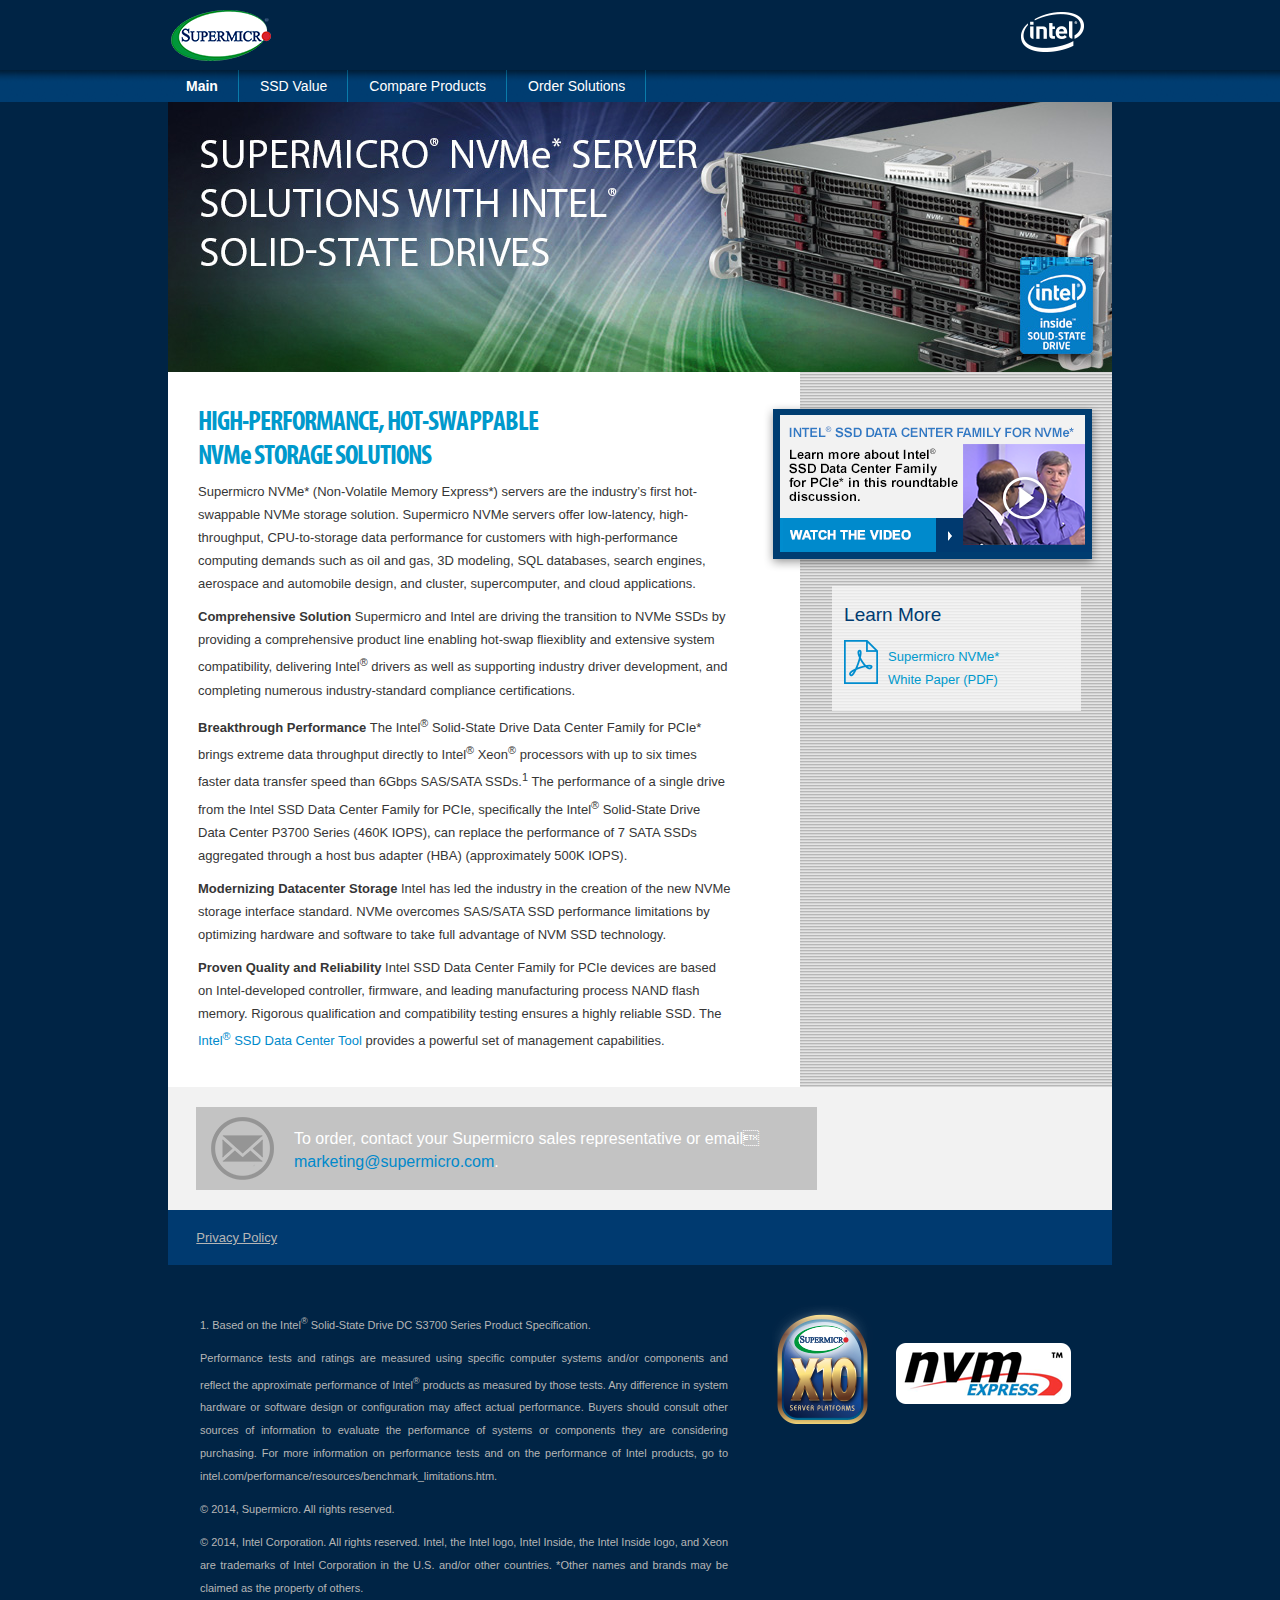
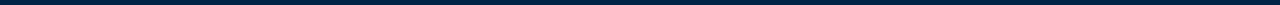
<file: index.html>
<!DOCTYPE html>
<!DOCTYPE HTML PUBLIC "-//W3C//DTD HTML 4.01 Transitional//EN" "http://www.w3.org/TR/html4/loose.dtd">

<head>
  <meta http-equiv="content-type" content="text/html; charset=UTF-8">
  <meta name="viewport" content="width=device-width, initial-scale=1.0">
  <meta name="generator" content="CMD Agency">
  <title>Intel SSD Supermicro</title>
  <link rel="stylesheet" href="css/maximenuckmobile.css" type="text/css">
 
  <link rel="stylesheet" href="css/moo_maximenuhck.css" type="text/css">
  <link rel="stylesheet" href="css/maximenuresponsiveck.css" type="text/css">
  <link rel="stylesheet" href="css/colorbox.css" />
  <style type="text/css">
@media only screen and (max-width:758px){
    #maximenuck { display: none !important; }
    .mobilebarmenuck { display: block; }
	.hidemenumobileck {display: none !important;}
     }
  </style>
  <script type="text/javascript" src="js/jquery-1.8.2.min.js"></script>
  <script src="js/jquery.colorbox.js"></script>
<!--
    			<link rel="stylesheet" href="css/default.css" type="text/css">-->
		<link rel="stylesheet" href="css/template.css" type="text/css">
		<link rel="stylesheet" href="css/fonts.css" type="text/css">
		<meta name="viewport" content="width=device-width, initial-scale=1.0">
	<link rel="stylesheet" href="css/mobile.css" type="text/css">
	<link rel="stylesheet" href="css/custom.css" type="text/css">
    




</head>
<body class="home">
<!-- Google Tag Manager -->
<noscript><iframe src="//www.googletagmanager.com/ns.html?id=GTM-KS8894"
height="0" width="0" style="display:none;visibility:hidden"></iframe></noscript>
<script>(function(w,d,s,l,i){w[l]=w[l]||[];w[l].push({'gtm.start':
new Date().getTime(),event:'gtm.js'});var f=d.getElementsByTagName(s)[0],
j=d.createElement(s),dl=l!='dataLayer'?'&l='+l:'';j.async=true;j.src=
'//www.googletagmanager.com/gtm.js?id='+i+dl;f.parentNode.insertBefore(j,f);
})(window,document,'script','dataLayer','GTM-KS8894');</script>
<!-- End Google Tag Manager -->

<div id="logowrapper">
	<div class="container-fluid inner ui-sortable">
		<div id="logomodule">
		<div class="inner clearfix n2">
						<div id="modules1mod1" class="flexiblemodule ">
				<div class="inner clearfix">
							<div class="moduletable">
					

<div class="custom">
	<a href="http://www.supermicro.com/index.cfm" target="_blank"><img style="float: left;" title="Supermicro" src="images/supermicr_logo.png" alt="Supermicro"></a></div>
		</div>
	
				</div>
			</div>
									<div id="modules1mod2" class="flexiblemodule ">
				<div class="inner clearfix">
							<div class="moduletablehidemobile1 hidemobile2">
					

<div class="customhidemobile1 hidemobile2">
	<div style="text-align: right;"><a href="http://intel.com/ssd" target="_blank"><img style="float: right;" title="Intel" src="images/intel_inside.png" alt="Intel"></a></div></div>
		</div>
	
				</div>
			</div>
						<div class="clr"></div>
		</div>
	</div>
	
	</div>
</div>
<div id="wrapper1">
	<div class="container-fluid inner ui-sortable">
		<div id="nav1">
		<div class="inner clearfix">
			
		<!--[if lte IE 7]>
		<link href="/modules/mod_maximenuck/themes/blank/css/ie7.css" rel="stylesheet" type="text/css" />
		<![endif]--><!-- debut Maximenu CK, par cedric keiflin -->
	    <div class="maximenuckh" id="maximenuck" style="z-index:10;">
		        <div class="maxiroundedleft"></div>
        <div class="maxiroundedcenter">
            <ul class=" maximenuck" style="">
								<li data-level="1" class="maximenuck item101 current active first level1 " style="z-index : 12000;"><a class="maximenuck " href="index.html"><span class="titreck">Main</span></a>
		</li><li data-level="1" class="maximenuck item104 level1 " style="z-index : 11999;"><a class="maximenuck " href="ssd-value.html"><span class="titreck">SSD Value</span></a>
		</li><li data-level="1" class="maximenuck item118 level1 " style="z-index : 11998;"><a class="maximenuck " href="compare-products.html"><span class="titreck">Compare Products</span></a>
		</li><li data-level="1" class="maximenuck item106 last level1 " style="z-index : 11997;"><a class="maximenuck " href="order.html"><span class="titreck">Order Solutions</span></a></li>            </ul>
        </div>
        <div class="maxiroundedright"></div>
        <div style="clear:both;"></div>
    </div><div id="maximenuck-mobilebarmenuck" class="mobilebarmenuck" style="position:static"><span class="mobilebarmenutitleck">Main</span><div class="mobilebuttonmenuck"></div></div><div style="position: static; z-index: 100000; top: 0px; left: 0px; display: none;" id="maximenuck-mobile" class="mobilemaximenuck"><div class="topbar"><span class="mobilemaximenucktitle">Menu</span><span class="mobilemaximenuckclose"></span></div><div class="mobilemaximenuckitem"><div class="maximenuck item101 current active first level1 "><a href="index.html">Main</a></div></div><div class="mobilemaximenuckitem"><div class="maximenuck item104 level1 "><a href="ssd-value.html">SSD Value</a></div></div><div class="mobilemaximenuckitem"><div class="maximenuck item118 level1 "><a href="compare-products.html">Compare Products</a></div></div><div class="mobilemaximenuckitem"><div class="maximenuck item106 last level1 "><a href="order.html">Order Solutions</a></div></div></div>
    <!-- fin maximenuCK -->

		</div>
	</div>
	
	</div>
</div>
<div id="wrapper">
	<div class="container-fluid inner ui-sortable">
		<div id="bannermodule">
		<div class="inner clearfix">
					<div class="moduletable">
					

	<img class="media_large" title="Supermicro NVMe* ServerSolutions with Intel®Solid-State Drives" src="images/home_banner.jpg" alt="Supermicro NVMe* ServerSolutions with Intel®Solid-State Drives"Style="font-size:0"> <img class="media_medium" title="Supermicro NVMe* ServerSolutions with Intel®Solid-State Drives" src="images/home_600.jpg" alt="Supermicro NVMe* ServerSolutions with Intel®Solid-State Drives"> <img class="media_small" title="Supermicro NVMe* ServerSolutions with Intel®Solid-State Drives" src="images/home_480.jpg" alt="Supermicro NVMe* ServerSolutions with Intel®Solid-State Drives"> <img class="media_xsmall" title="Supermicro NVMe* ServerSolutions with Intel®Solid-State Drives" src="images/home_320.jpg" alt="Supermicro NVMe* ServerSolutions with Intel®Solid-State Drives">
		</div>
	
		</div>
	</div>
	
	<div id="maincontent" class="maincontent noleft">
		<div class="inner clearfix">
							<div id="center" class="column center ">
								<div class="inner">
								    <div class="item-page home" itemscope="" itemtype="http://schema.org/Article">
								        <meta itemprop="inLanguage" content="en-GB">
								        <div class="articleBody">
								            <h1>High-performance, hot-swappable <br>
		    NVM<span style="text-transform:lowercase">e</span> storage solutions</h1>
            
<p>Supermicro NVMe* (Non-Volatile Memory Express*) servers are the industry’s first hot-swappable NVMe storage solution. Supermicro NVMe servers offer low-latency, high-throughput, CPU-to-storage data performance for customers with high-performance computing demands such as oil and gas, 3D modeling, SQL databases, search engines, aerospace and automobile design, and cluster, supercomputer, and cloud applications. </p>

<p><strong>Comprehensive Solution</strong> Supermicro and Intel are driving the transition to NVMe SSDs by providing a comprehensive product line enabling hot-swap fliexiblity and extensive system compatibility, delivering Intel<sup>&reg;</sup> drivers as well as supporting industry driver development, and completing numerous industry-standard compliance certifications. </p>

<p><strong>Breakthrough Performance</strong> The Intel<sup>&reg;</sup> Solid-State Drive Data Center Family for PCIe* brings extreme data throughput directly to Intel<sup>&reg;</sup> Xeon<sup>&reg;</sup> processors with up to six times faster data transfer speed than 6Gbps SAS/SATA SSDs.<sup>1</sup> The performance of a single drive from the Intel SSD Data Center Family for PCIe, specifically the Intel<sup>&reg;</sup> Solid-State Drive Data Center P3700 Series (460K IOPS), can replace the performance of 7 SATA SSDs aggregated through a host bus adapter (HBA) (approximately 500K IOPS). </p>

<p><strong>Modernizing Datacenter Storage </strong> Intel has led the industry in the creation of the new NVMe storage interface standard. NVMe overcomes SAS/SATA SSD performance limitations by optimizing hardware and software to take full advantage of NVM SSD technology.  </p>

<p><strong>Proven Quality and Reliability</strong> Intel SSD Data Center Family for PCIe devices are based on Intel-developed controller, firmware, and leading manufacturing process NAND flash memory. Rigorous qualification and compatibility testing ensures a highly reliable SSD. The<a href="https://downloadcenter.intel.com/Detail_Desc.aspx?agr=Y&ProdId=3810&DwnldID=23931&ProductFamily=Solid-State+Drives+and+Caching&ProductLine=Intel%C2%AE+High+Performance+Solid-State+Drives&ProductProduct=Intel%C2%AE+SSD+DC+P3600+Series&lang=eng" target="_blank" class=""> Intel<sup>&reg;</sup> SSD Data Center Tool</a> provides a powerful set of management capabilities. </p>

<!--<p><a href="ssd-value.html"><img title="SSD Value" src="images/next_button.png" alt="SSD Value"></a></p>-->
	</div>

	
						 </div>

								</div>
							</div>
				<div id="right" class="column column2">
					<p class="homepage-callout01 nonphone"><a class='youtube' href="http://www.youtube.com/embed/5c9vUuGGQeY?rel=0&amp;wmode=transparent"><img title="Watch Intel Solid State Drives: An introduction video" src="images/call-out-01.png" alt="Watch Intel Solid State Drives: An introduction video"></a>
                    </p>
                    
                    <p class="homepage-callout01 phone"><a href="http://www.youtube.com/embed/5c9vUuGGQeY?rel=0&amp;wmode=transparent" class="youtube"><img title="Watch Intel Solid State Drives: An introduction video" src="images/call-out-01.png" alt="Watch Intel Solid State Drives: An introduction video"></a>
                    </p>
                    <div class="box">
        <h2>Learn More</h2>
        
            <a href="pdfs/NVMe-White-Paper_r10.pdf" target="_blank"><img src="images/pdf_icon_new.png" alt=""/>
            <p>Supermicro NVMe* White Paper (PDF) </p> </a>
        </div>
				</div>
										<div class="clr"></div>
		</div>
	</div>
    
    <div id="module1">
		<div class="inner clearfix">
<div class="email-callout">
	<img title="Order Now" src="images/email_icon.png" alt="Order Now">
<p>To order, contact your Supermicro sales representative or email<br>
<a href="mailto:marketing@supermicro.com?subject=Supermicro%20NVMe%20Servers&amp;body=I'm%20interested%20in%20learning%20more%20about%20Supermicro NVMe%20Servers%20with%20Intel&reg;%20Solid-State%20Drives.%0D%0A%0APlease%20contact%20me%20as%20soon%20as%20possible.%0D%0A%0AName:%0D%0APhone:%0D%0AEmail:
">marketing@supermicro.com</a>.</p>
</div>
		</div>
	</div>
    
    <div id="privacylink">
		<a href="http://www.intel.com/content/www/us/en/privacy/intel-privacy-notice.html" target="_blank">Privacy Policy</a>
	</div>
</div>
<div id="lower">
	<div class="container-fluid inner ui-sortable">
		
	
	</div>
</div>
<div id="footer">
	<div class="container-fluid inner ui-sortable">
		<div id="supermicrofooter">
		<div class="inner clearfix">
					<div class="moduletable">
					

<div class="footertext">
<p>1. Based on the Intel<sup>&reg;</sup> Solid-State Drive DC S3700 Series Product Specification. </p>
<p>Performance tests and ratings are measured using specific computer systems and/or components and reflect the approximate performance of Intel<sup>&reg;</sup> products as measured by those tests. Any difference in system hardware or software design or configuration may affect actual performance. Buyers should consult other sources of information to evaluate the performance of systems or components they are considering purchasing. For more information on performance tests and on the performance of Intel products, go to <a href="http://www.intel.com/performance/resources/benchmark_limitations.htm" target="_blank">intel.com/performance/resources/benchmark_limitations.htm</a>.</p>
<p>© 2014, Supermicro. All rights reserved.</p>
<p>© 2014, Intel Corporation. All rights reserved. Intel, the Intel logo, Intel Inside, the Intel Inside logo, and Xeon are trademarks of Intel Corporation in the U.S. and/or other countries. *Other names and brands may be claimed as the property of others.</p></div>
<div class="footer-logos">
		<img src="images/footer_badges.png" alt=""/> </div>
		</div>
	
		</div>
	</div>
	

    </div>
</div>


<script>
			$(document).ready(function(){
				//Examples of how to assign the Colorbox event to elements
				$(".youtube").colorbox({iframe:true, innerWidth:640, innerHeight:390});
				
				$('a.youtube').on('click', function(event){
					event.preventDefault();
					$(this).colorbox();
				});
				});

				
		</script>

<script src="js/main.js" type="text/javascript"></script>

</body></html>
</file>
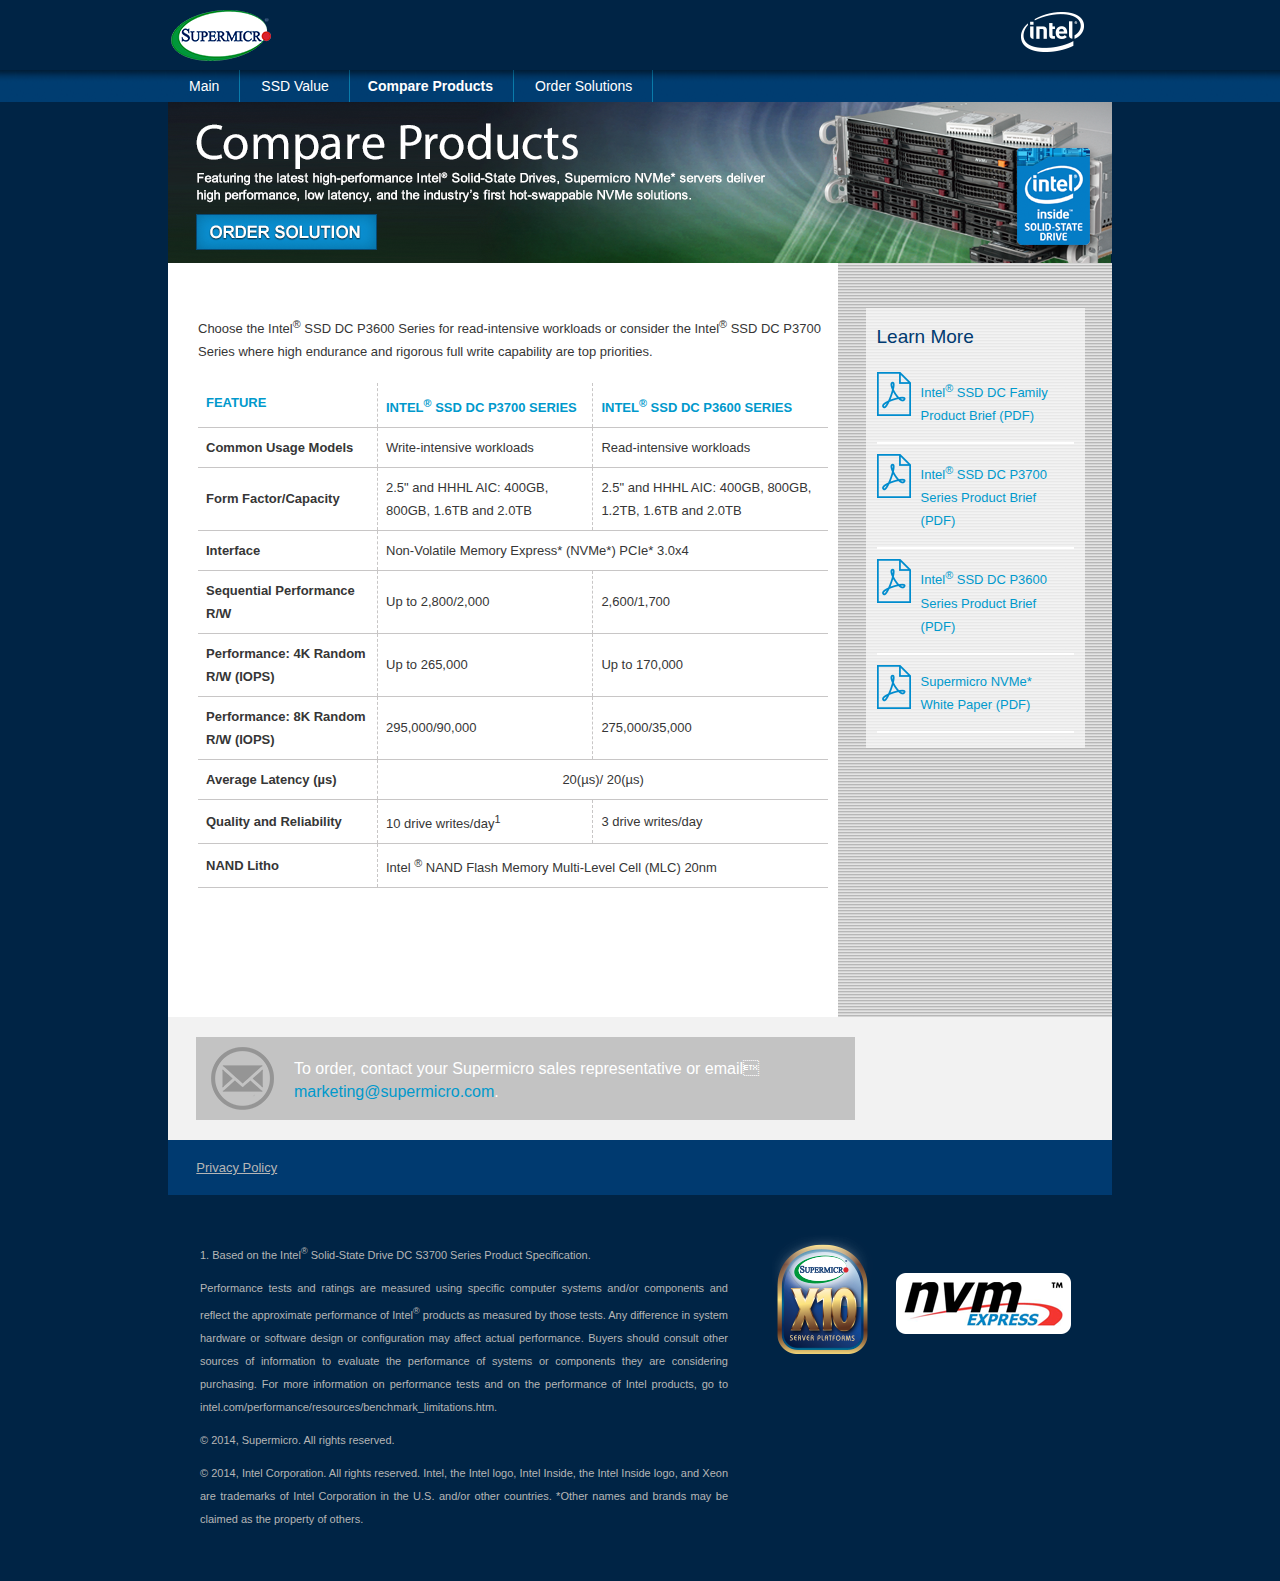
<file: compare-products.html>
<!DOCTYPE html>
<html xmlns="http://www.w3.org/1999/xhtml" xml:lang="en-gb" dir="ltr" lang="en-gb"><head>
	  <!-- base href="compare-products.html" -->
  <meta http-equiv="content-type" content="text/html; charset=UTF-8">
  <meta name="viewport" content="width=device-width, initial-scale=1.0">
  <meta name="generator" content="CMD Agency">
  <title>Intel SSD Supermicro - Compare Products</title>
  <link href="compare-products.html" rel="canonical">
  <link rel="stylesheet" href="css/phocadownload.css" type="text/css">
  <link rel="stylesheet" href="css/phocadownload_002.css" type="text/css">
  <link rel="stylesheet" href="css/maximenuckmobile.css" type="text/css">
  <link rel="stylesheet" href="css/bootstrap.css" type="text/css">
  <link rel="stylesheet" href="css/moo_maximenuhck.css" type="text/css">
  <link rel="stylesheet" href="css/maximenuresponsiveck.css" type="text/css">
  <style type="text/css">
@media only screen and (max-width:758px){
    #maximenuck { display: none !important; }
    .mobilebarmenuck { display: block; }
	.hidemenumobileck {display: none !important;}
     }
  </style>
  <!--<script src="js/analytics.js" async="" type="text/javascript"></script><script src="js/gtm.js" async=""></script><script src="js/jquery_003.js" type="text/javascript"></script>
  <script src="js/jquery-noconflict.js" type="text/javascript"></script>
  <script src="js/jquery-migrate.js" type="text/javascript"></script>
  <script src="js/caption.js" type="text/javascript"></script>
  <script src="js/jquery_002.js" type="text/javascript"></script>
  <script src="js/script.js" type="text/javascript"></script>
  <script src="js/jquery.js" type="text/javascript"></script>-->
  <script type="text/javascript" src="js/jquery-1.8.2.min.js"></script>

    	<link rel="stylesheet" href="css/default.css" type="text/css">
		<link rel="stylesheet" href="css/template.css" type="text/css">
		<link rel="stylesheet" href="css/fonts.css" type="text/css">
		<meta name="viewport" content="width=device-width, initial-scale=1.0">
		<link rel="stylesheet" href="css/mobile.css" type="text/css">
		<link rel="stylesheet" href="css/custom.css" type="text/css">
    


<script type="text/javascript" src="js/add_bookmark.js">
</script>
</head>
<body class="subpage">
<!-- Google Tag Manager -->
<noscript><iframe src="//www.googletagmanager.com/ns.html?id=GTM-KS8894"
height="0" width="0" style="display:none;visibility:hidden"></iframe></noscript>
<script>(function(w,d,s,l,i){w[l]=w[l]||[];w[l].push({'gtm.start':
new Date().getTime(),event:'gtm.js'});var f=d.getElementsByTagName(s)[0],
j=d.createElement(s),dl=l!='dataLayer'?'&l='+l:'';j.async=true;j.src=
'//www.googletagmanager.com/gtm.js?id='+i+dl;f.parentNode.insertBefore(j,f);
})(window,document,'script','dataLayer','GTM-KS8894');</script>
<!-- End Google Tag Manager -->


<div id="logowrapper">
	<div class="container-fluid inner ui-sortable">
		<div id="logomodule">
		<div class="inner clearfix n2">
						<div id="modules1mod1" class="flexiblemodule ">
				<div class="inner clearfix">
							<div class="moduletable">
					

<div class="custom">
	<a href="http://www.supermicro.com/index.cfm" target="_blank"><img style="float: left;" title="Supermicro" src="images/supermicr_logo.png" alt="Supermicro"></a></div>
		</div>
	
				</div>
			</div>
									<div id="modules1mod2" class="flexiblemodule ">
				<div class="inner clearfix">
							<div class="moduletablehidemobile1 hidemobile2">
					

<div class="customhidemobile1 hidemobile2">
	<div style="text-align: right;"><a href="http://intel.com/ssd" target="_blank"><img style="float: right;" title="Intel" src="images/intel_inside.png" alt="Intel"></a></div></div>
		</div>
	
				</div>
			</div>
						<div class="clr"></div>
		</div>
	</div>
	
	</div>
</div>

<div id="wrapper1">
	<div class="container-fluid inner ui-sortable">
		<div id="nav1">
		<div class="inner clearfix">
			
		<!--[if lte IE 7]>
		<link href="/modules/mod_maximenuck/themes/blank/css/ie7.css" rel="stylesheet" type="text/css" />
		<![endif]--><!-- debut Maximenu CK, par cedric keiflin -->
	    <div class="maximenuckh" id="maximenuck" style="z-index:10;">
		        <div class="maxiroundedleft"></div>
        <div class="maxiroundedcenter">
            <ul class=" maximenuck" style="">
								<li data-level="1" class="maximenuck item101 first level1 " style="z-index : 12000;"><a class="maximenuck " href="index.html"><span class="titreck">Main</span></a>
		</li><li data-level="1" class="maximenuck item104 level1 " style="z-index : 11999;"><a class="maximenuck " href="ssd-value.html"><span class="titreck">SSD Value</span></a>
		</li><li data-level="1" class="maximenuck item118 current active level1 " style="z-index : 11998;"><a class="maximenuck " href="compare-products.html"><span class="titreck">Compare Products</span></a>
		</li><li data-level="1" class="maximenuck item106 last level1 " style="z-index : 11997;"><a class="maximenuck " href="order.html"><span class="titreck">Order Solutions</span></a></li>            </ul>
        </div>
        <div class="maxiroundedright"></div>
        <div style="clear:both;"></div>
    </div><div id="maximenuck-mobilebarmenuck" class="mobilebarmenuck" style="position:static"><span class="mobilebarmenutitleck">Compare Products</span><div class="mobilebuttonmenuck"></div></div><div style="position: static; z-index: 100000; top: 0px; left: 0px; display: none;" id="maximenuck-mobile" class="mobilemaximenuck"><div class="topbar"><span class="mobilemaximenucktitle">Menu</span><span class="mobilemaximenuckclose"></span></div><div class="mobilemaximenuckitem"><div class="maximenuck item101 first level1 "><a href="index.html">Main</a></div></div><div class="mobilemaximenuckitem"><div class="maximenuck item104 level1 "><a href="ssd-value.html">SSD Value</a></div></div><div class="mobilemaximenuckitem"><div class="maximenuck item118 current active level1 "><a href="compare-products.html">Compare Products</a></div></div><div class="mobilemaximenuckitem"><div class="maximenuck item106 last level1 "><a href="order.html">Order Solutions</a></div></div></div>
    <!-- fin maximenuCK -->

		</div>
	</div>
	
	</div>
</div>
<div id="wrapper">
	<div class="container-fluid inner ui-sortable">
		<div id="bannermodule">
		<div class="inner clearfix">
					<div class="moduletable">
					

<div class="custom">
	<a href="order.html"><img class="media_large" title="Compare Products" src="images/compare_banner.png" alt="Compare Products"></a><a href="order.html"><img class="media_medium" title="Compare Products" src="images/compare_600.jpg" alt="Compare Products"></a><a href="order.html"><img class="media_small" title="Compare Products" src="images/compare_480.jpg" alt="Compare Products"></a><a href="order.html"><img class="media_xsmall" title="Compare Products" src="images/compare_320.jpg" alt="Compare Products"></a></div>
		</div>
	
		</div>
	</div>
	
	<div id="maincontent" class="maincontent noleft">
		<div class="inner clearfix">
							<div id="center" class="column center ">
								<div class="inner">
											<div id="system-message-container">
	</div>

											<div class="item-page" itemscope="" itemtype="http://schema.org/Article">
	<meta itemprop="inLanguage" content="en-GB">
						
<div class="icons">
	
		
	</div>
	
	
	
		
								<div itemprop="articleBody">
		<p>Choose the Intel<sup>&reg;</sup> SSD DC P3600 Series for read-intensive workloads or consider the Intel<sup>&reg;</sup> SSD DC P3700 Series where high endurance and rigorous full write capability are top priorities.</p>
		<br><!--<br>
<p><a href="pdfs/Intel_SSD_Comparison_Table_LTR_111814.pdf" target="_blank"><img style="float: left;" title="Compare Product Features" src="images/pdf_icon_new.png" alt="Compare Product Features"></a></p>
<p>&nbsp;&nbsp;<a href="http://intelssd-lenovo.com/images/download/intel_ssd_comparison.pdf" target="_blank">Compare Product <br>&nbsp;&nbsp;Features (PDF)</a></p>
<p>&nbsp;</p>-->
<div class="table-responsive">
<table class="table">
<tbody>
<tr class="compare">
<td class="dashed-right" valign="top"><span style="color: #0099cc; text-transform:uppercase"><strong>Feature</strong></span></td>
<td class="dashed-right"><span style="color: #0099cc; text-transform:uppercase"><strong>Intel<sup>&reg;</sup> SSD DC P3700 Series</strong></span></td>
<td class="compare" valign="top"><span style="color: #0099cc; text-transform:uppercase"><strong>Intel<sup>&reg;</sup> SSD DC P3600 Series</strong></span></td>
</tr>
<tr class="compare">
<td class="dashed-right"><strong>Common Usage Models</span></strong></td>
<td class="dashed-right">Write-intensive workloads</td>
<td>Read-intensive workloads</td>
</tr>
<tr class="compare">
<td class="dashed-right"><strong>Form Factor/Capacity </strong></span></td>
<td class="dashed-right">2.5" and HHHL AIC:  400GB, 800GB, 1.6TB and 2.0TB  </td>
<td>2.5" and HHHL AIC:  400GB, 800GB, 1.2TB, 1.6TB and 2.0TB  </td>
</tr>
<tr class="compare">
<td class="dashed-right"><strong>Interface</strong></span></td>
<td colspan="2">Non-Volatile Memory Express* (NVMe*) PCIe* 3.0x4</td>
</tr>
<tr class="compare">
    <td class="dashed-right"><strong>Sequential Performance R/W</strong></span></td>
    <td class="dashed-right">Up to 2,800/2,000</td>
    <td>2,600/1,700</td>
</tr>
<tr class="compare">
    <td class="dashed-right"><strong>Performance: 4K Random R/W (IOPS)</strong></span></td>
    <td class="dashed-right">Up to 265,000</td>
    <td>Up to 170,000</td>
</tr>
<tr class="compare">
    <td class="dashed-right"><strong>Performance: 8K Random R/W (IOPS)</strong></span></td>
    <td class="dashed-right">295,000/90,000</td>
    <td>275,000/35,000</td>
</tr>
<tr class="compare">
    <td class="dashed-right"><strong>Average Latency (µs)</strong></span></td>
    <td style="text-align: center;" colspan="2">20(µs)/ 20(µs)</td>
</tr>
<tr class="compare">
    <td class="dashed-right"><strong>Quality and Reliability</strong></span></td>
    <td class="dashed-right">10 drive writes/day<sup>1</sup></td>
    <td>3 drive writes/day</td>
</tr>
<tr class="compare">
    <td class="dashed-right"><strong>NAND Litho</strong></span></td>
    <td colspan="2">Intel <sup>&reg;</sup> NAND Flash Memory Multi-Level Cell (MLC) 20nm</td>
    </tr>
</tbody>
</table>
</div>
<p>&nbsp;</p>
<p>&nbsp;</p>
<p>&nbsp;</p>
                                </div>

	
						 </div>

								</div>
							</div>
<div id="right" class="column column2">
    <div class="box">
        <h2>Learn More</h2>
        <div class="pdflink">
        <a href="pdfs/intel-ssd-dc-family-for-pcie-brief.pdf" target="_blank"><img src="images/pdf_icon_new.png" alt=""/>
        <p>Intel<sup>&reg;</sup> SSD DC Family Product Brief (PDF)</p> </a>
    	</div>
        <div class="pdflink">
        <a href="pdfs/ssd-dc-p3700-spec.pdf" target="_blank"><img src="images/pdf_icon_new.png" alt=""/>
        <p>Intel<sup>&reg;</sup> SSD DC P3700 Series Product Brief (PDF) </p> </a>
    	</div>
        <div class="pdflink">
        <a href="pdfs/ssd-dc-p3600-spec.pdf" target="_blank"><img src="images/pdf_icon_new.png" alt=""/>
        <p>Intel<sup>&reg;</sup> SSD DC P3600 Series Product Brief (PDF) </p> </a>
    	</div>
        <div class="pdflink">
        <a href="pdfs/NVMe-White-Paper_r10.pdf" target="_blank"><img src="images/pdf_icon_new.png" alt=""/>
        <p>Supermicro NVMe* White Paper (PDF) </p> </a>
    	</div>
     </div>
</div>
										<div class="clr"></div>
		</div>
	</div>
	</div>
</div>
<div id="lower">
	<div class="container-fluid inner ui-sortable">
		<div id="module1">
		<div class="inner clearfix">
<div class="email-callout">
	<img title="Order Now" src="images/email_icon.png" alt="Order Now">
<p>To order, contact your Supermicro sales representative or email<br>
<a href="mailto:marketing@supermicro.com?subject=Supermicro%20NVMe%20Servers&amp;body=I'm%20interested%20in%20learning%20more%20about%20Supermicro NVMe%20Servers%20with%20Intel&reg;%20Solid-State%20Drives.%0D%0A%0APlease%20contact%20me%20as%20soon%20as%20possible.%0D%0A%0AName:%0D%0APhone:%0D%0AEmail:
">marketing@supermicro.com</a>.</p>
</div>
		</div>
	</div>
    <div id="privacylink">
		<a href="http://www.intel.com/content/www/us/en/privacy/intel-privacy-notice.html" target="_blank">Privacy Policy</a>
	</div>
	
	</div>
</div>
<div id="footer">
	<div class="container-fluid inner ui-sortable">
		<div id="supermicrofooter">
		<div class="inner clearfix">
					<div class="moduletable">
					

<div class="footertext">
<p>1. Based on the Intel<sup>&reg;</sup> Solid-State Drive DC S3700 Series Product Specification. </p>
<p>Performance tests and ratings are measured using specific computer systems and/or components and reflect the approximate performance of Intel<sup>&reg;</sup> products as measured by those tests. Any difference in system hardware or software design or configuration may affect actual performance. Buyers should consult other sources of information to evaluate the performance of systems or components they are considering purchasing. For more information on performance tests and on the performance of Intel products, go to <a href="http://www.intel.com/performance/resources/benchmark_limitations.htm" target="_blank">intel.com/performance/resources/benchmark_limitations.htm</a>.</p>
<p>© 2014, Supermicro. All rights reserved.</p>
<p>© 2014, Intel Corporation. All rights reserved. Intel, the Intel logo, Intel Inside, the Intel Inside logo, and Xeon are trademarks of Intel Corporation in the U.S. and/or other countries. *Other names and brands may be claimed as the property of others.</p></div>
<div class="footer-logos">
		<img src="images/footer_badges.png" alt=""/> </div>
		</div>
	
		</div>
	</div>
	

    </div>
</div>


<script src="js/main.js" type="text/javascript"></script>
</body></html>
</file>
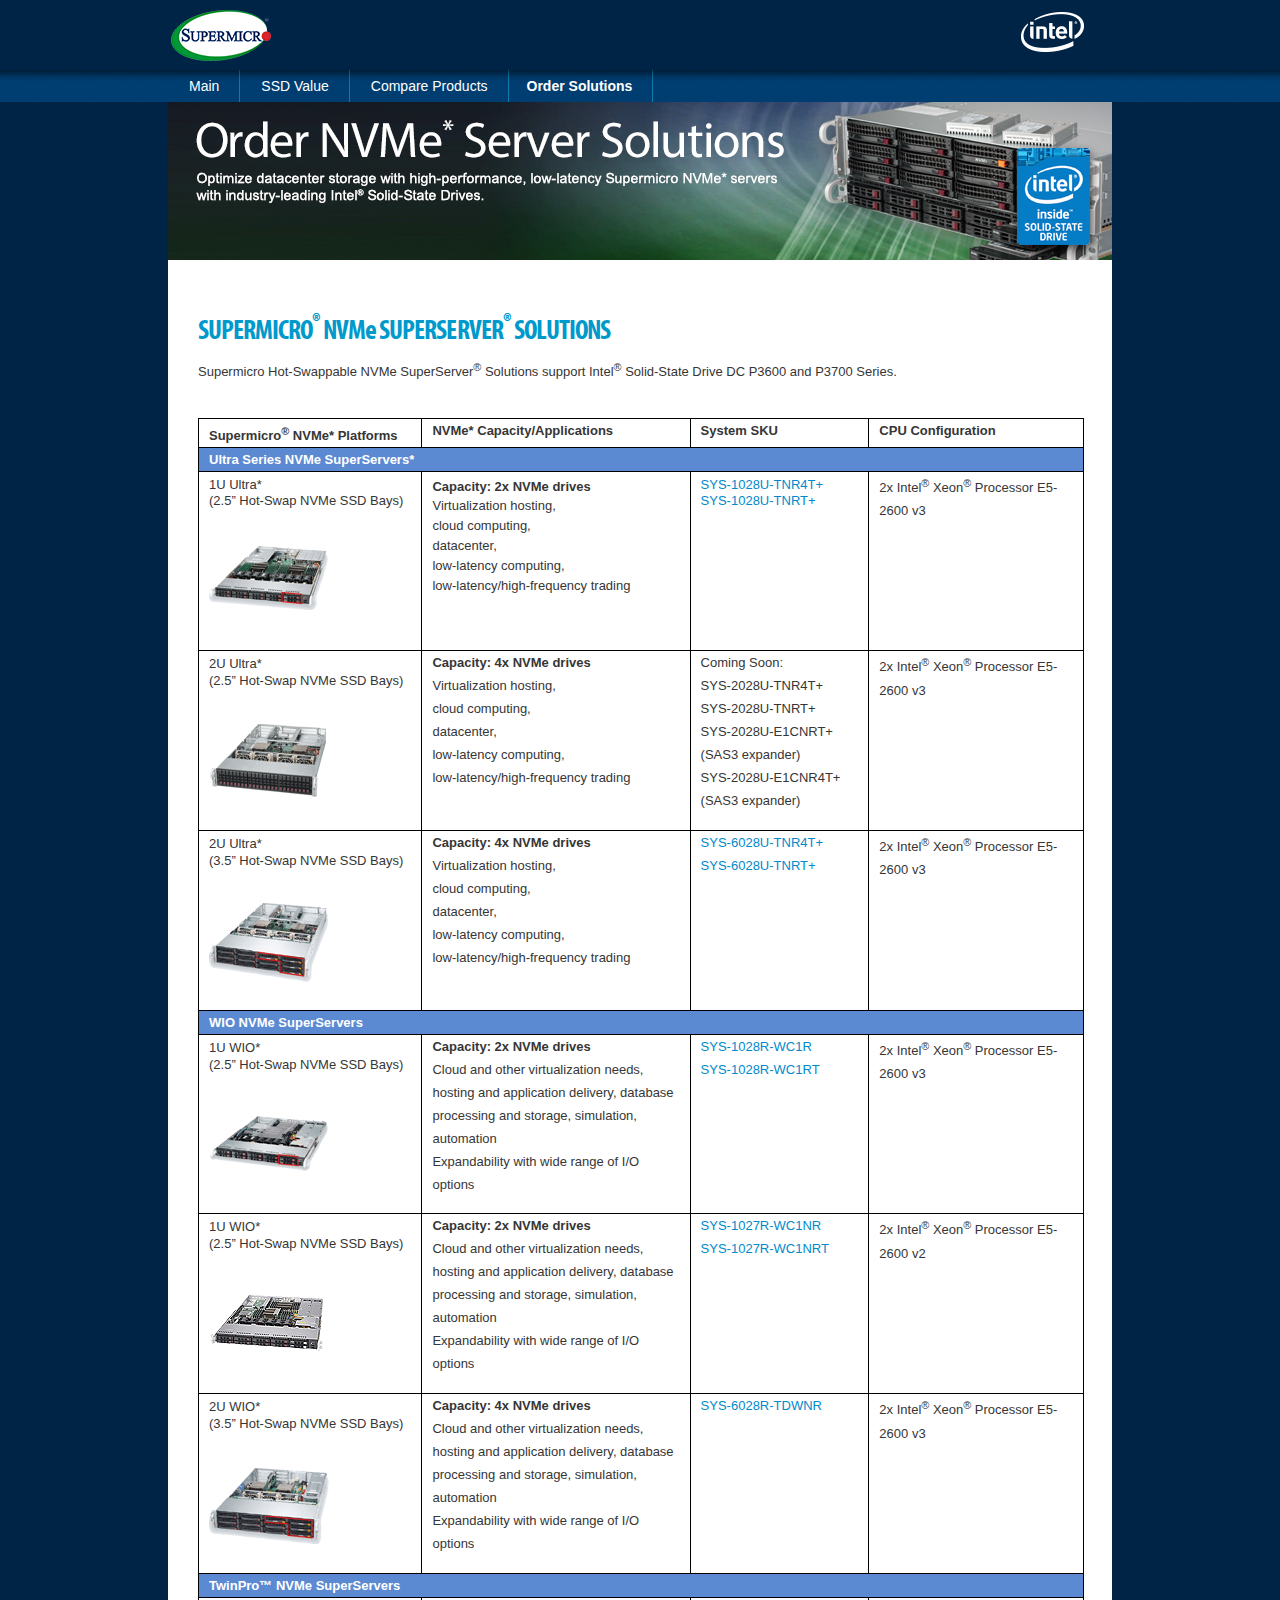
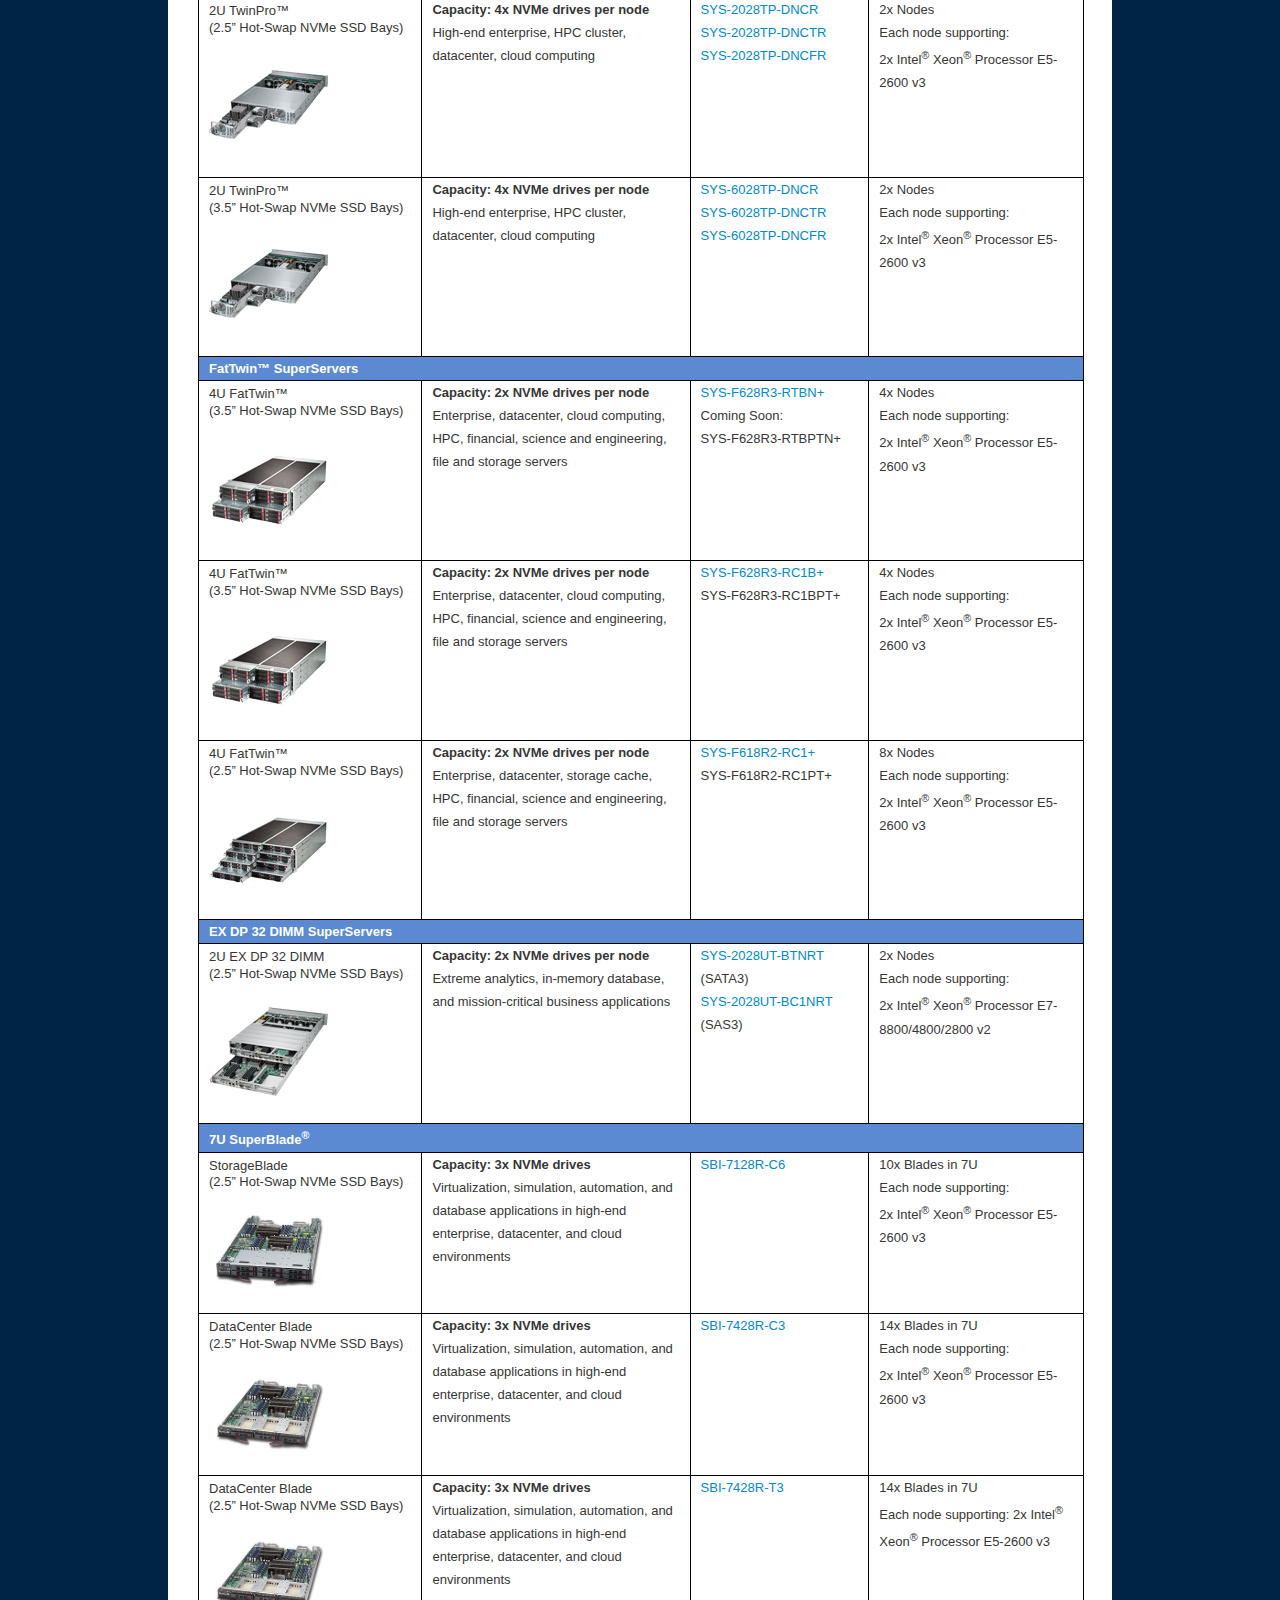
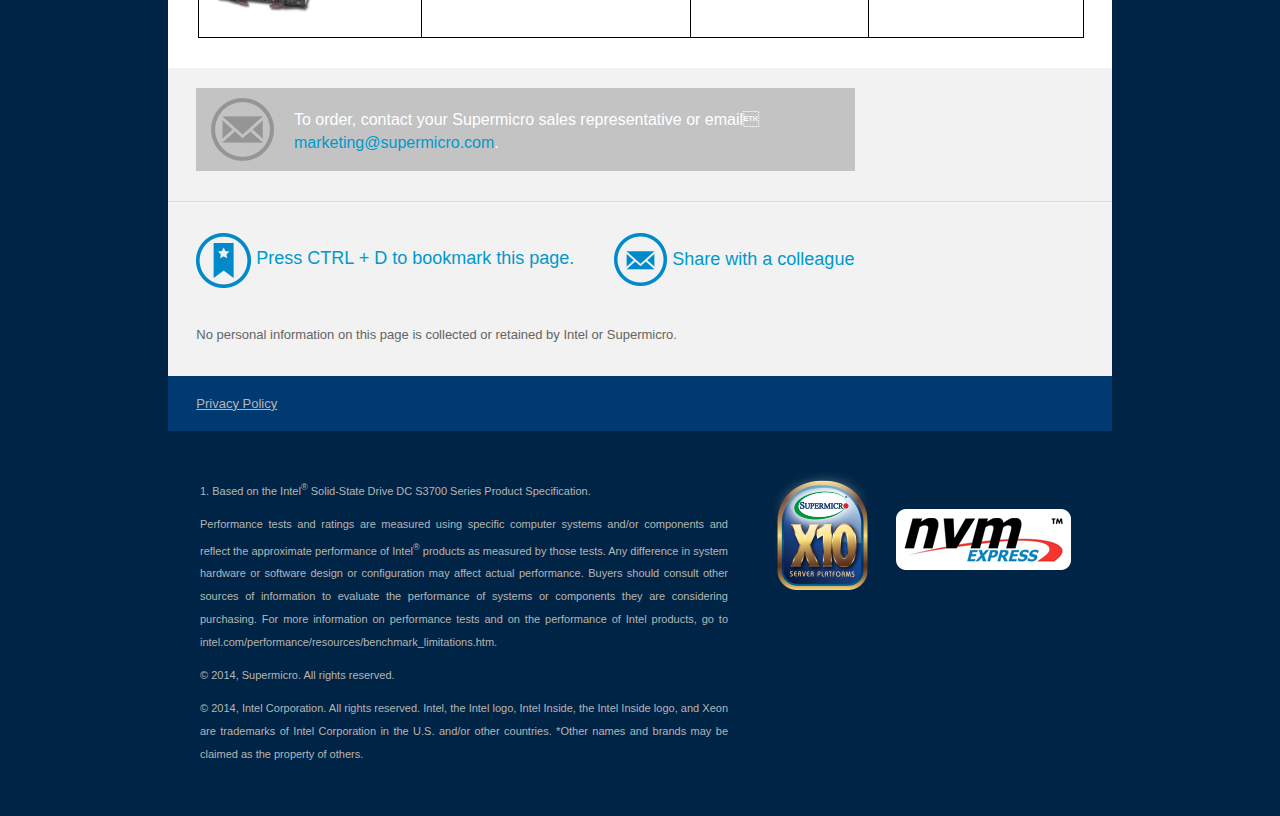
<file: order.html>
<!DOCTYPE html>
<html xmlns="http://www.w3.org/1999/xhtml" xml:lang="en-gb" dir="ltr" lang="en-gb"><head>
	  <!-- base href="order.html" -->
  <meta http-equiv="content-type" content="text/html; charset=UTF-8">
  <meta name="viewport" content="width=device-width, initial-scale=1.0">
  <meta name="generator" content="CMD Agency">
  <title>Intel SSD Supermicro - Order</title>
  <link href="order.html" rel="canonical">
  <link rel="stylesheet" href="css/phocadownload.css" type="text/css">
  <link rel="stylesheet" href="css/phocadownload_002.css" type="text/css">
  <link rel="stylesheet" href="css/maximenuckmobile.css" type="text/css">
  <link rel="stylesheet" href="css/bootstrap.css" type="text/css">
  <link rel="stylesheet" href="css/moo_maximenuhck.css" type="text/css">
  <link rel="stylesheet" href="css/maximenuresponsiveck.css" type="text/css">
  <style type="text/css">
  
    @media only screen and (max-width:1024px){
		.mobilebarmenuck { display: none; }
		.maximenuck-mobile { display: none; }
		
     }

	@media only screen and (max-width:758px){
		#maximenuck { display: none !important; }
		.mobilebarmenuck { display: block; }
		.hidemenumobileck {display: none !important;}
     }
	 
  </style>
  <!--<script src="js/analytics.js" async="" type="text/javascript"></script><script src="js/gtm.js" async=""></script><script src="js/jquery_003.js" type="text/javascript"></script>
  <script src="js/jquery-noconflict.js" type="text/javascript"></script>
  <script src="js/jquery-migrate.js" type="text/javascript"></script>
  <script src="js/caption.js" type="text/javascript"></script>
  <script src="js/maximenuckmobile.js" type="text/javascript"></script>
  <script src="js/jquery_002.js" type="text/javascript"></script>
  <script src="js/script.js" type="text/javascript"></script>
  <script src="js/jquery.js" type="text/javascript"></script>-->
  <script type="text/javascript" src="js/jquery-1.8.2.min.js"></script>

    			<link rel="stylesheet" href="css/default.css" type="text/css">
		<link rel="stylesheet" href="css/template.css" type="text/css">
		<link rel="stylesheet" href="css/fonts.css" type="text/css">
		<meta name="viewport" content="width=device-width, initial-scale=1.0">
	<link rel="stylesheet" href="css/mobile.css" type="text/css">
		<link rel="stylesheet" href="css/custom.css" type="text/css">
    


<script type="text/javascript" src="js/add_bookmark.js">
</script>
</head>
<body class="subpage">
<!-- Google Tag Manager -->
<noscript><iframe src="//www.googletagmanager.com/ns.html?id=GTM-KS8894"
height="0" width="0" style="display:none;visibility:hidden"></iframe></noscript>
<script>(function(w,d,s,l,i){w[l]=w[l]||[];w[l].push({'gtm.start':
new Date().getTime(),event:'gtm.js'});var f=d.getElementsByTagName(s)[0],
j=d.createElement(s),dl=l!='dataLayer'?'&l='+l:'';j.async=true;j.src=
'//www.googletagmanager.com/gtm.js?id='+i+dl;f.parentNode.insertBefore(j,f);
})(window,document,'script','dataLayer','GTM-KS8894');</script>
<!-- End Google Tag Manager -->

<div class="bodywrap" style="background:#E2272A">
<div id="logowrapper">
	<div class="container-fluid inner ui-sortable">
		<div id="logomodule">
		<div class="inner clearfix n2">
						<div id="modules1mod1" class="flexiblemodule ">
				<div class="inner clearfix">
							<div class="moduletable">
					

<div class="custom">
	<a href="http://www.supermicro.com/index.cfm" target="_blank"><img style="float: left;" title="Supermicro" src="images/supermicr_logo.png" alt="Supermicro"></a></div>
		</div>
	
				</div>
			</div>
									<div id="modules1mod2" class="flexiblemodule ">
				<div class="inner clearfix">
							<div class="moduletablehidemobile1 hidemobile2">
					

<div class="customhidemobile1 hidemobile2">
	<div style="text-align: right;"><a href="http://intel.com/ssd" target="_blank"><img style="float: right;" title="Intel" src="images/intel_inside.png" alt="Intel"></a></div></div>
		</div>
	
				</div>
			</div>
						<div class="clr"></div>
		</div>
	</div>
	
	</div>
</div>

<div id="wrapper1">
	<div class="container-fluid inner ui-sortable">
		<div id="nav1">
		<div class="inner clearfix">
			
		<!--[if lte IE 7]>
		<link href="/modules/mod_maximenuck/themes/blank/css/ie7.css" rel="stylesheet" type="text/css" />
		<![endif]--><!-- debut Maximenu CK, par cedric keiflin -->
	    <div class="maximenuckh" id="maximenuck" style="z-index:10;">
		        <div class="maxiroundedleft"></div>
        <div class="maxiroundedcenter">
            <ul class=" maximenuck" style="">
								<li data-level="1" class="maximenuck item101 first level1 " style="z-index : 12000;"><a class="maximenuck " href="index.html"><span class="titreck">Main</span></a>
		</li><li data-level="1" class="maximenuck item104 level1 " style="z-index : 11999;"><a class="maximenuck " href="ssd-value.html"><span class="titreck">SSD Value</span></a>
		</li><li data-level="1" class="maximenuck item118 level1 " style="z-index : 11998;"><a class="maximenuck " href="compare-products.html"><span class="titreck">Compare Products</span></a>
		</li><li data-level="1" class="maximenuck item106 current active last level1 " style="z-index : 11997;"><a class="maximenuck " href="order.html"><span class="titreck">Order Solutions</span></a></li>            </ul>
        </div>
        <div class="maxiroundedright"></div>
        <div style="clear:both;"></div>
    </div><div id="maximenuck-mobilebarmenuck" class="mobilebarmenuck" style="position:static"><span class="mobilebarmenutitleck">Order Solutions</span><div class="mobilebuttonmenuck"></div></div><div style="position: static; z-index: 100000; top: 0px; left: 0px; display: none;" id="maximenuck-mobile" class="mobilemaximenuck"><div class="topbar"><span class="mobilemaximenucktitle">Menu</span><span class="mobilemaximenuckclose"></span></div><div class="mobilemaximenuckitem"><div class="maximenuck item101 first level1 "><a href="index.html">Main</a></div></div><div class="mobilemaximenuckitem"><div class="maximenuck item104 level1 "><a href="ssd-value.html">SSD Value</a></div></div><div class="mobilemaximenuckitem"><div class="maximenuck item118 level1 "><a href="compare-products.html">Compare Products</a></div></div><div class="mobilemaximenuckitem"><div class="maximenuck item106 current active last level1 "><a href="order.html">Order Solutions</a></div></div></div>
    <!-- fin maximenuCK -->

		</div>
	</div>
	
	</div>
</div>
<div id="wrapper">
	<div class="container-fluid inner ui-sortable">
		<div id="bannermodule">
		<div class="inner clearfix">
					<div class="moduletable">
					

<div class="custom">
	<img class="media_large" title="Order" src="images/order_banner.png" alt="Order"> <img class="media_medium" title="Order" src="images/order_600.jpg" alt="Order"> <img class="media_small" title="Order" src="images/order_480.jpg" alt="Order"> <img class="media_xsmall" title="Order" src="images/order_320.jpg" alt="Order"></div>
		</div>
	
		</div>
	</div>
	
	<div id="maincontent" class="maincontent noleft noright">
		<div class="inner clearfix">
							<div id="center" class="column center ">
								<div class="inner">
											<div id="system-message-container">
	</div>

											<div class="item-page" itemscope="" itemtype="http://schema.org/Article">
	<meta itemprop="inLanguage" content="en-GB">
						
<div class="icons">
	
		
	</div>
	
	
	
		
								<div itemprop="articleBody">
		<h1>
        	Supermicro<sup>&reg;</sup> NVM<span style="text-transform:lowercase">e</span> Superserver<sup>&reg;</sup> solutions
        </h1>
        <p>Supermicro Hot-Swappable NVMe SuperServer<sup>&reg;</sup> Solutions support Intel<sup>&reg;</sup> Solid-State Drive DC P3600 and P3700 Series.</p>
<br>
<div class="table-responsive"><br>
<table class="productstable" cellpadding="8">
    <tbody>
        <tr>
            <td valign="top" class="border-right" width="25%"><strong>Supermicro<sup>&reg;</sup> NVMe* Platforms</strong></td>
            <td valign="top" class="border-right" width="30%"><strong>NVMe* Capacity/Applications</strong></td>
            <td valign="top" width="20%"><strong>System SKU</strong></td>
            <td valign="top" width="24%"><strong>CPU Configuration</strong></td>
        </tr>
        <tr>
            <td colspan="4" valign="top" class="bluerow">Ultra Series NVMe SuperServers*</td>
            </tr>
        <tr>
            <td valign="top" class="productimgcol"><p>1U Ultra*<br>
                (2.5” Hot-Swap NVMe SSD Bays)</p>
                <p><img src="images/01_1028U-TNR4T_TNRT_.gif" alt=""/></p></td>
            <td valign="top" class="border-right"><p class="sku"><strong>Capacity: 2x NVMe drives</strong><br>
                Virtualization hosting, <br>
                cloud computing, <br>
                datacenter, <br>
                low-latency computing, <br>
                low-latency/high-frequency trading</p></td>
            <td valign="top"><p><a href="http://www.supermicro.com/products/system/1U/1028/SYS-1028U-TNR4T_.cfm" target="_blank">SYS-1028U-TNR4T+</a><br>
                    <a href="http://www.supermicro.com/products/system/1U/1028/SYS-1028U-TNRT_.cfm" target="_blank">SYS-1028U-TNRT+</a></p></td>
            <td valign="top">2x Intel<sup>&reg;</sup> Xeon<sup>&reg;</sup> Processor E5-2600 v3</td>
        </tr>
        <tr>
            <td valign="top" class="productimgcol"><p>2U Ultra*<br>
                (2.5” Hot-Swap NVMe SSD Bays)</p>
                <p><img src="images/02_2028U-TNR4T_TNRT_.gif" alt=""/></p></td>
            <td valign="top" class="border-right"><strong>Capacity: 4x NVMe drives</strong><br>
                Virtualization hosting, <br>
                cloud computing, <br>
                datacenter, <br>
                low-latency computing, <br>
                low-latency/high-frequency trading</td>
            <td valign="top">
	            Coming Soon:<br>
	            SYS-2028U-TNR4T+<br>
                SYS-2028U-TNRT+<br>
                 SYS-2028U-E1CNRT+ <br>
                 (SAS3 expander)<br>
                 SYS-2028U-E1CNR4T+<br>
                 (SAS3 expander)
                </td>
            <td valign="top">2x Intel<sup>&reg;</sup> Xeon<sup>&reg;</sup> Processor E5-2600 v3</td>
        </tr>
        <tr>
            <td valign="top" class="productimgcol"><p>2U Ultra*<br>
                (3.5” Hot-Swap NVMe SSD Bays)</p>
                <p><img src="images/03_6028U-TNR4T_TNRT_.gif" alt=""/></p></td>
            <td valign="top" class="border-right"><strong>Capacity: 4x NVMe drives</strong><br>
                Virtualization hosting, <br>
                cloud computing, <br>
                datacenter, <br>
                low-latency computing, <br>
                low-latency/high-frequency trading</td>
            <td valign="top"><a href="http://www.supermicro.com/products/system/2U/6028/SYS-6028U-TNR4T_.cfm" target="_blank">SYS-6028U-TNR4T+</a><br>
                <a href="http://www.supermicro.com/products/system/2U/6028/SYS-6028U-TNRT_.cfm" target="_blank">SYS-6028U-TNRT+</a></td>
            <td valign="top">2x Intel<sup>&reg;</sup> Xeon<sup>&reg;</sup> Processor E5-2600 v3</td>
        </tr>
        <tr>
            <td colspan="4" valign="top" class="bluerow">WIO NVMe SuperServers</td>
            </tr>
        <tr>
            <td valign="top" class="productimgcol"><p>1U WIO*<br>
                (2.5” Hot-Swap NVMe SSD Bays)</p>
                <p><img src="images/04_1028R-WC1R_WC1RT.gif" alt=""/></p></td>
            <td valign="top" class="border-right"><strong>Capacity: 2x NVMe drives</strong><br>
                Cloud and other virtualization needs, hosting and application delivery, database processing and storage, simulation, automation<br>
                Expandability with wide range of I/O options</td>
            <td valign="top"><a href="http://www.supermicro.com/products/system/1U/1028/SYS-1028R-WC1R.cfm" target="_blank">SYS-1028R-WC1R</a><br>
                <a href="http://www.supermicro.com/products/system/1U/1028/SYS-1028R-WC1RT.cfm" target="_blank">SYS-1028R-WC1RT</a></td>
            <td valign="top">2x Intel<sup>&reg;</sup> Xeon<sup>&reg;</sup> Processor E5-2600 v3</td>
        </tr>
        <tr>
            <td valign="top" class="productimgcol"><p>1U WIO*<br>
                (2.5” Hot-Swap NVMe SSD Bays)</p>
                <p><img src="images/05_1027R-WC1NR_WC1NRT.gif" alt=""/></p></td>
            <td valign="top" class="border-right"><strong>Capacity: 2x NVMe drives</strong><br>
                Cloud and other virtualization needs, hosting and application delivery, database processing and storage, simulation, automation<br>
                Expandability with wide range of I/O options</td>
            <td valign="top"><a href="http://www.supermicro.com/products/system/1U/1027/SYS-1027R-WC1NR.cfm" target="_blank">SYS-1027R-WC1NR</a><br>
                <a href="http://www.supermicro.com/products/system/1U/1027/SYS-1027R-WC1NRT.cfm" target="_blank">SYS-1027R-WC1NRT</a></td>
            <td valign="top">2x Intel<sup>&reg;</sup> Xeon<sup>&reg;</sup> Processor E5-2600 v2</td>
        </tr>
        <tr>
            <td valign="top" class="productimgcol"><p>2U WIO*<br />
                (3.5” Hot-Swap NVMe SSD Bays)</p>
                <p><img src="images/06_6028R-TDWNR.gif" alt=""/></p></td>
            <td valign="top" class="border-right"><strong>Capacity: 4x NVMe drives</strong><br>
                Cloud and other virtualization needs, hosting and application delivery, database processing and storage, simulation, automation<br>
                Expandability with wide range of I/O options</td>
            <td valign="top"><a href="http://www.supermicro.com/products/system/2U/6028/SYS-6028R-TDWNR.cfm" target="_blank">SYS-6028R-TDWNR</a></td>
            <td valign="top">2x Intel<sup>&reg;</sup> Xeon<sup>&reg;</sup> Processor E5-2600 v3</td>
        </tr>
        <tr>
            <td colspan="4" valign="top" class="bluerow">TwinPro™ NVMe SuperServers</td>
            </tr>
        <tr>
            <td valign="top" class="productimgcol"><p>2U TwinPro™<br>
                (2.5” Hot-Swap NVMe SSD Bays)</p>
                <p><img src="images/07_202iTP-DNCR_DNCTR_DNCFR.gif" alt=""/></p></td>
            <td valign="top" class="border-right"><strong>Capacity: 4x NVMe drives per node</strong> <br>
                High-end enterprise, HPC cluster, datacenter, cloud computing</td>
            <td valign="top"><a href="http://www.supermicro.com/products/system/2U/2028/SYS-2028TP-DNCR.cfm" target="_blank">SYS-2028TP-DNCR</a><br>
                <a href="http://www.supermicro.com/products/system/2U/2028/SYS-2028TP-DNCTR.cfm" target="_blank">SYS-2028TP-DNCTR</a><br>
                <a href="http://www.supermicro.com/products/system/2U/2028/SYS-2028TP-DNCFR.cfm" target="_blank">SYS-2028TP-DNCFR</a></td>
            <td valign="top">2x Nodes<br>
                Each node supporting:<br>
                2x Intel<sup>&reg;</sup> Xeon<sup>&reg;</sup> Processor E5-2600 v3</td>
        </tr>
        <tr>
            <td valign="top" class="productimgcol"><p>2U TwinPro™<br>
                (3.5” Hot-Swap NVMe SSD Bays)</p>
                <p><img src="images/08_602iTP-DNCR_DNCTR_DNCFR.gif" alt=""/></p></td>
            <td valign="top" class="border-right"><strong>Capacity: 4x NVMe drives per node</strong> <br>
                High-end enterprise, HPC cluster, datacenter, cloud computing</td>
            <td valign="top"><a href="http://www.supermicro.com/products/system/2U/6028/SYS-6028TP-DNCR.cfm" target="_blank">SYS-6028TP-DNCR</a><br>
                <a href="http://www.supermicro.com/products/system/2U/6028/SYS-6028TP-DNCTR.cfm" target="_blank">SYS-6028TP-DNCTR</a><br>
                <a href="http://www.supermicro.com/products/system/2U/6028/SYS-6028TP-DNCFR.cfm" target="_blank">SYS-6028TP-DNCFR</a></td>
            <td valign="top">2x Nodes<br>
                Each node supporting:<br>
                2x Intel<sup>&reg;</sup> Xeon<sup>&reg;</sup> Processor E5-2600 v3</td>
        </tr>
        <tr>
             <td colspan="4" valign="top" class="bluerow">FatTwin™ SuperServers</td>
            </tr>
        <tr>
            <td valign="top" class="productimgcol"><p>4U FatTwin™<br>
                (3.5” Hot-Swap NVMe SSD Bays)</p>
                <p><img src="images/09_F628R3-RTBN_.gif" alt=""/></p></td>
            <td valign="top" class="border-right"><strong>Capacity: 2x NVMe drives per node</strong><br>
                Enterprise, datacenter, cloud computing, HPC, financial, science and engineering, file and storage servers</td>
            <td valign="top"><a href="http://www.supermicro.com/products/nfo/NVMe.cfm#F628R3-RTBN+" target="_blank">SYS-F628R3-RTBN+</a><br>
            Coming Soon:<br>
            SYS-F628R3-RTBPTN+<br></td>
            <td valign="top">4x Nodes<br>
                Each node supporting:<br>
                2x Intel<sup>&reg;</sup> Xeon<sup>&reg;</sup> Processor E5-2600 v3</td>
        </tr>
        <tr>
            <td valign="top" class="productimgcol"><p>4U FatTwin™<br>
                (3.5” Hot-Swap NVMe SSD Bays)</p>
                <p><img src="images/10_F628R3-RC1B_RC1BPT_.gif" alt=""/></p></td>
            <td valign="top" class="border-right"><strong>Capacity: 2x NVMe drives per node</strong><br>
                Enterprise, datacenter, cloud computing, HPC, financial, science and engineering, file and storage servers</td>
            <td valign="top"><a href="http://www.supermicro.com/products/nfo/NVMe.cfm#F628R3-RC1B+" target="_blank">SYS-F628R3-RC1B+</a><br>
                SYS-F628R3-RC1BPT+</td>
            <td valign="top">4x Nodes<br>
                Each node supporting:<br>
                2x Intel<sup>&reg;</sup> Xeon<sup>&reg;</sup> Processor E5-2600 v3</td>
        </tr>
        <tr>
            <td valign="top" class="productimgcol"><p>4U FatTwin™<br>
                (2.5” Hot-Swap NVMe SSD Bays)</p>
                <p><img src="images/11_F618R2-RC1_RC1PT_.gif" alt=""/></p></td>
            <td valign="top" class="border-right"><strong>Capacity: 2x NVMe drives per node</strong> <br>
                Enterprise, datacenter, storage cache, HPC, financial, science and engineering, file and storage servers</td>
            <td valign="top"><a href="http://www.supermicro.com/products/nfo/NVMe.cfm#F628R2-RC1+" target="_blank">SYS-F618R2-RC1+</a><br>
                SYS-F618R2-RC1PT+</td>
            <td valign="top">8x Nodes<br>
                Each node supporting:<br>
                2x Intel<sup>&reg;</sup> Xeon<sup>&reg;</sup> Processor E5-2600 v3</td>
        </tr>
        <tr>
            <td colspan="4" valign="top" class="bluerow">EX DP 32 DIMM SuperServers</td>
            </tr>
        <tr>
            <td valign="top" class="productimgcol"><p>2U EX DP 32 DIMM<br>
                (2.5” Hot-Swap NVMe SSD Bays)</p>
                <p><img src="images/12_2028UT-BTNRT_BC1NRT.gif" alt=""/></p></td>
            <td valign="top" class="border-right"><strong>Capacity: 2x NVMe drives per node</strong><br>
                Extreme analytics, in-memory database, and mission-critical business applications</td>
            <td valign="top"><a href="http://www.supermicro.com/products/system/2U/2028/SYS-2028UT-BTNRT.cfm" target="_blank">SYS-2028UT-BTNRT</a> (SATA3)<br>
                <a href="http://www.supermicro.com/products/system/2U/2028/SYS-2028UT-BC1NRT.cfm" target="_blank">SYS-2028UT-BC1NRT</a> (SAS3)</td>
            <td valign="top">2x Nodes<br>
                Each node supporting:<br>
                2x Intel<sup>&reg;</sup> Xeon<sup>&reg;</sup> Processor E7-8800/4800/2800 v2</td>
        </tr>
        <tr>
             <td colspan="4" valign="top" class="bluerow">7U SuperBlade<sup>&reg;</sup></td>
            </tr>
        <tr>
            <td valign="top" class="productimgcol"><p>StorageBlade<br>
                (2.5” Hot-Swap NVMe SSD Bays)</p>
                <p><img style="max-height: 120px; max-width: 120px;" src="images/13_SBI-7128R-C6_spec.jpg" alt=""/></p></td>
            <td valign="top" class="border-right"><strong>Capacity: 3x NVMe drives</strong> <br>
                Virtualization, simulation, automation, and database applications in high-end enterprise, datacenter, and cloud environments</td>
            <td valign="top"><a href="http://www.supermicro.com/products/SuperBlade/module/SBI-7128R-C6.cfm" target="_blank">SBI-7128R-C6</a></td>
            <td valign="top">10x Blades in 7U<br>
                Each node supporting:<br>
                2x Intel<sup>&reg;</sup> Xeon<sup>&reg;</sup> Processor E5-2600 v3</td>
        </tr>
        <tr>
            <td valign="top" class="productimgcol"><p>DataCenter Blade<br>
                (2.5” Hot-Swap NVMe SSD Bays)</p>
                <p><img style="max-height: 120px; max-width: 120px;" src="images/14_SBI-7428R-C3_spec.jpg" alt=""/></p></td>
            <td valign="top" class="border-right"><strong>Capacity: 3x NVMe drives</strong><br>
                Virtualization, simulation, automation, and database applications in high-end enterprise, datacenter, and cloud environments</td>
            <td valign="top"><a href="http://www.supermicro.com/products/superblade/module/SBI-7428R-C3.cfm" target="_blank">SBI-7428R-C3</a></td>
            <td valign="top">14x Blades in 7U<br>
                Each node supporting:<br>
                2x Intel<sup>&reg;</sup> Xeon<sup>&reg;</sup> Processor E5-2600 v3</td>
        </tr>
        <tr>
            <td valign="top" class="productimgcol"><p>DataCenter Blade<br>
                (2.5” Hot-Swap NVMe SSD Bays)</p>
                <p><img style="max-height: 120px; max-width: 120px;" src="images/15_SBI-7428R-T3_spec.jpg" alt=""/></p></td>
            <td valign="top" class="border-right"><strong>Capacity: 3x NVMe drives</strong><br />
                Virtualization, simulation, automation, and database applications in high-end enterprise, datacenter, and cloud environments</td>
            <td valign="top"><a href="http://www.supermicro.com/products/superblade/module/SBI-7428R-T3.cfm" target="_blank">SBI-7428R-T3</a></td>
            <td valign="top">14x Blades in 7U
                <br>
                Each node supporting:
                2x Intel<sup>&reg;</sup> Xeon<sup>&reg;</sup> Processor E5-2600 v3</td>
        </tr>
        </tbody>
</table>
</div>	</div>

	
						 </div>

								</div>
							</div>
										<div class="clr"></div>
		</div>
	</div>
	</div>
</div>
<div id="lower">
	<div class="container-fluid inner ui-sortable">
	</div>
</div>
<div id="lower">
	<div class="container-fluid inner ui-sortable">
		<div id="module1">
<div class="email-callout">
	<img title="Order Now" src="images/email_icon.png" alt="Order Now">
<p>To order, contact your Supermicro sales representative or email<br>
<a href="mailto:marketing@supermicro.com?subject=Supermicro%20NVMe%20Servers&amp;body=I'm%20interested%20in%20learning%20more%20about%20Supermicro NVMe%20Servers%20with%20Intel&reg;%20Solid-State%20Drives.%0D%0A%0APlease%20contact%20me%20as%20soon%20as%20possible.%0D%0A%0AName:%0D%0APhone:%0D%0AEmail:
">marketing@supermicro.com</a>.</p>
</div>
	<hr>

	<div class="bookmarks">
    <div class="bookmark01" id="bookmark">
    <img title="Bookmark this site" src="images/bookmark.png" alt="Bookmark this site"><span id="addBookmarkContainer"><a href="http://intelssd-supermicro.com/order" ></a></span>
    </div>
    
    <div class="bookmark02">
    <a href="mailto:?subject=Advanced%20data%20center%20performance%20meets%20storage%20from%20Supermicro%20and%20Intel&amp;body=Check%20out%20this%20site%20on%20Supermicro%20and%20Intel%20SSD%20data%20center%20solutions.%20http://intelssd-supermicro.com"><img title="Share with a colleague" src="images/email.png" alt="Share with a colleague"><p>Share with a colleague</p> </a> </span>
   
   </div>
    <p class="note">No personal information on this page is collected or retained by Intel or Supermicro.  </p>
    </div>
		
       
	</div>
    <div id="privacylink">
		<a href="http://www.intel.com/content/www/us/en/privacy/intel-privacy-notice.html" target="_blank">Privacy Policy</a>
	</div>
	
	</div>
</div>
<div id="footer">
	<div class="container-fluid inner ui-sortable">
		<div id="supermicrofooter">
		<div class="inner clearfix">
					<div class="moduletable">
					

<div class="footertext">
<p>1. Based on the Intel<sup>&reg;</sup> Solid-State Drive DC S3700 Series Product Specification. </p>
<p>Performance tests and ratings are measured using specific computer systems and/or components and reflect the approximate performance of Intel<sup>&reg;</sup> products as measured by those tests. Any difference in system hardware or software design or configuration may affect actual performance. Buyers should consult other sources of information to evaluate the performance of systems or components they are considering purchasing. For more information on performance tests and on the performance of Intel products, go to <a href="http://www.intel.com/performance/resources/benchmark_limitations.htm" target="_blank">intel.com/performance/resources/benchmark_limitations.htm</a>.</p>
<p>© 2014, Supermicro. All rights reserved.</p>
<p>© 2014, Intel Corporation. All rights reserved. Intel, the Intel logo, Intel Inside, the Intel Inside logo, and Xeon are trademarks of Intel Corporation in the U.S. and/or other countries. *Other names and brands may be claimed as the property of others.</p></div>
<div class="footer-logos">
		<img src="images/footer_badges.png" alt=""/> </div>
		</div>
	
		</div>
	</div>
	

    </div>
</div>
</div>

<script src="js/main.js" type="text/javascript"></script>
</body></html>
</file>
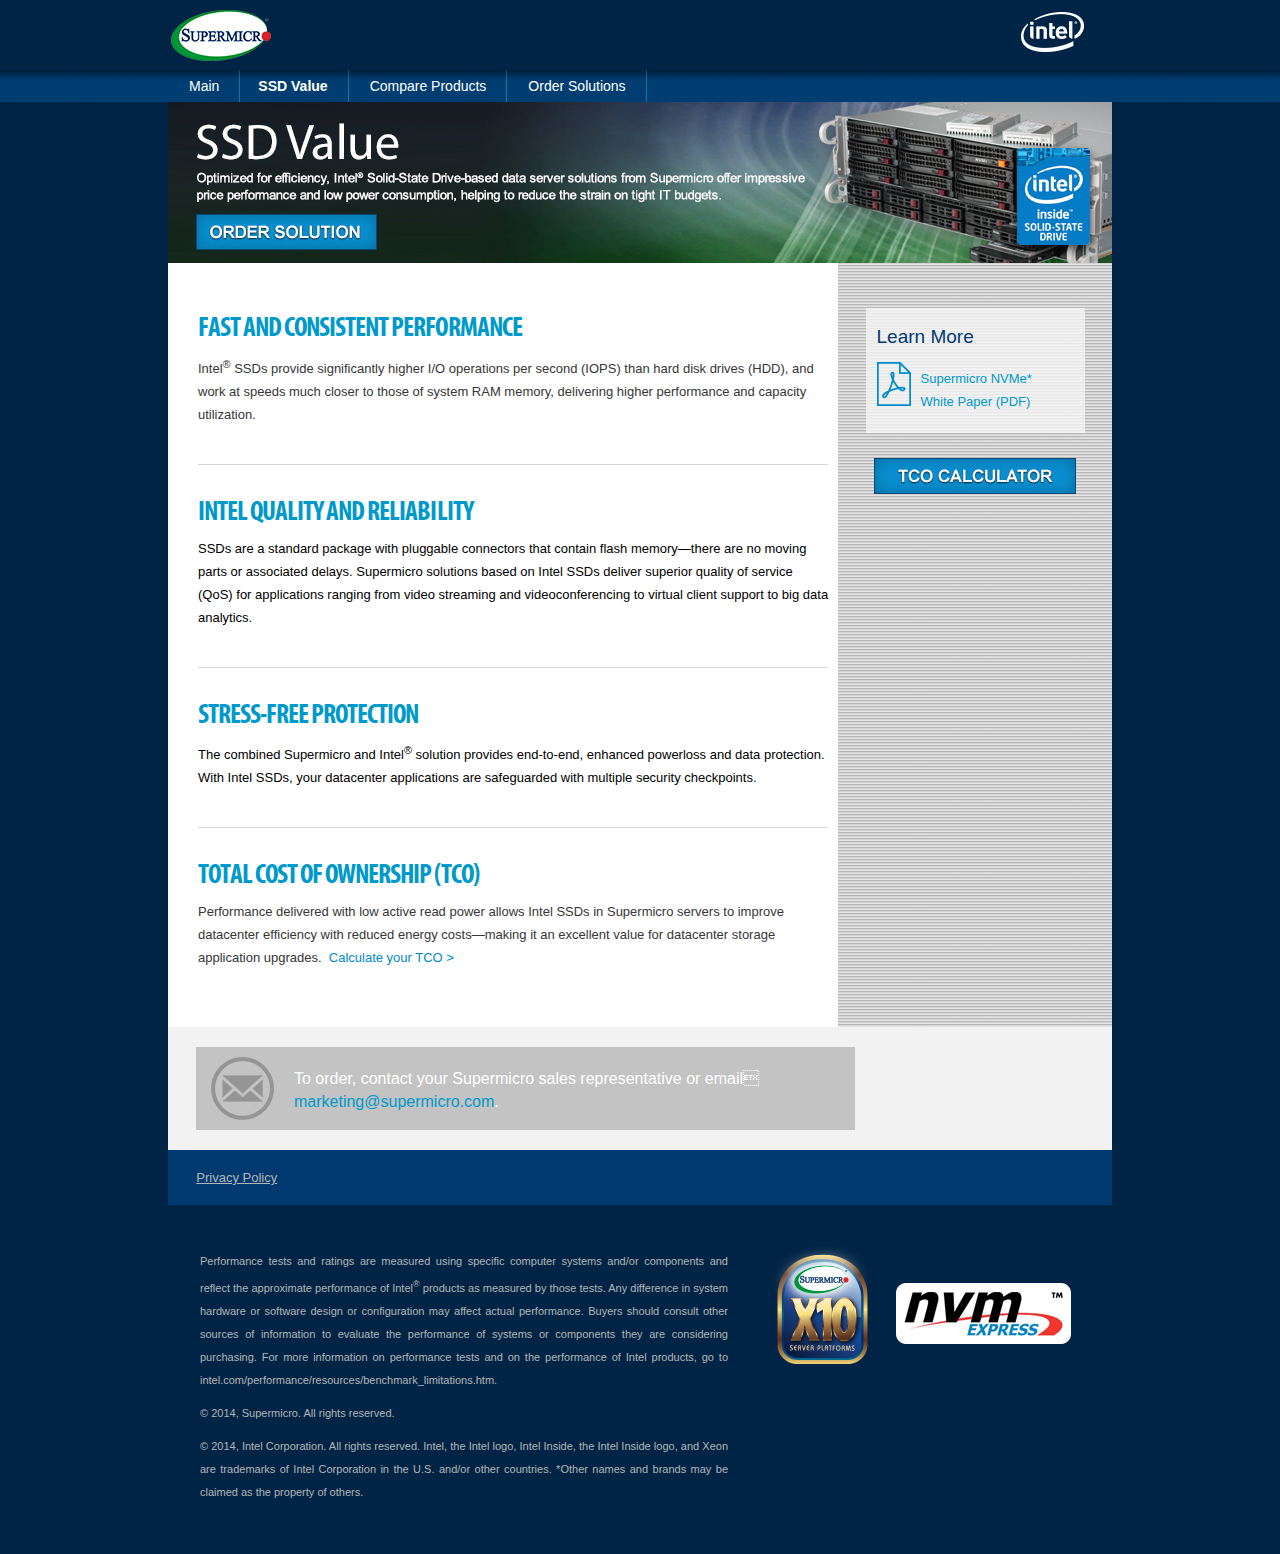
<file: ssd-value.html>
<!DOCTYPE html>
<html xmlns="http://www.w3.org/1999/xhtml" xml:lang="en-gb" dir="ltr" lang="en-gb"><head>
	  <!-- base href="ssd-value.html" -->
  <meta http-equiv="content-type" content="text/html; charset=UTF-8">
  <meta name="viewport" content="width=device-width, initial-scale=1.0">
  <meta name="generator" content="CMD Agency">
  <title>Intel SSD Supermicro - SSD Value</title>
  <link href="ssd-value.html" rel="canonical">
  <link rel="stylesheet" href="css/phocadownload.css" type="text/css">
  <link rel="stylesheet" href="css/phocadownload_002.css" type="text/css">
  <link rel="stylesheet" href="css/maximenuckmobile.css" type="text/css">
  <link rel="stylesheet" href="css/bootstrap.css" type="text/css">
  <link rel="stylesheet" href="css/moo_maximenuhck.css" type="text/css">
  <link rel="stylesheet" href="css/maximenuresponsiveck.css" type="text/css">
  <style type="text/css">
@media only screen and (max-width:758px){
    #maximenuck { display: none !important; }
    .mobilebarmenuck { display: block; }
	.hidemenumobileck {display: none !important;}
     }
  </style>
  <script src="js/jquery-noconflict.js" type="text/javascript"></script>
  <script src="js/script.js" type="text/javascript"></script>
  <script type="text/javascript" src="js/jquery-1.8.2.min.js"></script>

    	<link rel="stylesheet" href="css/default.css" type="text/css">
		<link rel="stylesheet" href="css/template.css" type="text/css">
		<link rel="stylesheet" href="css/fonts.css" type="text/css">
		<meta name="viewport" content="width=device-width, initial-scale=1.0">
	<link rel="stylesheet" href="css/mobile.css" type="text/css">
		<link rel="stylesheet" href="css/custom.css" type="text/css">
    


<script type="text/javascript" src="js/add_bookmark.js">
</script>
<meta name="google-site-verification" content="YcUbPieW-vpcwBbXrzZ2C3hM-k6TNQLBO1tfiybm_Zw">
</head>
<body class="subpage">
<!-- Google Tag Manager -->
<noscript><iframe src="//www.googletagmanager.com/ns.html?id=GTM-KS8894"
height="0" width="0" style="display:none;visibility:hidden"></iframe></noscript>
<script>(function(w,d,s,l,i){w[l]=w[l]||[];w[l].push({'gtm.start':
new Date().getTime(),event:'gtm.js'});var f=d.getElementsByTagName(s)[0],
j=d.createElement(s),dl=l!='dataLayer'?'&l='+l:'';j.async=true;j.src=
'//www.googletagmanager.com/gtm.js?id='+i+dl;f.parentNode.insertBefore(j,f);
})(window,document,'script','dataLayer','GTM-KS8894');</script>
<!-- End Google Tag Manager -->

<div id="mainwrapper">
<div id="logowrapper">
	<div class="container-fluid inner ui-sortable">
		<div id="logomodule">
		<div class="inner clearfix n2">
						<div id="modules1mod1" class="flexiblemodule ">
				<div class="inner clearfix">
							<div class="moduletable">
					

<div class="custom">
	<a href="http://www.supermicro.com/index.cfm" target="_blank"><img style="float: left;" title="Supermicro" src="images/supermicr_logo.png" alt="Supermicro"></a></div>
		</div>
	
				</div>
			</div>
									<div id="modules1mod2" class="flexiblemodule ">
				<div class="inner clearfix">
							<div class="moduletablehidemobile1 hidemobile2">
					

<div class="customhidemobile1 hidemobile2">
	<div style="text-align: right;"><a href="http://intel.com/ssd" target="_blank"><img style="float: right;" title="Intel" src="images/intel_inside.png" alt="Intel"></a></div></div>
		</div>
	
				</div>
			</div>
						<div class="clr"></div>
		</div>
	</div>
	
	</div>
</div>

<div id="wrapper1">
	<div class="container-fluid inner ui-sortable">
		<div id="nav1">
		<div class="inner clearfix">
			
		<!--[if lte IE 7]>
		<link href="/modules/mod_maximenuck/themes/blank/css/ie7.css" rel="stylesheet" type="text/css" />
		<![endif]--><!-- debut Maximenu CK, par cedric keiflin -->
	    <div class="maximenuckh" id="maximenuck" style="z-index:10;">
		        <div class="maxiroundedleft"></div>
        <div class="maxiroundedcenter">
            <ul class=" maximenuck" style="">
								<li data-level="1" class="maximenuck item101 first level1 " style="z-index : 12000;"><a class="maximenuck " href="index.html"><span class="titreck">Main</span></a>
		</li><li data-level="1" class="maximenuck item104 current active level1 " style="z-index : 11999;"><a class="maximenuck " href="ssd-value.html"><span class="titreck">SSD Value</span></a>
		</li><li data-level="1" class="maximenuck item118 level1 " style="z-index : 11998;"><a class="maximenuck " href="compare-products.html"><span class="titreck">Compare Products</span></a>
		</li><li data-level="1" class="maximenuck item106 last level1 " style="z-index : 11997;"><a class="maximenuck " href="order.html"><span class="titreck">Order Solutions</span></a></li>            </ul>
        </div>
        <div class="maxiroundedright"></div>
        <div style="clear:both;"></div>
    </div><div id="maximenuck-mobilebarmenuck" class="mobilebarmenuck" style="position:static"><span class="mobilebarmenutitleck">SSD Value</span><div class="mobilebuttonmenuck"></div></div><div style="position: static; z-index: 100000; top: 0px; left: 0px; display: none;" id="maximenuck-mobile" class="mobilemaximenuck"><div class="topbar"><span class="mobilemaximenucktitle">Menu</span><span class="mobilemaximenuckclose"></span></div><div class="mobilemaximenuckitem"><div class="maximenuck item101 first level1 "><a href="index.html">Main</a></div></div><div class="mobilemaximenuckitem"><div class="maximenuck item104 current active level1 "><a href="ssd-value.html">SSD Value</a></div></div><div class="mobilemaximenuckitem"><div class="maximenuck item118 level1 "><a href="compare-products.html">Compare Products</a></div></div><div class="mobilemaximenuckitem"><div class="maximenuck item106 last level1 "><a href="order.html">Order Solutions</a></div></div></div>
    <!-- fin maximenuCK -->

		</div>
	</div>
	
	</div>
</div>
<div id="wrapper">
	<div class="container-fluid inner ui-sortable">
		<div id="bannermodule">
		<div class="inner clearfix">
					<div class="moduletable">
					

<div class="custom">
	<a href="order.html"><img class="media_large" title="SSD Value" src="images/ssd_value_banner_2.png" alt="SSD Value"></a> <a href="order.html"><img class="media_medium" title="SSD Value" src="images/value_600.jpg" alt="SSD Value"></a> <a href="order.html"><img class="media_small" title="SSD Value" src="images/value_480.jpg" alt="SSD Value"></a> <a href="order.html"><img class="media_xsmall" title="SSD Value" src="images/value_320.jpg" alt="SSD Value"></a></div>
		</div>
	
		</div>
	</div>
	
	<div id="maincontent" class="maincontent noleft">
		<div class="inner clearfix">
							<div id="center" class="column center ">
								<div class="inner">
											<div id="system-message-container">
	</div>

											<div class="item-page" itemscope="" itemtype="http://schema.org/Article">
	<meta itemprop="inLanguage" content="en-GB">
						
<div class="icons">
	
		
	</div>
	
	
	
		
<div itemprop="articleBody">
<h1>Fast and Consistent Performance</h1>
<p>Intel<sup>&reg;</sup> SSDs provide significantly higher I/O operations per second (IOPS) than hard disk drives (HDD), and work at speeds much closer to those of system RAM memory, delivering higher performance and capacity utilization.<br><br></p>
<hr style="color: #d8d8d8; background-color: #d8d8d8; height: 1px; border: none;"><br>
<h1>Intel Quality and Reliability</h1>
<p><span style="color: black;">SSDs are a standard package with pluggable connectors that contain flash memory—there are no moving parts or associated delays. Supermicro solutions based on Intel SSDs deliver superior quality of service (QoS) for applications ranging from video streaming and videoconferencing to virtual client support to big data analytics.<br><br></span></p>
<hr style="color: #d8d8d8; background-color: #d8d8d8; height: 1px; border: none;"><br>
<h1>Stress-Free Protection</h1>
<p><span style="color: black;">The combined Supermicro and Intel<sup>&reg;</sup> solution provides end-to-end, enhanced powerloss and data protection. With Intel SSDs, your datacenter applications are safeguarded with multiple security checkpoints.<br><br></span></p>
<hr style="color: #d8d8d8; background-color: #d8d8d8; height: 1px; border: none;"><br>
<h1>Total Cost of Ownership (TCO)</h1>
<p>Performance delivered with low active read power allows Intel SSDs in Supermicro servers to improve datacenter efficiency with reduced energy costs—making it an excellent value for datacenter storage application upgrades. &nbsp;<a href="http://www.intel.com/content/www/us/en/solid-state-drives/ssd-data-center-tco-calculator-tool.html" target="_blank">Calculate your TCO &gt;</a><br><br></p>
	</div>

	
						 </div>

								</div>
							</div>
<div id="right" class="column column2">
    <div class="box">
        <h2>Learn More</h2>
        
            <a href="pdfs/NVMe-White-Paper_r10.pdf" target="_blank"><img src="images/pdf_icon_new.png" alt=""/>
            <p>Supermicro NVMe* White Paper (PDF) </p> </a>
        </div>

<a href="http://www.intel.com/content/www/us/en/solid-state-drives/ssd-data-center-tco-calculator-tool.html" target="_blank"><img src="images/tco_calculator_btn.jpg" alt=""/></a> 
</div>
										<div class="clr"></div>
		</div>
	</div>
	</div>
</div>
<div id="lower">
	<div class="container-fluid inner ui-sortable">
		<div id="module1">
		<div class="inner clearfix">
<div class="email-callout">
	<img title="Order Now" src="images/email_icon.png" alt="Order Now">
<p>To order, contact your Supermicro sales representative or email<br>
<a href="mailto:marketing@supermicro.com?subject=Supermicro%20NVMe%20Servers&amp;body=I'm%20interested%20in%20learning%20more%20about%20Supermicro NVMe%20Servers%20with%20Intel&reg;%20Solid-State%20Drives.%0D%0A%0APlease%20contact%20me%20as%20soon%20as%20possible.%0D%0A%0AName:%0D%0APhone:%0D%0AEmail:
">marketing@supermicro.com</a>.</p>
</div>
		</div>
	</div>
    <div id="privacylink">
		<a href="http://www.intel.com/content/www/us/en/privacy/intel-privacy-notice.html" target="_blank">Privacy Policy</a>
	</div>
	
	</div>
</div>
<div id="footer">
	<div class="container-fluid inner ui-sortable">
		<div id="supermicrofooter">
		<div class="inner clearfix">
					<div class="moduletable">
					

<div class="footertext">
<p>Performance tests and ratings are measured using specific computer systems and/or components and reflect the approximate performance of Intel<sup>&reg;</sup> products as measured by those tests. Any difference in system hardware or software design or configuration may affect actual performance. Buyers should consult other sources of information to evaluate the performance of systems or components they are considering purchasing. For more information on performance tests and on the performance of Intel products, go to <a href="http://www.intel.com/performance/resources/benchmark_limitations.htm" target="_blank">intel.com/performance/resources/benchmark_limitations.htm</a>.</p>
<p>© 2014, Supermicro. All rights reserved.</p>
<p>© 2014, Intel Corporation. All rights reserved. Intel, the Intel logo, Intel Inside, the Intel Inside logo, and Xeon are trademarks of Intel Corporation in the U.S. and/or other countries. *Other names and brands may be claimed as the property of others.</p></div>
<div class="footer-logos">
		<img src="images/footer_badges.png" alt=""/> </div>
		</div>
	
		</div>
	</div>
	

    </div>
</div>



</div>

<script src="js/main.js" type="text/javascript"></script>
</body></html>
</file>
<file: css/maximenuckmobile.css>
/* css for the mobile menu */
.mobilemaximenuck {
    background: #32373b;
    color: #fff;
    text-shadow: 1px -1px 2px #000;
    font-size: 15px;
    list-style: none;
    width: 100%;
    margin: 0;
    padding: 0;
    font-family: Arial;
    left: 0;
    top: 0;
}

.mobilemaximenuck .topbar{
    height: 53px;
    background: url(../images/fond_haut.jpg) left top repeat-x;
	
}

.mobilemaximenuck .mobilemaximenucktitle {
    font-size: 20px;
    padding: 13px 0 0 20px;
    display: block;
    float: left;
}

.mobilemaximenuck .mobilemaximenuckclose {
    display: block;
    float:right;
    margin: 5px 10px;
    background: url(../images/close.jpg) center center no-repeat;
    width: 31px;
    height: 31px;
    cursor: pointer;
}

.mobilemaximenuck div.maximenuck {
    cursor: pointer;
    background: url(../images/separateur.jpg) left bottom repeat-x;
    min-height: 35px;
    line-height: 35px;
    padding: 0;
    padding-bottom: 3px;
	position: relative;
}

.mobilemaximenuck div.maximenuck:hover,
.mobilemaximenuck div.maximenuck:focus {
    background-color: #525a61;
}

.mobilemaximenuck div.maximenuck > a {
    color: #fff !important;
    font-family: Arial;
    display: block;
    padding-left: 45px;
    text-decoration: none;
    text-align: left;
    min-height: 35px;
    /*width: 100%;*/
}

.mobilemaximenuck div span.descck {
    padding-left: 10px;
    font-size: 12px;
}

.mobilemaximenuck div.current {
    /* background: none; */
    border: none;
}

.mobilemaximenuck div.current > a:after {
    content: " ";
    display: block;
    float: right;
    height: 35px;
    width: 16px;
    margin-right: 10px;
    background: url(../images/arrow_right.png) center center no-repeat;
}

.mobilemaximenuck div.level1.maximenuck > a {
    background: url(../images/arrow.jpg) left center no-repeat;
    padding-left: 45px;
}

.mobilemaximenuck div.level2.maximenuck > a {
    background: url(../images/arrow2.jpg) left center no-repeat;
    padding-left: 55px;
}

.mobilemaximenuck div.level3.maximenuck > a {
    background: url(../images/arrow3.png) 20px center no-repeat;
    padding-left: 65px;
}

.mobilebarmenuck {
    display: none;
    position: absolute;
    z-index: 100; 
    top: 0;
    left: 0;
    background: #444;
    width: 100%;
    height: 35px;
}

.mobilebuttonmenuck {
    position: relative;
    z-index: 100; 
    height: 24px;
    width: 35px;
    background: url(../images/icon_launch.jpg) left center no-repeat;
    float: right;
    margin: 5px;
    cursor: pointer;
}

.mobilebarmenutitleck {
    padding-left: 20px;
    line-height: 30px;
    color: #eee;
    font-size: 16px;
}

/* for accordeon */
.mobilemaximenutogglericon {
	background: url('../images/plus.jpg') center center no-repeat;
    position: absolute;
	right: 0;
	top: 0;
    height: 35px;
    margin-right: 50px;
    width: 35px;
}

.open .mobilemaximenutogglericon {
	background-image: url('minus.jpg')
}
</file>
<file: css/moo_maximenuhck.css>
/**
** This file assume the good working conditions
** No styling (color, background,...) should be made here, only positionning and management
**/


div.maximenuckh ul.maximenuck {
    clear:both;
    position : relative;
    z-index:999;
}


div.maximenuckh ul.maximenuck > ul {
    clear:both;
    padding : 0;
    margin : 0;
}

div.maximenuckh ul.maximenuck .moduletable {

}

div.maximenuckh ul.maximenuck li.maximenuck {
    display: inline-block !important;
    float: none !important;
    position:static;
    text-align : left;
    padding : 0;
    margin : 0;
}

div.maximenuckh ul.maximenuck li.maximenuck img {

}

div.maximenuckh ul.maximenuck li.maximenuck a,
div.maximenuckh ul.maximenuck li.maximenuck span.separator {
    display:block;
    float : none !important;
    float : left;
    position:relative;
}

div.maximenuckh ul.maximenuck2 li.maximenuck a,
div.maximenuckh ul.maximenuck2 li.maximenuck span.separator {
    float : none !important;
}

div.maximenuckh ul.maximenuck li ul.maximenuck2 {
    display:block;
    z-index:11000;
    clear:left;
    margin:0;
    padding:0;
    text-align : left;
    position : static;
}

div.maximenuckh ul.maximenuck li ul li.maximenuck {
    text-align : left;
    position : relative;
    z-index : 11001;
    padding:0;
    display: block !important;
}

div.maximenuckh ul.maximenuck li li.maximenuck a {
    display: block;
    padding : 0;
    margin : 0;
}

div.maximenuckh div.maximenuck2 {
    float : left;
    margin : 0;
    padding : 0;
    /*width : 180px;*/ /* A TESTER */
}

div.maximenuckh div.clr {
    clear : both;
    visibility : hidden;
}

/* child items */
div.maximenuckh ul.maximenuck li div.floatck {
    position : absolute;
    left: -999em; /* a supprimer pour effet slide */
    padding : 0;
    margin : 0;
    background : url(../images/transparent.gif); /* important for hover to work good under IE7 */
}

div.maximenuckh div.floatck ul, div.maximenuckh div.floatck ul li {
    position : static;
    /*height : 100%;*/
}

div.maximenuckh ul.maximenuck li.maximenuck div.floatck.fixRight  {
right:0;
}

div.maximenuckh ul.maximenuck li.maximenuck div.floatck div.floatck.fixRight  {
right:0;
}


/**
** fancy parameters
**/
div.maximenuckh li.maxiFancybackground {
    z-index: 8;
    position: absolute;
    top : 0;
}



/**
** Show sub menu if mootools is off - horizontal style
**/
div.maximenuckh ul.maximenuck li:hover div.floatck div.floatck, div.maximenuckh ul.maximenuck li:hover div.floatck:hover div.floatck div.floatck, div.maximenuckh ul.maximenuck li:hover div.floatck:hover div.floatck:hover div.floatck div.floatck,
div.maximenuckh ul.maximenuck li.sfhover div.floatck div.floatck, div.maximenuckh ul.maximenuck li.sfhover div.floatck.sfhover div.floatck div.floatck, div.maximenuckh ul.maximenuck li.sfhover div.floatck.sfhover div.floatck.sfhover div.floatck div.floatck {
left: -999em;
}

div.maximenuckh ul.maximenuck li.maximenuck:hover > div.floatck, div.maximenuckh ul.maximenuck li.maximenuck:hover > div.floatck li.maximenuck:hover > div.floatck, div.maximenuckh ul.maximenuck li.maximenuck:hover>  div.floatck li.maximenuck:hover > div.floatck li.maximenuck:hover > div.floatck, div.maximenuckh ul.maximenuck li.maximenuck:hover > div.floatck li.maximenuck:hover > div.floatck li.maximenuck:hover > div.floatck li.maximenuck:hover > div.floatck,
div.maximenuckh ul.maximenuck li.sfhover > div.floatck, div.maximenuckh ul.maximenuck li.sfhover > div.floatck li.sfhover > div.floatck, div.maximenuckh ul.maximenuck li.sfhover > div.floatck li.sfhover > div.floatck li.sfhover > div.floatck, div.maximenuckh ul.maximenuck li.sfhover > div.floatck li.sfhover > div.floatck li.sfhover > div.floatck li.sfhover > div.floatck {
left: auto;
}

div.maximenuckh div.maximenuck_mod ul {
left : auto;
}
</file>
<file: css/maximenuresponsiveck.css>
/*---------------------------------------------
---	 Responsive design behavior         ---
---         Maximenu CK                     ---
----------------------------------------------*/

@media screen and (max-width: 524px) {
    div.maximenuckh {
        height: auto !important;
    }

    div.maximenuckh ul {
        height: auto !important;
        padding-left: 0 !important;
        /*padding-right: 0 !important;*/
    }

    div.maximenuckh li {
        float :none !important;
        width: 100% !important;
        padding-right: 0 !important;
        margin-right: 0 !important;
    }

    div.maximenuckh li > div.floatck {
        width: 100% !important;
		/*position: relative !important;
		display: none;
		height: auto !important;*/
    }
	
	div.maximenuckh li:hover > div.floatck {
		/*display: block !important;*/
    }

    div.maximenuckh div.floatck div.maximenuck2 {
        width: 100% !important;
    }

    div.maximenuckh div.floatck div.floatck {
        width: 100% !important;
        margin: 20px 0 0 0 !important;
    }

    div.maximenuckh li.maximenucklogo img {
        display: block !important;
        margin-left: auto !important;
        margin-right: auto !important;
        float: none !important;
    }
}
</file>
<file: css/colorbox.css>
/*
    Colorbox Core Style:
    The following CSS is consistent between example themes and should not be altered.
*/
#colorbox, #cboxOverlay, #cboxWrapper{position:absolute; top:0; left:0; z-index:9999; overflow:hidden;}
#cboxWrapper {max-width:none;}
#cboxOverlay{position:fixed; width:100%; height:100%;}
#cboxMiddleLeft, #cboxBottomLeft{clear:left;}
#cboxContent{position:relative;}
#cboxLoadedContent{overflow:auto; -webkit-overflow-scrolling: touch;}
#cboxTitle{margin:0;}
#cboxLoadingOverlay, #cboxLoadingGraphic{position:absolute; top:0; left:0; width:100%; height:100%;}
#cboxPrevious, #cboxNext, #cboxClose, #cboxSlideshow{cursor:pointer;}
.cboxPhoto{float:left; margin:auto; border:0; display:block; max-width:none; -ms-interpolation-mode:bicubic;}
.cboxIframe{width:100%; height:100%; display:block; border:0; padding:0; margin:0;}
#colorbox, #cboxContent, #cboxLoadedContent{box-sizing:content-box; -moz-box-sizing:content-box; -webkit-box-sizing:content-box;}

/* 
    User Style:
    Change the following styles to modify the appearance of Colorbox.  They are
    ordered & tabbed in a way that represents the nesting of the generated HTML.
*/
#cboxOverlay{background:url(../images/overlay.png) repeat 0 0; opacity: 0.9; filter: alpha(opacity = 90);}
#colorbox{outline:0;}
    #cboxTopLeft{width:21px; height:21px; background:url(../images/controls.png) no-repeat -101px 0;}
    #cboxTopRight{width:21px; height:21px; background:url(../images/controls.png) no-repeat -130px 0;}
    #cboxBottomLeft{width:21px; height:21px; background:url(../images/controls.png) no-repeat -101px -29px;}
    #cboxBottomRight{width:21px; height:21px; background:url(../images/controls.png) no-repeat -130px -29px;}
    #cboxMiddleLeft{width:21px; background:url(../images/controls.png) left top repeat-y;}
    #cboxMiddleRight{width:21px; background:url(../images/controls.png) right top repeat-y;}
    #cboxTopCenter{height:21px; background:url(../images/border.png) 0 0 repeat-x;}
    #cboxBottomCenter{height:21px; background:url(../images/border.png) 0 -29px repeat-x;}
    #cboxContent{background:#fff; overflow:hidden;}
        .cboxIframe{background:#fff;}
        #cboxError{padding:50px; border:1px solid #ccc;}
        #cboxLoadedContent{margin-bottom:28px;}
        #cboxTitle{position:absolute; bottom:4px; left:0; text-align:center; width:100%; color:#949494;}
        #cboxCurrent{position:absolute; bottom:4px; left:58px; color:#949494;}
        #cboxLoadingOverlay{background:url(../images/loading_background.png) no-repeat center center;}
        #cboxLoadingGraphic{background:url(../images/loading.gif) no-repeat center center;}

        /* these elements are buttons, and may need to have additional styles reset to avoid unwanted base styles */
        #cboxPrevious, #cboxNext, #cboxSlideshow, #cboxClose {border:0; padding:0; margin:0; overflow:visible; width:auto; background:none; }
        
        /* avoid outlines on :active (mouseclick), but preserve outlines on :focus (tabbed navigating) */
        #cboxPrevious:active, #cboxNext:active, #cboxSlideshow:active, #cboxClose:active {outline:0;}

        #cboxSlideshow{position:absolute; bottom:4px; right:30px; color:#0092ef;}
        #cboxPrevious{position:absolute; bottom:0; left:0; background:url(../images/controls.png) no-repeat -75px 0; width:25px; height:25px; text-indent:-9999px;}
        #cboxPrevious:hover{background-position:-75px -25px;}
        #cboxNext{position:absolute; bottom:0; left:27px; background:url(../images/controls.png) no-repeat -50px 0; width:25px; height:25px; text-indent:-9999px;}
        #cboxNext:hover{background-position:-50px -25px;}
        #cboxClose{position:absolute; bottom:0; right:0; background:url(../images/controls.png) no-repeat -25px 0; width:25px; height:25px; text-indent:-9999px;}
        #cboxClose:hover{background-position:-25px -25px;}

/*
  The following fixes a problem where IE7 and IE8 replace a PNG's alpha transparency with a black fill
  when an alpha filter (opacity change) is set on the element or ancestor element.  This style is not applied to or needed in IE9.
  See: http://jacklmoore.com/notes/ie-transparency-problems/
*/
.cboxIE #cboxTopLeft,
.cboxIE #cboxTopCenter,
.cboxIE #cboxTopRight,
.cboxIE #cboxBottomLeft,
.cboxIE #cboxBottomCenter,
.cboxIE #cboxBottomRight,
.cboxIE #cboxMiddleLeft,
.cboxIE #cboxMiddleRight {
    filter: progid:DXImageTransform.Microsoft.gradient(startColorstr=#00FFFFFF,endColorstr=#00FFFFFF);
}
</file>
<file: css/default.css>
/* ---------------------------------------
	Default styles formatting
	created with Template Creator
        on http://www.template-creator.com
-----------------------------------------*/

html {
	height: 101%;
}

body {
	margin: 0;
	padding: 0;
	background-color:#003a70
}

* {
    padding: 0;
    margin: 0;
}

h1, h2, h3, h4, h5, h6, .contentheading, .componentheading {
	padding: 3px 0;
	margin: 0;
	line-height: 1.2;
	font-weight: bold;
	font-style: normal;
}
h1, .componentheading {
	font-size: 1.75em;
}
h2, .contentheading {
	font-size: 1.5em;
}
h3 {
	font-size: 1.25em;
}
h4 {
	font-size: 1em;
}

ul, ol {
	padding: .75em 0 .75em 0;
	margin: 0 0 0 35px;
}

ul.menu {
    margin: 0;
}

ul.menu li {
    list-style: none;
}

p {
	padding: 5px 0;
}

address {
	margin: .75em 0;
	font-style: normal;
}

a:focus {
    outline: none;
}

img {
	border: none;
}

em {
	font-style: italic;
}
strong {
	font-weight: bold;
}

form, fieldset {
	margin: 0;
	padding: 0;
	border: none;
}
input, button, select {
	vertical-align: middle;
}

.clr {
	clear : both;
}

.clearfix:after {
    content: " ";
	display: block;
	height: 0;
	clear: both;
	visibility: hidden;
	font-size: 0;
}

.clearfix {
	zoom: 1;
}

.pull-right {
    float: right;
}

.pull-left {
    float: left;
}


/* -----------------------------------------
		Pagination
-------------------------------------------*/
ul.pagenav, .pagination ul {
	list-style-type:none;
	padding:0;
	overflow:hidden
}

ul.pagenav li, .pagination ul li {
	display:inline-block;
	padding:0px;
	margin:0;
	/*line-height:2em*/
}

ul.pagenav li a, .pagination ul li a {
	display:inline;
	/*padding:2px;*/
	text-decoration:none
}

ul.pagenav li.pagenav-prev, .pagination ul li.pagination-prev, .pagination ul li.pagination-start {
	float:left
}

ul.pagenav li.pagenav-next, .pagination ul li.pagination-next, .pagination ul li.pagination-end {
	float:right
}

.pagination ul li.pagination-prev, .pagination ul li.pagination-start,
.pagination ul li.pagination-next, .pagination ul li.pagination-end {
	margin: 0 3px;
}

/* -----------------------------------------
		breadcrumb
-------------------------------------------*/

ul.breadcrumb li {
	display: inline;
	list-style: none;
}

ul.breadcrumb li a {
	text-decoration: none;
}

ul.breadcrumb .divider {
	margin: 3px;
}

/* -----------------------------------------
		Main elements
-------------------------------------------*/

.item {
	padding:0px 5px 10px 5px;
	display:block
}

.item h2 {
	margin:0 0px 10px 0px
}

.item-page {
	display:block;
}

.blog .category-desc {
	padding:0 5px;
	margin:10px 0 25px
}

.blog .cat-children .category-desc {
	padding:0 0px;
	margin:10px 0 25px
}

ul.subcategories {
	margin:20px 20px 20px 10px
}
.subcategories-link {
	font-weight:bold
}

.category-list {
	padding:0 5px;
	display:block;
}

.categories-list ul {
	margin:0px 0 0 20px;
	padding:0
}

.categories-list ul li {
	padding: 5px;
}

.categories-list ul ul {
	margin-left:15px
}

.category-desc {
	line-height:1.7em;
	margin:10px 0;
	padding-left:0px;
}

.small, .createdate {
	font-size:0.85em;
	margin:0 0 20px;
}

.image-left {
	float:left;
	margin:0 15px 5px 0;
}

.image-right {
	float:right;
	margin:0 0 5px 15px;
}

.archive {
	padding:0 5px;
}

.archive form {
	padding:0 5px;
}

ul#archive-items {
	margin:20px 0 20px 0px;
	list-style-type:none;
	padding:0;
}

ul#archive-items li.row0,
ul#archive-items li.row1 {
	padding:10px 0;
	margin:10px 0;
}


/* -----------------------------------------
		Read more
-------------------------------------------*/


.readmore a {
	font-weight:bold;
	padding:2px 5px 2px 10px;
	display:inline-block;
	margin-top:5px;
	text-decoration:none;
}

.newsflash  a.readmore:link,
.newsflash a.readmore:visited,
a.readmore:link,
a.readmore:visited {
	padding:4px 5px 4px 10px ;
	line-height:1.2em;
	text-decoration:none;

}

.newsflash  a.readmore:link,
.newsflash a.readmore:visited {
	margin:10px 0;
	display:block;
}

a.readmore:hover,
a.readmore:active,
a.readmore:focus {
	text-decoration:none;
}

.readmore a:hover,
.readmore a:active,
.readmore a:focus {
	text-decoration:none;
}

/* ++++++++++++++  details  ++++++++++++++ */

.article-info {
	margin:10px 0 10px 0px;
	font-size:0.9em;
}

.article-info-term {
	/*display:none;*/
}

dt.category-name,
dt.create,
dt.modified,
dt.createdby {
	float:left;
	padding-right:5px;
}

.archive .article-info dd,
.article-info dd {
	margin:2px 0 0px 0;
	line-height:1.2em;
}

dd.createdby {

}

.article-info dd span {
    /*text-transform:none;
    display:inline-block;
    padding:0 5px 0 0px;
    margin:0 10px 0 0px;*/
}

/* ++++++++++++++  icons  ++++++++++++++ */

ul.actions {
	text-align:right;
	padding:0 ;
	width:100%;
	margin:0;
}

ul.actions li {
	display:inline;
}

ul.actions a {
	text-decoration:none;
}

/* ++++++++++++++  items more  ++++++++++++++ */

.items-more {
	padding-top:10px;
}

.items-more ol {
	line-height:1.3em;
	list-style-type:none;
	margin:0;
	padding:10px 0 10px 2px;
}

.items-more ol li {
	padding:2px;
}

.items-more ol li a {
	display:inline;
	margin:0;
	font-weight:normal;
	padding:5px 5px 5px 20px;
}

.items-more ol li a:hover,
.items-more ol li a:active,
.items-more ol li a:focus {
	font-weight:normal;
	padding:5px 5px 5px 20px;
	text-decoration:none;
}



/* -----------------------------------------
		Forms
-------------------------------------------*/


#member-registration
{
    padding:0 5px;
}

#member-registration fieldset
{
	border:solid 1px #ddd;
}

form fieldset dt
{
	clear:left ;
	float:left;
	width:12em;
	padding:3px 0;
}

form fieldset dd
{
	float:left;
	padding:3px 0;
}

/* ########################## search ############################ */
.searchintro
{
	font-weight:normal;
	margin:20px 0 20px;
}

#searchForm
{
	padding:0 5px;
}

.form-limit
{
	margin:20px 0 0;
	text-align:right;
	padding:0 10px 0 20px;
}

.inputbox:focus
{

}

.highlight
{
	font-weight:bold;
}

.ordering-box
{
	width:40%;
	float:right;
}

.phrases-box
{
	width:60%;
	float:left;
}

.only,
.phrases
{
	margin:10px 0 0 0px;
	padding:15px ;
	line-height:1.3em;
}

label.ordering
{
	display:block;
	margin:10px 0 10px 0;
}

.word
{
	padding:10px 10px 10px 0;
}

.word input
{
	font-weight:bold;
	margin:0px 10px 0px 10px;
	padding:4px;
	font-size:1em;
}

.word input:focus
{
	margin:0 0 0 9px;
}

.word label
{
    font-weight:bold;
}

fieldset.only label,
fieldset.phrases label
{
    margin:0 10px 0 0px;
}

.ordering-box label.ordering
{
    margin:0 10px 5px 0;
    float:left;
}


form .search label
{
	display:none;
}

.search legend
{font-weight:bold}
/* ++++++++++++++  selects  ++++++++++++++ */
.phrases .inputbox
{
	width:10em;
}

.phrases .inputbox option
{
	padding:2px;
}


/* ++++++++++++++  search results  ++++++++++++++++++ */

dl.search-results
{

}

dl.search-results dt.result-title
{
	padding:15px 15px 0px 5px;
	font-weight:bold;
}

dl.search-results dd
{
	padding:2px 15px 2px 5px
}

dl.search-results dd.result-text
{
	padding:10px 15px 10px 5px;
	line-height:1.7em
}

dl.search-results dd.result-created
{
	padding:2px 15px 15px 5px
}

dl.search-results dd.result-category
{
	padding:10px 15px 5px 5px
}

/* ########################### contacts ########################### */

.contact
{
	padding:0 5px
}

.contact-category
{
	padding:0 10px
}

.contact-category  #adminForm fieldset.filters
{
	border:0;
	padding:0
}

.contact-image
{
	margin:10px 0;
	overflow:hidden;
}

.contact-image img
{
	/* as you like
	float:right;
	float:left */
}


address
{
	font-style:normal;
	margin:10px 0;

}

address span
{
	display:block
}
.contact-address

{
	margin:20px 0 10px 0;

}


.contact-email div
{
	padding:2px 0;
	margin:0 0 10px 0;
}

.contact-email label
{
	width:17em;
	float:left;

}
span.contact-image
{
    margin-bottom:10px;
    overflow:hidden;
    display:block
}
#contact-textmsg
{padding: 2px 0 10px 0}

#contact-email-copy
{
	float:left;
	margin-right:10px;

}

.contact .button
{
	float:none !important;
	clear:left;
	display:block;
	margin:20px 0 0 0
}



dl.tabs {
    float: left;
    margin: 50px 0 0 0;
    z-index: 50;
    clear:both;


}

dl.tabs dt {
    float: left;
    padding: 4px 10px;
    border-left: 1px solid #ccc;
    border-right: 1px solid #ccc;
    border-top: 1px solid #ccc;
    margin-right: 3px;
    background: #f0f0f0;
    color: #666;
}

dl.tabs dt.open {
    background: #F9F9F9;
    border-bottom: 1px solid #F9F9F9;
    z-index: 100;
    color: #000;

}

dl#content-pane.tabs {
    margin: 1px 0 0 0;
}


/* ##########################  user profile  ########################### */

#users-profile-core,
#users-profile-custom
{
	margin:10px 0 15px 0;
	padding:15px;
}

#users-profile-core dt,
#users-profile-custom dt
{
	float:left;
	width:12em;
	padding:3px 0;


}

#users-profile-core dd,
#users-profile-custom dd
{
	padding:3px 0;



}

#member-profile fieldset,
.registration fieldset
{
	margin:10px 0 15px 0;
	padding:15px;

}

#users-profile-core legend,
#users-profile-custom legend,
.profile-edit legend,
.registration legend
{
	font-weight:bold
}

.profile-edit form#member-profile fieldset dd,
.registration form#member-registration fieldset dd
{ float:none; padding:5px 0}

.profile-edit form#member-profile fieldset dd input,
.profile-edit form#member-profile fieldset dd select,
.registration form#member-registration fieldset dd input
{width:17em}
.profile-edit form#member-profile fieldset dt,
.registration form#member-registration fieldset dt
{padding:5px 5px 5px 0; width:13em}


span.optional
{font-size:0.9em}




/* -----------------------------------------
		Tables
-------------------------------------------*/

table
{
	border-collapse:collapse
}

table.weblinks,
table.category

{
	font-size:1em;
	margin:10px 10px 20px 0px;
	width:99%;
}

table.weblinks td
{
	border-collapse:collapse;
}

table.weblinks td,
table.category td

{
	padding:7px;
}

table.weblinks th,
table.category th

{
	padding:7px;
	text-align:left
}

td.num
{
	vertical-align:top;
	text-align:left;
}

td.hits
{
	vertical-align:top;
	text-align:center
}

td p
{
	margin:0;
	line-height:1.3em
}

td p.sku
{
	margin:0;
	line-height:1.525em
}


.filter
{
	margin:10px 0
}

.display-limit,
.filter
{
	text-align:right;
	margin-right:7px
}




/* ++++++++++++++  category table  ++++++++++++++ */

table.category th a img
{
	padding:2px 10px
}

.filter-search
{
	float:left;

}
.filter-search .inputbox
{width:6em}


legend.element-invisible
{
	position:absolute;
	/* need margin top and left doesn't work for the legend element */
	margin-left:-3000px;
	margin-top:-3000px;
	height:0px;
}

.cat-items
{
	margin-top:20px
}



.box
{
	text-align:left
}

.box ul
{
	list-style-type:none
}

.newsfeed-item
{
	padding:0;
	margin-bottom:10px
}

.box .moduletable_menu,
.box .moduletable
{
	margin:10px
}

.box3
{
	padding-left:10px
}

.box h3
{
	font-size:1.3em
}

ul.latestnews
{
	padding-left:0
}


p.syndicate
{
	float:left;
	display:block;
	text-align:left;
}


/* -----------------------------------------
		Miscellaneous
-------------------------------------------*/


/* ++++++++++++++  Error Message contact form  ++++++++++++++ */
p.error
{
	padding:10px;
}

/* ++++++++++++++  editor  ++++++++++++++ */
.contentpaneopen_edit
{
	float: left;
}

.contentpaneopen_edit img
{

}


a.mceButton:hover  {background:none !important}

/* ++++++++++++++  pagebreak  ++++++++++++++ */
table.contenttoc
{
	padding:10px;
	margin:10px;
}

table.contenttoc tr td
{
	padding:1px 0px
}

.pagenavcounter
{
	font-weight:bold;
}


/* ++++++++++++++  edit  ++++++++++++++ */
legend
{
	padding:3px 5px;
}

form#adminForm
{

}

.edit form#adminForm fieldset
{
	padding:20px 15px;
	margin:10px 0 15px 0;
}

.formelm
{
	margin:5px 0
}


.formelm label
{
	width:13em;
	display:inline-block;
	vertical-align:top;
}

form#adminForm .formelm-area
{
	padding:5px 0
}

form#adminForm .formelm-area label
{
	vertical-align:top;
	display:inline-block;
	width:7.9em
}

.formelm-buttons
{
	text-align:right;
	margin-bottom:10px
}

.button2-left
{

}

/*a.modal-button,*/
.button2-left .blank a,
.button2-left a,
.button2-left div.readmore a
{
 background:#eee;
 padding:4px !important;
 margin:0 !important;
 line-height:1.2em; border:solid 1px #ddd;
 font-weight:bold; text-decoration:none;
 margin-top:10px !important
}

/* ++++++++++++++  tooltip  ++++++++++++++ */


.tip
{
	font-size:0.8em;
	text-align:left;
	padding:3px;
	max-width:400px
}

.tip-title
{
	font-weight:bold;
}

.tooltip {
	position: absolute;
	z-index: 1030;
	display: block;
	visibility: visible;
	font-size: 11px;
	line-height: 1.4;
	opacity: 0;
	filter: alpha(opacity=0);
}
.tooltip.in {
	opacity: 0.8;
	filter: alpha(opacity=80);
}
.tooltip.top {
	margin-top: -3px;
	padding: 5px 0;
}
.tooltip.right {
	margin-left: 3px;
	padding: 0 5px;
}
.tooltip.bottom {
	margin-top: 3px;
	padding: 5px 0;
}
.tooltip.left {
	margin-left: -3px;
	padding: 0 5px;
}
.tooltip-inner {
	max-width: 200px;
	padding: 8px;
	color: #fff;
	text-align: center;
	text-decoration: none;
	background-color: #000;
	-webkit-border-radius: 4px;
	-moz-border-radius: 4px;
	border-radius: 4px;
}
.tooltip-arrow {
	position: absolute;
	width: 0;
	height: 0;
	border-color: transparent;
	border-style: solid;
}
.tooltip.top .tooltip-arrow {
	bottom: 0;
	left: 50%;
	margin-left: -5px;
	border-width: 5px 5px 0;
	border-top-color: #000;
}
.tooltip.right .tooltip-arrow {
	top: 50%;
	left: 0;
	margin-top: -5px;
	border-width: 5px 5px 5px 0;
	border-right-color: #000;
}
.tooltip.left .tooltip-arrow {
	top: 50%;
	right: 0;
	margin-top: -5px;
	border-width: 5px 0 5px 5px;
	border-left-color: #000;
}
.tooltip.bottom .tooltip-arrow {
	top: 0;
	left: 50%;
	margin-left: -5px;
	border-width: 0 5px 5px;
	border-bottom-color: #000;
}


/* #################### modules ############################ */

/* ++++++++++++++  newsflash  ++++++++++++++ */

/* newsflash horizontal */
.newsflash-horiz
{
	overflow:hidden;
	list-style-type:none !important;
	margin:0 5px!important;
	padding:20px 10px !important
}

.newsflash-horiz li
{
	float:left;
	width:30%;
	margin:0 1% !important;
	padding:10px 5px;
}

ul.newsflash-horiz li h4
{
    font-size:1.4em;
}

.newsflash-horiz li img
{
    display:block;
    margin-bottom:10px
}

/* newsflash vertical */

.newsflash-vert
{
    padding:0
}


/* ++++++++++++++  banner  ++++++++++++++ */

.banneritem
{
	margin: 10px 0px 10px 0px;
	padding:0px;
}

.banneritem a
{
	font-weight:bold
}


/* ++++++++++++++  latest, popular  ++++++++++++++ */

.module_content ul.latestnews,
.module_content ul.mostread
{
	margin:10px 0 0 0
}

ul.latestnews,
ul.mostread
{
}

ul.latestnews li a,
ul.mostread li a,
ul.menu li a
{
    display:block;
    text-decoration:none
}


/* ++++++++++++++  newsflash  ++++++++++++++ */
.newsflash
{
    margin:0px;

}

/* ++++++++++++++  newsfeed  ++++++++++++++ */
.newsfeed
{
	padding:0 5px
}

ul.newsfeed
{
	padding:0 !important
}

.newsfeed-item
{
	padding:5px 0 0 0;
	margin:0
}

.newsfeed-item h5 a
{
	font-size:1.1em;
	font-weight:bold !important
}

.feed-item-description img
{margin: 5px 10px 10px 0}

dl.newsfeed-count dt,
dl.newsfeed-count dd
{
	display:inline
}

/* ++++++++++++++  weblinks  ++++++++++++++ */

dl.weblink-count dt,
dl.weblink-count dd
{
	display:inline;

}



/* ++++++++++++++  login  ++++++++++++++ */

#login-form
{
	padding-top:5px
}

#login-form fieldset
{
	padding:0px;

}

#login-form .inputbox
{
	padding:2px
}

#login-form fieldset.input
{
	padding:10px 0 0 0;
	margin:0px 0 10px 5px
}

#login-form label
{
	margin-right:10px;
	width:8.4em;
	display:block;
	float:left
}

#form-login-remember label
{
	float:none;
	width:auto;
	display:inline
}

.control-group {
    clear: both;
}

.logout-button
{
	margin-top:10px
}

input.button,
button.button,
button.validate,
button
{
	cursor:pointer;
}

#modlgn-username,
#modlgn-passwd
{
	width:9em
}

.column #modlgn-username,
.column #modlgn-passwd
{
	display: inline-block;
}

.module_content #form-login-username label,
.module_content #form-login-password label
{
	float:left;
	width:5.2em
}

.login-fields
{
	margin:10px 0
}

.login-fields label
{
	float:left;
	width:9em
}

.login-description img,
.logout-description img
{
	float:left;
	margin-right:20px
}

.login-description,
.logout-description
{
	overflow:hidden;
	padding-left:5px;
	margin:20px 0 10px 0
}

.logout-description
{
	margin-bottom:20px
}



/* ++++++++++++++  content-module ++++++++++++++ */
.category-module li
{
	padding:5px 0 5px 0
}

.category-module span
{
	display:block;
	font-size:0.85em;
}

.category-module a span
{
	display:inline
}

a.mod-articles-category-title
{
	text-decoration:none;
	font-weight:bold
}



/*-------------------------------*/

.australia
{
	margin:0px 0;
	padding:10px 65px 10px 10px;
}

.australia h3
{
	font-size:1.4em;
}

.australia a
{
	font-weight:bold
}

.australia p
{
	line-height:1.4em
}


/* ###########  Categories list ############ */
.categories-listalphabet ul
{
	padding:0;
	margin:20px 10px 10px 0;
	list-style-type:none;
	list-style-position:inside
}
.categories-listalphabet ul li
{
	display :inline;
	padding:5px;
	border-right:solid 1px #ddd
}


.categories-list ul
{list-style-type:none;
 margin:0}

.cat-children
{ padding-left:5px
}
.cat-children ul dl dt,
.cat-children ul dl dd,
dl.article-count dt,
dl.article-count dd
{ display:inline}

.cat-children ul
{list-style-type:none;
 margin:0;
 padding:0;
}
.cat-children ul
{margin:20px 20px 20px 0;}
.cat-children ul ul
{margin:20px}

.cat-children ul li
{margin:10px 0 10px 0}




/* mod stats  */


.stats-module dl
{margin:10px 0 10px 0}
.stats-module dt
{float:left;
 margin:0 10px 0 0;
 font-weight: bold;
}
.stats-module dt,   .stats-module dd
{padding:2px 0 2px 0 }
/* syndicate */

a.feed-link
{
	margin-top:15px;
	display:block;
	text-decoration:none
}

.feed-link img
{border:0}


/* mod_languages */

.mod-languages ul li
{display:inline}

/* pagebreak */

#article-index
{
	width:25%;
	float:right;
	border:solid 1px #eee;
	padding:10px;
	margin: 10px 0px 20px 30px;
	background:#f9faf9
}
#article-index h3
{
	margin:0;
	font-size:1em;


}

#article-index ul
{
	list-style-type:disc;
	color:#666
}


/* mailto window */


#mailto-window
{
	background:#f5f5f5;
	padding:15px;
	border:solid 1px #ddd;
	position:relative
}
#mailto-window label
{
	width:10em
}

.mailto-close
{
	position:absolute;
	right:0;
	top:5px;
	background:none;




}


.mailto-close a
{
	background:#f5f5f5 url(../images/close.png) no-repeat !important;
	min-width:25px;
	display:block;
	min-height:25px;
	overflow:visible
}

.mailto-close a  span
{
	position:absolute;
	left:-3000px;
	top:-3000px;
	display:inline

}
#mailto-window  .inputbox
{
	background:url("../images/content_bg.gif") repeat-x scroll 0 0 #FFFFFF;
	border:1px solid #ccc;
	padding:3px;
}

#mailto-window p
{
	margin-top:20px
}

#mailto-window button
{
	margin:0 5px 0 0
}


span.spacer > span.text label {
	white-space: nowrap;
	font-weight: bold;
	color: #666;
}
.red {
	font-weight: bold;
	color: #c00;
}

.star {
	color:#cc0000;
}



/*** for column blog layout ***/
.cols-1
{
	display: block;
	float: none !important;
	margin: 0 !important;
}

.cols-2 .column-1
{
	width:46%;
	float:left;
}

.cols-2 .column-2
{
	width:46%;
	float:right;
	margin:0
}

.cols-3 .column-1
{
	float:left;
	width:29%;
	padding:0px 5px;
	margin-right:4%

}
.cols-3 .column-2
{
	float:left;
	width:29%;
	margin-left:0;
	padding:0px 5px
}
.cols-3 .column-3
{
	float:right;
	width:29%;
	padding:0px 5px
}


.items-row
{
	overflow:hidden;
	margin-bottom:10px !important;
}

.column-1,
.column-2,
.column-3
{
	padding:10px 5px
}

.column-2
{
	width:55%;
	margin-left:40%;
}

.column-3
{
	width:30%
}


.bluerow	{
	background-color:#5b8ad2;
	color:#fff;
	font-weight:bold;
}

.productstable	td{
	border:1px solid #000;
}
</file>
<file: css/template.css>
/* ---------------------------------------
	Standard styles formatting
	created with Template Creator
        on http://www.template-creator.com
-----------------------------------------*/


html {
  height: 101%;
}

body {
  margin: 0;
  padding: 0;
  font-family: Arial, Helvetica,  sans-serif;
  background:#002445;
}

.mainwrapper	{
	max-width: 944px;
	margin:0
}

body.contentpane {
  background: #fff;
}

* {
    padding: 0;
    margin: 0;
}

h1, h2, h3, h4, h5, h6, div.contentheading, .componentheading {
  padding: 3px 0;
  margin: 0;
  line-height: 1.2;
  font-weight: normal;
  font-style: normal;
  font-family:"Myriad W01", Arial, Helvetica,  sans-serif
}
h1, .componentheading {
  font-size: 1.75em;
}
h2, div.contentheading {
  font-size: 1.5em;
}
h3 {
  font-size: 1.25em;
}
h4 {
  font-size: 1em;
}

ul, ol {
  padding: .75em 0 .75em 0;
  margin: 0 0 0 35px;
}

ul.menu {
	margin: 0;
	padding: 0;
}

ul.menu li {
    list-style: none;
}

p {
  padding: 5px 0;
  line-height: 23px;
}

address {
  margin: .75em 0;
  font-style: normal;
}

a:focus {
    outline: none;
}

img {
  border: none;
}

em {
  font-style: italic;
}
strong {
  font-weight: bold;
}

form, fieldset {
  margin: 0;
  padding: 0;
  border: none;
}
input, button, select {
  vertical-align: middle;
}

.clr {
	clear : both;
}

.column.column2 {
    width: 33%;
}

.subpage	.column.column2 {
    width: 29%;
	text-align:center;
}

.column.center {
    width: 67%;
	background:#FFFFFF;
}

.subpage	.column.center {
    width: 71%;
	background:#FFFFFF;
	padding: 15px 0 0 0;
}

.articleBody	p{
	padding:5px 10% 5px 0;
	
}

.noright .column.center {
    width: 100%;
}

.flexiblemodule, .column, .logobloc {
    float: left;
}


.homepage-callout01 {
    margin: 25px 0 0 -12%;
}

.pdflink {
    border-bottom: 2px solid #fff;
    float: left;
	width:100%;
	padding: 10px 0;
}

/* ---------------------------------------
	Custom styling
-----------------------------------------*/

.container, .container-fluid {
	margin: 0 auto;
}

.container {
	width: 944px;
}

.container-fluid {
	max-width: 944px;
}

body {
	color: #363636;
	text-align: left;
	/*line-height: 23px;*/
	font-size: 13px;
	font-family: Arial, sans-serif;
	
}

/*mobile menu override*/
.mobilemaximenuck .mobilemaximenucktitle {
    display: block;
    float: left;
    font-size: 20px;
    padding: 13px 0 0 20px !important;
}


h1, div.componentheading {
	font-size: 28px;
	font-family: "Myriad W01_n1",Arial,Helvetica,sans-serif;
	text-transform:uppercase;
	letter-spacing: -0.035em;
	color:#cc3333;
}

h2, div.contentheading {
	font-size: 18px;
}

h3 {
	font-size: 16px;
}

.button, button, button.btn, input.btn, .btn {
    border: none;
	background: #eb5926;
	color: #ffffff;
	padding: 5px;
	text-align: center;
	font-weight: bold;
}

.button:hover, button:hover, button.btn:hover, input.btn:hover, .btn:hover {
	background: #d7391f;
}

.invalid {border: red;}
                
input.inputbox, .registration input, .login input, .contact input, .contact textarea,
textarea, input[type="text"], input[type="password"], input[type="datetime"], input[type="datetime-local"], input[type="date"], input[type="month"], input[type="time"], input[type="week"], input[type="number"], input[type="email"], input[type="url"], input[type="search"], input[type="tel"], input[type="color"], .uneditable-input {
    border: none;
	border: #bebebe 1px solid;
	color: #bebebe;
	padding: 4px;
	text-align: left;
}

input:focus, input.inputbox:focus, .registration input:focus, .login input:focus, .contact input:focus, .contact textarea:focus,
textarea:focus, input[type="text"]:focus, input[type="password"]:focus, input[type="datetime"]:focus, input[type="datetime-local"]:focus, input[type="date"]:focus, input[type="month"]:focus, input[type="time"]:focus, input[type="week"]:focus, input[type="number"]:focus, input[type="email"]:focus, input[type="url"]:focus, input[type="search"]:focus, input[type="tel"]:focus, input[type="color"]:focus, .uneditable-input:focus {
	border: #000000 1px solid;
}

#socialwrapper > div.inner {
	padding-top: 11px;
	padding-left: 32px;
}

#socialicons > div.inner {
	padding-bottom: 5px;
	text-align: left;
}

#socialicons ul.menu li a, #socialicons ul.menu li span.separator {

}

#socialicons ul.menu li a, #socialicons ul.menu li span.separator {
    display: block;
	border-right: #e8e8e8 3px solid;
	color: #e8e8e8;
	margin: 2px;
	margin-right: 5px;
	padding: 5px;
	padding-right: 15px;
	text-transform: uppercase;
	letter-spacing: -1px;
	font-size: 20px;
	font-family: Tahoma, sans-serif;
}

#socialicons ul.menu li:hover > a, #socialicons ul.menu li:hover > span.separator {
	color: #da6931;
}

#socialicons ul.menu li.active > a, #socialicons ul.menu li.active > span.separator {
	color: #da6931;
}

#socialicons ul.menu li ul {
	background: #4a4a4a;
	width: 200px;
	padding: 20px;
}

#socialicons ul.menu li li a, #socialicons ul.menu li li span.separator {
	color: #ffffff;
	margin: 2px;
	padding: 5px;
	font-size: 14px;
}

#socialicons ul.menu li li:hover > a, #socialicons ul.menu li li:hover > span.separator {
	color: #da6931;
}

#socialicons ul.menu li li.active > a, #socialicons ul.menu li li.active > span.separator {
	color: #da6931;
}

#socialicons ul.menu li li ul, #socialicons ul.menu li li ul {
	margin-top: -30px;
	margin-left: 190px;
}

#logowrapper {
	background:  #002445;
	float:left;
	width:100%;
}
#logomodule .n1 > .flexiblemodule { width: 100%; }
#logomodule .n2 > .flexiblemodule { width: 70%; }
#logomodule .n2 > .flexiblemodule + div { width: 30%; }

#logomodule > div.inner {
	height: 70px;
	padding-left: -82px;
}

#modules1mod1 > div.inner {
	/*margin-left: -94px;*/
}

#modules1mod2 > div.inner {
	padding-right: 16px;
	
}

#wrapper2 {
	background:  url(../images/logo_bg.png) center center repeat-x scroll;

                    }

#wrapper1 {
	background: #313231 url(../images/nav_background.png) center center repeat-x scroll;
	float:left;
	width:100%;
}

#wrapper1 > div.inner {
	clear: none !important;
}

#nav1 > div.inner {
	margin-left: 0px;
	text-align: left;
	font-size: 12px;
}

#nav1 div.moduletable, #nav1 div.module,
#nav1 div.moduletable_menu, #nav1 div.module_menu {
	margin-top: 0px;
	margin-left: 32px;
}

#nav1 a {
	font-weight: normal;
	text-decoration: none;
}


#nav1 a:hover {
	font-weight: normal;
	text-decoration: none;
}
#nav1 ul.menu, #nav1 ul.maximenuck {
            margin: 0;
            padding: 0;
}

#nav1 ul.menu li, #nav1 ul.maximenuck li  {
	margin: 0;
	padding: 0;
	display: inline-block;
	list-style:none;
}

#nav1 ul.menu > li > a, #nav1 ul.menu > li > span.separator,
#nav1 ul.maximenuck > li > a, #nav1 ul.maximenuck > li > span.separator{
    display:block;
	color: #ffffff;
	padding-top: 8px;
	padding-right: 21px;
	padding-bottom: 8px;
	padding-left: 21px;
	text-align: left;
	font-weight: normal;
	font-size: 14px;
	background:url(../images/nav_background_divider.png) no-repeat top right
}

#nav1 ul.menu > li:hover > a, #nav1 ul.menu > li:hover > span.separator,
#nav1 ul.maximenuck > li:hover > a, #nav1 ul.maximenuck > li:hover > span.separator {
	text-align: left;
	font-weight: normal;
	font-size: 14px;
}

#nav1 ul.menu > li.active > a, #nav1 ul.menu > li.active > span.separator,
#nav1 ul.maximenuck > li.active > a, #nav1 ul.maximenuck > li.active > span.separator {
	margin-right: 0px;
	margin-left: -3px;
	font-weight: bold;
}

#nav1 ul.menu li li a, #nav1 ul.menu li li span.separator,
#nav1 ul.maximenuck li li a, #nav1 ul.maximenuck li li span.separator {
    display:block;
	color: #4a4a4a;
	margin: 2px;
	padding: 5px;
}

#nav1 ul.menu li li:hover > a, #nav1 ul.menu li li:hover span.separator,
#nav1 ul.maximenuck li li:hover > a, #nav1 ul.maximenuck li li:hover span.separator {
	background: #d1d1d1;
}

#nav1 ul.menu li li.active > a, #nav1 ul.menu li li.active span.separator,
#nav1 ul.maximenuck li li.active > a, #nav1 ul.maximenuck li li.active span.separator{
}

/* code pour menu normal */
#nav1 ul.menu li ul, #nav1 ul.menu li:hover ul ul, #nav1 ul.menu li:hover ul ul ul {
	position: absolute;
	left: -999em;
	z-index: 999;
        margin: 0;
        padding: 0;
	background: #e8e8e8;
	width: 200px;
}


#nav1 ul.menu li:hover ul ul, #nav1 ul.menu li:hover li:hover ul ul, #nav1 ul.menu li:hover li:hover li:hover ul ul,
#nav1 ul.menu li.sfhover ul ul, #nav1 ul.menu li.sfhover ul.sfhover ul ul, #nav1 ul.menu li.sfhover ul.sfhover ul.sfhover ul ul {
	left: -999em;
}

#nav1 ul.menu li:hover > ul, #nav1 ul.menu li:hover ul li:hover > ul, #nav1 ul.menu li:hover ul li:hover ul li:hover > ul, #nav1 ul.menu li:hover ul li:hover ul li:hover ul li:hover > ul,
#nav1 ul.menu li.sfhover ul, #nav1 ul.menu li.sfhover ul li.sfhover ul, #nav1 ul.menu li.sfhover ul li.sfhover ul li.sfhover ul, #nav1 ul.menu li.sfhover ul li.sfhover ul li.sfhover ul li.sfhover ul {
	left: auto;
}

#nav1 ul.menu li:hover ul li:hover ul {
	margin-top: -30px;
	margin-left: 190px;
}

/* fin code normal */

#nav1 ul.maximenuCK li ul, #nav1 ul.maximenuCK li:hover ul ul, #nav1 ul.maximenuCK li:hover ul ul ul,
#nav1 ul.maximenuck li ul, #nav1 ul.maximenuck li:hover ul ul, #nav1 ul.maximenuck li:hover ul ul ul {
	position: static !important;
	left: auto !important;
	background: transparent !important;
	border-radius: 0 !important;
    border: none !important;
	-moz-border-radius: 0 !important;
	-o-border-radius:  0 !important;
	-webkit-border-radius: 0 !important;
	width: 100% !important;
	box-shadow: none !important;
	-moz-box-shadow: none !important;
	-webkit-box-shadow: none !important;
}

#nav1 ul.maximenuCK li ul ul,
#nav1 ul.maximenuck li ul ul {
	margin: 0 !important;
}

#nav1 li div.floatCK,
#nav1 li div.floatck {
	background: #e8e8e8;
	width: 200px;
}

#nav1 ul li ul.maximenuCK2,
#nav1 ul li ul.maximenuck2 {
    margin: 0;
    padding: 0;
}

#nav1 ul li div.maximenuCK2,
#nav1 ul li div.maximenuck2 {
    float: left;
    width: 100%;
}

#nav1 ul li.maximenuCK div.floatCK div.floatCK,
#nav1 ul li.maximenuck div.floatck div.floatck {
	margin-top: -30px;
	margin-left: 190px;
}

#nav1 span.descCK,
#nav1 span.descck {
    display: block;
    line-height: 10px;
}

#nav1 ul.menu li li {
    float: none;
    display: block;
}


#wrapper {
	background: #002445;
	float:left;
	width:100%;
}

#wrapper > div.inner {
	padding-right: 0px;
	padding-left: 0px;
}

div.wrapper {
width: 1024px; 
}

#cboxClose {
    color: #000000 !important;
      opacity: 1 !important;
}


#bannermodule > div.inner {
	margin-right: 0px;
	margin-left: 0px;
	z-index: 1000;
}

.subpage #bannermodule {
    margin: 0 0 -48px;
	float:left;
	width:100%;
}

#maincontent > div.inner {
	margin-top: 0px;
	padding-top: 0px;
}


#maincontent	{
	float:left;
	background:#E22B2E;
	background:url(../images/rightcol_bg.png) repeat top;
	width:100%;
}

#maincontent a {
	color: #0099cc;
	font-weight: normal;
	text-decoration: none;
}


#maincontent a:hover {
	color: #0099cc;
	font-weight: normal;
	text-decoration: none;
}

#center > div.inner {
	padding: 30px 10px 30px 30px;
	.solid-right {
    border-left: none;
    border-right: 1px solid #C8C6C6;
	border-bottom: none;
}

.subpage #center > div.inner {
	padding: 45px 10px 30px 30px;
}




h1 {
font-family: "Myriad W01",Arial,Helvetica,sans-serif;
color: #0099cc;
}

}

#center a {
	color: #008acc;
	text-decoration: none;
}


#center a:hover {
	color: #0099cc;
	text-decoration: none;
}

#right > div.inner {
	height: 100%;
	margin-top: -50px;
	margin-right: 0px;
	margin-bottom: 0px;
	padding-top: 0px;
	padding-right: 0px;
	padding-bottom: 0px;
	div.box {
    position: relative;
    width: 200px;
    height: 200px;
    background: #eee;
    color: #000;
    padding: 20px;    
}
 
div.box:hover {
    cursor: hand;
    cursor: pointer;
    opacity: .9;
}
 
a.divLink {
    position: absolute;
    width: 100%;
    height: 100%;
    top: 0;
    left: 0;
    text-decoration: none;
    /* Makes sure the link doesn't get underlined */
    z-index: 10;
    /* raises anchor tag above everything else in div */
    background-color: white;
    /*workaround to make clickable in IE */
    opacity: 0;
    /*workaround to make clickable in IE */
    filter: alpha(opacity=0);
    /*workaround to make clickable in IE */
}
}

#right div.moduletable, #right div.module,
#right div.moduletable_menu, #right div.module_menu {
	margin-bottom: 0px;
}

#lower {
	background: #002445;
}

#lower > div.inner {
	

}

#lower a {
	color: #0099cc;
	font-weight: normal;
	font-style: normal;
}


#lower a:hover {
	color: #0099cc;
}

#module1 {
    background: none repeat scroll 0 0 #f2f2f2;
    float: left;
    width: 100%;
}

#module1 a {
	text-decoration: none;
}


#module1 a:hover {
	color: #0099cc;
	text-decoration: underline;
}

#privacylink	{
	background:#003a70;
	float: left;
    padding-bottom: 20px;
    padding-left: 3%;
    padding-top: 20px;
    width: 97%;
}


#privacylink a, #privacylink a:hover {
	color: #b6b6b6;
	text-decoration: underline;
}

.email-callout {
    background: #c3c3c3;
    float: left;
    padding: 10px 58px 10px 15px;
	font-size:16px;
	color:#FFFFFF;
	margin: 20px 0 20px 28px;
}

.email-callout img	{
	margin:0 20px 0 0;
	float: left;
}

.email-callout p	{
	float: left;
	padding:10px 0 0 0;
}

.email-callout a:link, .email-callout a:hover, .email-callout a:visited	{
	color:#0089cb
}

.bookmarks {
    color: #0099cc;
    float: left;
    font-size: 18px;
    margin: 0 0 25px 3%;
    width: 97%;
}

 /*#lower .bookmarks a:link, #lower .bookmarks a:hover, #lower .bookmarks a:visited	{
	color:#008522;
}*/

#lower .bookmarks a:link img	{
	margin:0 5px 0 0;
	float:left;
}

#lower .bookmarks a:link p	{
	float:left;
	margin:10px 0 0 0;
}

.bookmark01	{
	float:left;
	width:auto;
	margin:0 40px 10px 0;
}

.bookmark01	span{
	float:left;
}

.bookmark01	img{
	float:left;
}

.bookmark02	{
	float:left;
	margin:0;
	width:auto;
}

#addBookmarkContainer {
    float: left;
    margin: 15px 0 0 5px;
}

hr	{
	width:100%;
	float:left;
	border: 0;
    height: 0;
    border-top: 1px solid rgba(0, 0, 0, 0.1);
    border-bottom: 1px solid rgba(255, 255, 255, 0.3);
	margin: 10px 0 30px;
}

.note	{
	font-size:13px;
	color:#646464;
	margin-top:20px;
	float:left;
	width:100%
}

.subpage .email-callout {
    background: #c3c3c3;
    float: left;
    padding: 10px 96px 10px 15px;
	font-size:16px;
}

.subpage .email-callout img	{
	margin:0 20px 0 0;
	float: left;
}

.subpage .email-callout p	{
	float: left;
	padding:10px 0 0 0;
}

.subpage .email-callout a:link, .email-callout a:hover, .email-callout a:visited	{
	color:#0089cb
}




#footer {
	background: #002445;
	color:#b6b6b6;
	font-size:11px;
	line-height:18px;
}

#supermicrofooter > div.inner {
	padding-top: 20px;
	padding-right: 32px;
	padding-bottom: 45px;
	padding-left: 32px;
	text-align: justify;
}

#supermicrofooter a {
	color:#b6b6b6;
	text-decoration: none;
}

#supermicrofooter a:hover {
	color: #ffffff;
	text-decoration: underline;
}

.footertext	{
	float:left;
	width:60%;
	margin:40px 5% 0 0
}

.footer-logos	{
	float:left;
	width:30%;
	margin:40px 5% 0 0;
}



.box{
	background:url(../images/rightcol_whitebox.png) repeat;
	float: left;
    margin: 45px 10% 25px;
    padding: 15px 4%;
    width: 72%;
	text-align:left;
}

.box h2	{
	color:#003a70;
	font-size:19px;
	margin:0 0 10px 0;
	font-family:Arial, Helvetica,  sans-serif
}

.box img	{
	float:left;
	width:34px;
	margin:0 10px 0 0;
}

.box p	{
	float:left;
	width:130px
}

.home .box{
	margin: 0 10% 25px;
}

.productstable	{
	padding:15px;
	width:98%;
}

.producttable	{
	margin:0 0 25px 0;
}

.border-right	{
	border-right:1px solid #cccccc;
}

.productimgcol	{
	border-right:1px solid #cccccc;
}

table {
	border-spacing:0px;
	padding: 15px;
	line-height: 23px;
}


td {
	padding: 0 10px;
	
}

.compare {
	border-bottom-style: solid;
	border-bottom-color:#C8C6C6;
	border-bottom-width: 1px;
}

.dashed-right {

    border-left: none;
    border-right: 1px dashed #000000;
 
}

.phone	{
	display:none;
}

#center a.linkblack {
    color: #000;
    text-decoration: none;
}
</file>
<file: css/fonts.css>
@import url("http://fast.fonts.net/t/1.css?apiType=css&projectid=684f54b0-2fa8-4aea-a3bb-baa1d496bbce");
@font-face{
font-family:"Myriad W01_n1";
src:url("Fonts/b3e9f984-f8ca-4650-90c3-d6f0aca0a27d.eot?#iefix") format("eot")
}
@font-face{
font-family:"Myriad W01";
src:url("Fonts/b3e9f984-f8ca-4650-90c3-d6f0aca0a27d.eot?#iefix");
src:url("Fonts/b3e9f984-f8ca-4650-90c3-d6f0aca0a27d.eot?#iefix") format("eot"),url("Fonts/b984f4e8-e37d-4502-bead-ffd991e64d1f.woff") format("woff"),url("Fonts/82d18baa-8811-4aa8-9338-9bafa08350d0.ttf") format("truetype"),url("Fonts/20e14bb9-6aec-47a9-8ef8-5613bf1d6eae.svg#20e14bb9-6aec-47a9-8ef8-5613bf1d6eae") format("svg");
font-weight: 100;
font-style: normal;
}
@font-face{
font-family:"Myriad W01_i1";
src:url("Fonts/7f8bf145-43b4-4e18-8ab6-38552ac83b70.eot?#iefix") format("eot")
}
@font-face{
font-family:"Myriad W01";
src:url("Fonts/7f8bf145-43b4-4e18-8ab6-38552ac83b70.eot?#iefix");
src:url("Fonts/7f8bf145-43b4-4e18-8ab6-38552ac83b70.eot?#iefix") format("eot"),url("Fonts/3efa8eef-d81a-4a5b-ba15-94c5afa463cf.woff") format("woff"),url("Fonts/0ac3a8d1-ea58-4bc8-b995-cd7fce51290e.ttf") format("truetype"),url("Fonts/f360572f-8d74-4e11-b63c-91a55e17c82d.svg#f360572f-8d74-4e11-b63c-91a55e17c82d") format("svg");
font-weight: 100;
font-style: italic;
}
@font-face{
font-family:"Myriad W01_n2";
src:url("Fonts/2bd106a4-3872-4193-8627-d7af96dd4f7e.eot?#iefix") format("eot")
}
@font-face{
font-family:"Myriad W01";
src:url("Fonts/2bd106a4-3872-4193-8627-d7af96dd4f7e.eot?#iefix");
src:url("Fonts/2bd106a4-3872-4193-8627-d7af96dd4f7e.eot?#iefix") format("eot"),url("Fonts/c5b1c170-d8f7-41f9-85c2-0ab670780c6b.woff") format("woff"),url("Fonts/ba1ff8f6-0c27-4e7b-8be5-818b6c3dd801.ttf") format("truetype"),url("Fonts/a379413e-a0b8-44dc-b250-1e000e4092a4.svg#a379413e-a0b8-44dc-b250-1e000e4092a4") format("svg");
font-weight: 200;
font-style: normal;
}
@font-face{
font-family:"Myriad W01_i2";
src:url("Fonts/b7dea71a-f8e7-42e0-b03b-ae1b0b6eb0cd.eot?#iefix") format("eot")
}
@font-face{
font-family:"Myriad W01";
src:url("Fonts/b7dea71a-f8e7-42e0-b03b-ae1b0b6eb0cd.eot?#iefix");
src:url("Fonts/b7dea71a-f8e7-42e0-b03b-ae1b0b6eb0cd.eot?#iefix") format("eot"),url("Fonts/7becdf28-cd45-4f8a-bcab-d8c861a8ebc5.woff") format("woff"),url("Fonts/b90a1a2e-a700-4528-aa00-535c93ecf8a9.ttf") format("truetype"),url("Fonts/85c745b1-d826-4e09-988f-82cd152fb0db.svg#85c745b1-d826-4e09-988f-82cd152fb0db") format("svg");
font-weight: 200;
font-style: italic;
}
@font-face{
font-family:"Myriad W01_n3";
src:url("Fonts/f71415c0-f68d-42cd-a948-05af81548ea5.eot?#iefix") format("eot")
}
@font-face{
font-family:"Myriad W01";
src:url("Fonts/f71415c0-f68d-42cd-a948-05af81548ea5.eot?#iefix");
src:url("Fonts/f71415c0-f68d-42cd-a948-05af81548ea5.eot?#iefix") format("eot"),url("Fonts/c22866d7-ca67-4170-a113-cae280eea669.woff") format("woff"),url("Fonts/19ce9ea9-076e-4dcd-91a1-454f4830f120.ttf") format("truetype"),url("Fonts/18915124-98e4-4245-9e10-b921e09a6704.svg#18915124-98e4-4245-9e10-b921e09a6704") format("svg");
font-weight: 300;
font-style: normal;
}
@font-face{
font-family:"Myriad W01_i3";
src:url("Fonts/e3c5d5a6-3f08-4d0c-a4af-3d90f6fa03ee.eot?#iefix") format("eot")
}
@font-face{
font-family:"Myriad W01";
src:url("Fonts/e3c5d5a6-3f08-4d0c-a4af-3d90f6fa03ee.eot?#iefix");
src:url("Fonts/e3c5d5a6-3f08-4d0c-a4af-3d90f6fa03ee.eot?#iefix") format("eot"),url("Fonts/f83744dc-5c76-4309-bea0-03c18f58997f.woff") format("woff"),url("Fonts/dc5e0550-21b2-4664-a54a-248791c96660.ttf") format("truetype"),url("Fonts/f1682532-45c5-4c1b-a058-a65e600e0100.svg#f1682532-45c5-4c1b-a058-a65e600e0100") format("svg");
font-weight: 300;
font-style: italic;
}
@font-face{
font-family:"Myriad W01_n4";
src:url("Fonts/4f2af761-c017-4801-9aa5-5d30643373ce.eot?#iefix") format("eot")
}
@font-face{
font-family:"Myriad W01";
src:url("Fonts/4f2af761-c017-4801-9aa5-5d30643373ce.eot?#iefix");
src:url("Fonts/4f2af761-c017-4801-9aa5-5d30643373ce.eot?#iefix") format("eot"),url("Fonts/acfb7490-30f6-4bf4-a1b8-70ff9172d209.woff") format("woff"),url("Fonts/5bf402e3-ba96-414e-bc7e-cb6689fe32c1.ttf") format("truetype"),url("Fonts/c5dceae7-427a-4765-b06b-ea2eecca3434.svg#c5dceae7-427a-4765-b06b-ea2eecca3434") format("svg");
font-weight: 400;
font-style: normal;
}
@font-face{
font-family:"Myriad W01_i4";
src:url("Fonts/67452424-3136-49b1-827d-49c5dcde5779.eot?#iefix") format("eot")
}
@font-face{
font-family:"Myriad W01";
src:url("Fonts/67452424-3136-49b1-827d-49c5dcde5779.eot?#iefix");
src:url("Fonts/67452424-3136-49b1-827d-49c5dcde5779.eot?#iefix") format("eot"),url("Fonts/088bed5d-3869-422a-8876-df9a6992b434.woff") format("woff"),url("Fonts/b0e5af12-5659-4451-b843-6fade25c4e53.ttf") format("truetype"),url("Fonts/e590a993-9202-42bc-a22f-25243e6b0d5a.svg#e590a993-9202-42bc-a22f-25243e6b0d5a") format("svg");
font-weight: 400;
font-style: italic;
}
@font-face{
font-family:"Myriad W01_n5";
src:url("Fonts/a8a5b7cb-4d2f-479b-9437-689fc5435c69.eot?#iefix") format("eot")
}
@font-face{
font-family:"Myriad W01";
src:url("Fonts/a8a5b7cb-4d2f-479b-9437-689fc5435c69.eot?#iefix");
src:url("Fonts/a8a5b7cb-4d2f-479b-9437-689fc5435c69.eot?#iefix") format("eot"),url("Fonts/343cca80-f864-4475-9357-bd86359efe6d.woff") format("woff"),url("Fonts/14f45cdf-4558-43a1-b76b-abe9a1d84c4a.ttf") format("truetype"),url("Fonts/6f13d7fa-3aaf-46ea-995a-89d7fb422896.svg#6f13d7fa-3aaf-46ea-995a-89d7fb422896") format("svg");
font-weight: 500;
font-style: normal;
}
@font-face{
font-family:"Myriad W01_i5";
src:url("Fonts/44fe289c-a576-4f24-b668-a62cf2fdcb9c.eot?#iefix") format("eot")
}
@font-face{
font-family:"Myriad W01";
src:url("Fonts/44fe289c-a576-4f24-b668-a62cf2fdcb9c.eot?#iefix");
src:url("Fonts/44fe289c-a576-4f24-b668-a62cf2fdcb9c.eot?#iefix") format("eot"),url("Fonts/d89bc622-54c7-43da-91ad-a74f625a1e02.woff") format("woff"),url("Fonts/50d1ea1c-06bb-40c8-8c9f-caa23557d59d.ttf") format("truetype"),url("Fonts/daabede8-40a2-40d6-968d-4359952e67e4.svg#daabede8-40a2-40d6-968d-4359952e67e4") format("svg");
font-weight: 500;
font-style: italic;
}
@font-face{
font-family:"Myriad W01_n1";
src:url("Fonts/e5d6ed0d-c1ec-4469-90de-5784ad5c8baa.eot?#iefix") format("eot")
}
@font-face{
font-family:"Myriad W01";
src:url("Fonts/e5d6ed0d-c1ec-4469-90de-5784ad5c8baa.eot?#iefix");
src:url("Fonts/e5d6ed0d-c1ec-4469-90de-5784ad5c8baa.eot?#iefix") format("eot"),url("Fonts/7703a5c8-61a4-4d32-9768-83ec303e9f2b.woff") format("woff"),url("Fonts/d80f1f4a-8843-425c-8492-ec8015c07eeb.ttf") format("truetype"),url("Fonts/28971b53-c747-4c80-9aa5-107f3d702047.svg#28971b53-c747-4c80-9aa5-107f3d702047") format("svg");
font-weight: 100;
font-style: normal;
}
@font-face{
font-family:"Myriad W01_i1";
src:url("Fonts/2eea462e-4b20-431f-a049-5a2fd1c74c94.eot?#iefix") format("eot")
}
@font-face{
font-family:"Myriad W01";
src:url("Fonts/2eea462e-4b20-431f-a049-5a2fd1c74c94.eot?#iefix");
src:url("Fonts/2eea462e-4b20-431f-a049-5a2fd1c74c94.eot?#iefix") format("eot"),url("Fonts/3266819e-433c-4724-9440-cb8bcbdbf2d6.woff") format("woff"),url("Fonts/e7873229-b425-4c58-97a5-212630f5226c.ttf") format("truetype"),url("Fonts/ea9132a5-e47c-4307-9aa3-0029e329ed85.svg#ea9132a5-e47c-4307-9aa3-0029e329ed85") format("svg");
font-weight: 100;
font-style: italic;
}
@font-face{
font-family:"Myriad W01_n2";
src:url("Fonts/ac5ab5e5-33fd-4088-b059-0bb569afd809.eot?#iefix") format("eot")
}
@font-face{
font-family:"Myriad W01";
src:url("Fonts/ac5ab5e5-33fd-4088-b059-0bb569afd809.eot?#iefix");
src:url("Fonts/ac5ab5e5-33fd-4088-b059-0bb569afd809.eot?#iefix") format("eot"),url("Fonts/46bfe93f-37b4-4f09-b72d-dca0b609e20f.woff") format("woff"),url("Fonts/a21d9dfa-f77c-4009-aa22-09f3d9f99752.ttf") format("truetype"),url("Fonts/e7f8e64a-127f-47df-80d9-12ca86c5b053.svg#e7f8e64a-127f-47df-80d9-12ca86c5b053") format("svg");
font-weight: 200;
font-style: normal;
}
@font-face{
font-family:"Myriad W01_i2";
src:url("Fonts/36553e3c-6b60-408c-8c9f-25951f0336e0.eot?#iefix") format("eot")
}
@font-face{
font-family:"Myriad W01";
src:url("Fonts/36553e3c-6b60-408c-8c9f-25951f0336e0.eot?#iefix");
src:url("Fonts/36553e3c-6b60-408c-8c9f-25951f0336e0.eot?#iefix") format("eot"),url("Fonts/69bf8ecd-6a75-4d01-9f52-8d2115329d50.woff") format("woff"),url("Fonts/eaf4144b-0678-4de1-927e-af36acce48f8.ttf") format("truetype"),url("Fonts/728d1ae4-9f8a-4af7-8a09-5778dfe8cb59.svg#728d1ae4-9f8a-4af7-8a09-5778dfe8cb59") format("svg");
font-weight: 200;
font-style: italic;
}
@font-face{
font-family:"Myriad W01_n3";
src:url("Fonts/efb4c5b5-2f2f-4243-a4c1-2ae10ce956db.eot?#iefix") format("eot")
}
@font-face{
font-family:"Myriad W01";
src:url("Fonts/efb4c5b5-2f2f-4243-a4c1-2ae10ce956db.eot?#iefix");
src:url("Fonts/efb4c5b5-2f2f-4243-a4c1-2ae10ce956db.eot?#iefix") format("eot"),url("Fonts/8cea75c4-1f67-4ea6-ab74-9391609e349b.woff") format("woff"),url("Fonts/c1cca0c6-2b8b-4574-8367-8c139b684f77.ttf") format("truetype"),url("Fonts/1b3e55d8-8da1-4f1e-ae9d-de5154bd418b.svg#1b3e55d8-8da1-4f1e-ae9d-de5154bd418b") format("svg");
font-weight: 300;
font-style: normal;
}
@font-face{
font-family:"Myriad W01_i3";
src:url("Fonts/ae7d3529-eaea-4403-b001-c87c6d337c0a.eot?#iefix") format("eot")
}
@font-face{
font-family:"Myriad W01";
src:url("Fonts/ae7d3529-eaea-4403-b001-c87c6d337c0a.eot?#iefix");
src:url("Fonts/ae7d3529-eaea-4403-b001-c87c6d337c0a.eot?#iefix") format("eot"),url("Fonts/33dc295c-b77f-41e0-afd4-399e6a3e260a.woff") format("woff"),url("Fonts/082265a3-62d5-404c-966e-3fbea4738e9f.ttf") format("truetype"),url("Fonts/236275fa-ba13-4aea-9e24-166e173af329.svg#236275fa-ba13-4aea-9e24-166e173af329") format("svg");
font-weight: 300;
font-style: italic;
}
@font-face{
font-family:"Myriad W01_n4";
src:url("Fonts/05288a48-9aa4-47ee-9af8-97126df7e999.eot?#iefix") format("eot")
}
@font-face{
font-family:"Myriad W01";
src:url("Fonts/05288a48-9aa4-47ee-9af8-97126df7e999.eot?#iefix");
src:url("Fonts/05288a48-9aa4-47ee-9af8-97126df7e999.eot?#iefix") format("eot"),url("Fonts/c858c292-597c-4ffe-a108-4e6568fbae4e.woff") format("woff"),url("Fonts/1522b786-6d59-43f7-9d16-34279ee0acf8.ttf") format("truetype"),url("Fonts/1455167d-f3ec-4022-ae9f-b9ce5746d2a0.svg#1455167d-f3ec-4022-ae9f-b9ce5746d2a0") format("svg");
font-weight: 400;
font-style: normal;
}
@font-face{
font-family:"Myriad W01_i4";
src:url("Fonts/67a8e2c6-cce0-4739-a9d0-06a43dd631b6.eot?#iefix") format("eot")
}
@font-face{
font-family:"Myriad W01";
src:url("Fonts/67a8e2c6-cce0-4739-a9d0-06a43dd631b6.eot?#iefix");
src:url("Fonts/67a8e2c6-cce0-4739-a9d0-06a43dd631b6.eot?#iefix") format("eot"),url("Fonts/bb3fbf60-b09a-41b8-9d00-1ec15cfc22be.woff") format("woff"),url("Fonts/b1ece573-9c2b-420b-9f79-d207853a2a22.ttf") format("truetype"),url("Fonts/067c194d-6435-4671-b468-f07dfe09f160.svg#067c194d-6435-4671-b468-f07dfe09f160") format("svg");
font-weight: 400;
font-style: italic;
}
@font-face{
font-family:"Myriad W01_n5";
src:url("Fonts/ba92704e-64f3-4524-8b0b-38bb77bda201.eot?#iefix") format("eot")
}
@font-face{
font-family:"Myriad W01";
src:url("Fonts/ba92704e-64f3-4524-8b0b-38bb77bda201.eot?#iefix");
src:url("Fonts/ba92704e-64f3-4524-8b0b-38bb77bda201.eot?#iefix") format("eot"),url("Fonts/2242470e-070f-49f4-9361-523478108fd2.woff") format("woff"),url("Fonts/0fcec0aa-6082-4044-85e0-99a2ce1b8c24.ttf") format("truetype"),url("Fonts/b350283f-a333-4871-afa5-501775f235b4.svg#b350283f-a333-4871-afa5-501775f235b4") format("svg");
font-weight: 500;
font-style: normal;
}
@font-face{
font-family:"Myriad W01_i5";
src:url("Fonts/9bc1a356-b051-4de0-aa3b-591f68177451.eot?#iefix") format("eot")
}
@font-face{
font-family:"Myriad W01";
src:url("Fonts/9bc1a356-b051-4de0-aa3b-591f68177451.eot?#iefix");
src:url("Fonts/9bc1a356-b051-4de0-aa3b-591f68177451.eot?#iefix") format("eot"),url("Fonts/9d00c1a6-236e-4e0b-b382-e2e1c4f77543.woff") format("woff"),url("Fonts/72945e7d-959f-46ec-91a0-191b97077a25.ttf") format("truetype"),url("Fonts/1b750cda-8ab4-4593-8f6c-e1d37b2bc61e.svg#1b750cda-8ab4-4593-8f6c-e1d37b2bc61e") format("svg");
font-weight: 500;
font-style: italic;
}
@font-face{
font-family:"Myriad W01_n1";
src:url("Fonts/ab049bbd-23a6-4cdc-9fca-f14539d4487b.eot?#iefix") format("eot")
}
@font-face{
font-family:"Myriad W01";
src:url("Fonts/ab049bbd-23a6-4cdc-9fca-f14539d4487b.eot?#iefix");
src:url("Fonts/ab049bbd-23a6-4cdc-9fca-f14539d4487b.eot?#iefix") format("eot"),url("Fonts/2629fae9-66ad-4554-9d4e-c80bc76e5b6b.woff") format("woff"),url("Fonts/81b4e460-9e28-4e33-88a5-6f65aa955154.ttf") format("truetype"),url("Fonts/3ff8eeda-2b48-4356-a085-45ca4bfd9c04.svg#3ff8eeda-2b48-4356-a085-45ca4bfd9c04") format("svg");
font-weight: 100;
font-style: normal;
}
@font-face{
font-family:"Myriad W01_i1";
src:url("Fonts/413a5d39-49bb-4d28-a1e3-c4e0330d834e.eot?#iefix") format("eot")
}
@font-face{
font-family:"Myriad W01";
src:url("Fonts/413a5d39-49bb-4d28-a1e3-c4e0330d834e.eot?#iefix");
src:url("Fonts/413a5d39-49bb-4d28-a1e3-c4e0330d834e.eot?#iefix") format("eot"),url("Fonts/f9fe1e00-e107-4a5e-8da1-2306845b899e.woff") format("woff"),url("Fonts/506360b5-4463-43df-aa65-13a690dcc288.ttf") format("truetype"),url("Fonts/a6d11417-23ae-4212-aadd-e2439300f5b3.svg#a6d11417-23ae-4212-aadd-e2439300f5b3") format("svg");
font-weight: 100;
font-style: italic;
}
@font-face{
font-family:"Myriad W01_n2";
src:url("Fonts/9365313d-8496-4657-86cb-439a81698e62.eot?#iefix") format("eot")
}
@font-face{
font-family:"Myriad W01";
src:url("Fonts/9365313d-8496-4657-86cb-439a81698e62.eot?#iefix");
src:url("Fonts/9365313d-8496-4657-86cb-439a81698e62.eot?#iefix") format("eot"),url("Fonts/d7f07558-358e-43ab-bd36-0298eee9fad1.woff") format("woff"),url("Fonts/408c195f-7817-4e58-b9a6-199195365c7a.ttf") format("truetype"),url("Fonts/42f31449-1991-4ca6-bb98-9e924d681719.svg#42f31449-1991-4ca6-bb98-9e924d681719") format("svg");
font-weight: 200;
font-style: normal;
}
@font-face{
font-family:"Myriad W01_i2";
src:url("Fonts/3c12e3db-1b36-4213-9e7b-a90b13cfeedf.eot?#iefix") format("eot")
}
@font-face{
font-family:"Myriad W01";
src:url("Fonts/3c12e3db-1b36-4213-9e7b-a90b13cfeedf.eot?#iefix");
src:url("Fonts/3c12e3db-1b36-4213-9e7b-a90b13cfeedf.eot?#iefix") format("eot"),url("Fonts/dadf64e3-e1b9-4398-aa0c-74a0e4bd0afe.woff") format("woff"),url("Fonts/da6465dc-024e-474f-b79f-cfc753179025.ttf") format("truetype"),url("Fonts/d262073f-a668-46df-84b7-250ef7900a32.svg#d262073f-a668-46df-84b7-250ef7900a32") format("svg");
font-weight: 200;
font-style: italic;
}
@font-face{
font-family:"Myriad W01_n3";
src:url("Fonts/4653ef9b-e5ce-4c59-9ec1-0af6638fca0e.eot?#iefix") format("eot")
}
@font-face{
font-family:"Myriad W01";
src:url("Fonts/4653ef9b-e5ce-4c59-9ec1-0af6638fca0e.eot?#iefix");
src:url("Fonts/4653ef9b-e5ce-4c59-9ec1-0af6638fca0e.eot?#iefix") format("eot"),url("Fonts/a2f2aae6-fded-4f03-897a-84e978797dfd.woff") format("woff"),url("Fonts/998b20b6-d1f1-4500-8ec7-6f82276cc8ac.ttf") format("truetype"),url("Fonts/ea5e5d84-0a40-4c45-a134-5d475db7f788.svg#ea5e5d84-0a40-4c45-a134-5d475db7f788") format("svg");
font-weight: 300;
font-style: normal;
}
@font-face{
font-family:"Myriad W01_i3";
src:url("Fonts/a897e4ee-c11c-43c7-bd6e-9d0282f8ced4.eot?#iefix") format("eot")
}
@font-face{
font-family:"Myriad W01";
src:url("Fonts/a897e4ee-c11c-43c7-bd6e-9d0282f8ced4.eot?#iefix");
src:url("Fonts/a897e4ee-c11c-43c7-bd6e-9d0282f8ced4.eot?#iefix") format("eot"),url("Fonts/11735dc1-d8f5-42d8-9ff2-faac7f94294a.woff") format("woff"),url("Fonts/1ffdd3d6-c2ba-46cf-acd5-8d9b1d7a45ce.ttf") format("truetype"),url("Fonts/dac59f53-a56d-4ab8-89bb-d1f2cad55e2a.svg#dac59f53-a56d-4ab8-89bb-d1f2cad55e2a") format("svg");
font-weight: 300;
font-style: italic;
}
@font-face{
font-family:"Myriad W01_n4";
src:url("Fonts/b4df0776-43d3-4954-9ef2-95527dcfb011.eot?#iefix") format("eot")
}
@font-face{
font-family:"Myriad W01";
src:url("Fonts/b4df0776-43d3-4954-9ef2-95527dcfb011.eot?#iefix");
src:url("Fonts/b4df0776-43d3-4954-9ef2-95527dcfb011.eot?#iefix") format("eot"),url("Fonts/4823eae2-791d-4382-8ef0-5916b5b1623f.woff") format("woff"),url("Fonts/5f217c58-a6c1-4caa-a812-82aebe639d32.ttf") format("truetype"),url("Fonts/d13b5353-c61b-48c5-a822-a1ae523eddf6.svg#d13b5353-c61b-48c5-a822-a1ae523eddf6") format("svg");
font-weight: 400;
font-style: normal;
}
@font-face{
font-family:"Myriad W01_i4";
src:url("Fonts/2919f433-b272-41e3-95c9-417ef6cd34e1.eot?#iefix") format("eot")
}
@font-face{
font-family:"Myriad W01";
src:url("Fonts/2919f433-b272-41e3-95c9-417ef6cd34e1.eot?#iefix");
src:url("Fonts/2919f433-b272-41e3-95c9-417ef6cd34e1.eot?#iefix") format("eot"),url("Fonts/00252721-ef30-49ec-80cb-93b1bea795cb.woff") format("woff"),url("Fonts/21cca651-1cd3-4115-996f-f8257b0bc07a.ttf") format("truetype"),url("Fonts/f7006adb-c3c7-4e07-b020-ec556658e45a.svg#f7006adb-c3c7-4e07-b020-ec556658e45a") format("svg");
font-weight: 400;
font-style: italic;
}
@font-face{
font-family:"Myriad W01_n5";
src:url("Fonts/32d888c6-6d27-44fb-b570-043cb671a635.eot?#iefix") format("eot")
}
@font-face{
font-family:"Myriad W01";
src:url("Fonts/32d888c6-6d27-44fb-b570-043cb671a635.eot?#iefix");
src:url("Fonts/32d888c6-6d27-44fb-b570-043cb671a635.eot?#iefix") format("eot"),url("Fonts/2c3c4b22-662f-4ca7-ab3d-0a7a345bf5fe.woff") format("woff"),url("Fonts/2687106b-114f-4ffb-8cc0-522a521ef262.ttf") format("truetype"),url("Fonts/f95bc9d1-33c0-4181-a93f-bead86cd2b30.svg#f95bc9d1-33c0-4181-a93f-bead86cd2b30") format("svg");
font-weight: 500;
font-style: normal;
}
@font-face{
font-family:"Myriad W01_i5";
src:url("Fonts/93ce1293-f6ff-4a2e-9af0-894a4ca6fabc.eot?#iefix") format("eot")
}
@font-face{
font-family:"Myriad W01";
src:url("Fonts/93ce1293-f6ff-4a2e-9af0-894a4ca6fabc.eot?#iefix");
src:url("Fonts/93ce1293-f6ff-4a2e-9af0-894a4ca6fabc.eot?#iefix") format("eot"),url("Fonts/36c387ad-5c1c-48d1-86e8-288fc11cbffc.woff") format("woff"),url("Fonts/e101bf33-6814-478b-aaa9-4bea48ef1541.ttf") format("truetype"),url("Fonts/79900f3b-b997-4294-8198-d3502705b37e.svg#79900f3b-b997-4294-8198-d3502705b37e") format("svg");
font-weight: 500;
font-style: italic;
}
</file>
<file: css/mobile.css>
/* ---------------------------------------
	Responsive design code
-----------------------------------------*/

@media screen and (min-width: 1024px) {

.hidemobile5 {
	display: none !important;
}

#googletags {
	display: inherit;
}
#socialicons {
	display: inherit;
}
#logomodule {
	display: inherit;
}
#module2 {
	display: inherit;
}
#nav1 {
	display: inherit;
}
#bannermodule {
	
}
#module1 {
	display: inherit;
}
#supermicrofooter {
	display: inherit;
}


}

@media screen and (max-width: 1024px) {

img {
	max-width: 100% !important;
        height: auto !important;
}

.container {
	width: 950px !important;
}

.hidemobile4 {
	display: none !important;
}

#googletags {
	display: inherit;
}
#socialicons {
	display: inherit;
}
#logomodule {
	display: inherit;
}
#module2 {
	display: inherit;
}
#nav1 {
	display: inherit;
}
#bannermodule {
	display: inherit;
}
#module1 {
	display: inherit;
}
#supermicrofooter {
	display: inherit;
}


}

@media screen and (max-width: 950px) {

.container {
	width: 758px !important;
}

.hidemobile3 {
	display: none !important;
}

#googletags {
	display: inherit;
}
#socialicons {
	display: inherit;
}
#logomodule {
	display: inherit;
}
#module2 {
	display: inherit;
}
#nav1 {
	display: inherit;
}
#bannermodule {
	display: inherit;
}
#module1 {
	display: inherit;
}
#supermicrofooter {
	display: inherit;
}

#modules1mod1 > div.inner {
	margin-left: 20px;
}



}

@media screen and (max-width: 758px) {

.container {
	width: 524px !important;
}

.hidemobile2 {
	display: none !important;
}

#googletags {
	height: auto !important;
}
#googletags .logobloc {
	float :none !important;
	width: auto !important;
}
#socialicons {
	height: auto !important;
}
#socialicons .logobloc {
	float :none !important;
	width: auto !important;
}
#logomodule .flexiblemodule {
	width: 100% !important;
float: none;
}
/*#logomodule .flexiblemodule > div.inner {
	margin-left: 0 !important;
	margin-right: 0 !important;
}*/
#module2 {
	height: auto !important;
}
#module2 .logobloc {
	float :none !important;
	width: auto !important;
}
#nav1 {
	height: auto !important;
}
#nav1 ul {
	height: auto !important;
}
#nav1 li {
	float :none !important;
	width: 100% !important;
}
#nav1 div.floatck {
	width: 100% !important;
}
#bannermodule {
	height: auto !important;
}
#bannermodule .logobloc {
	float :none !important;
	width: auto !important;
}
#maincontent .column {
	width: 100% !important;
	clear:both;
	float:left
}
#maincontent .column1 div.inner, #maincontent .column2 div.inner {
	/*overflow:hidden;*/
}
#maincontent .column div.inner {
	margin-left: 0 !important;
	margin-right: 0 !important;
}
.items-row .item, .column {
	width: auto !important;
	float: none;
	margin: 0 !important;
}

.column div.moduletable, .column div.moduletable_menu {
	float: none;
	width: auto !important;
	/*margin: 0 !important;
	padding: 0 !important;*/
}

/** specifique au formulaire de contact **/
.contact form fieldset dt {
	max-width: 80px;
}

.contact input, .contact textarea {
	max-width: 160px;
}#module1 {
	height: auto !important;
}
#module1 .logobloc {
	float :none !important;
	width: auto !important;
}
#supermicrofooter {
	height: auto !important;
}
#supermicrofooter .logobloc {
	float :none !important;
	width: auto !important;
}

.footertext	{
	float:left;
	width:100%;
	margin:40px 0 0 0;
}

.footer-logos	{
	float:left;
	width:100%;
	margin:20px 0;
}

.homepage-callout01 {
    margin: 15px 2% 0;
}

.email-callout {
    background: none repeat scroll 0 0 #c3c3c3;
    float: left;
    font-size: 16px;
    padding: 10px 3%;
    width: 84%;
	margin:5%
}

.email-callout img {
    float: left;
    margin: 0 15px 0 0;
    width: 50px;
}

.email-callout p {
    float: left;
    padding: 0;
    width: 70%;
}

.subpage .email-callout {
    background: none repeat scroll 0 0 #c3c3c3;
    float: left;
    font-size: 16px;
    padding: 10px 3%;
    width: 84%;
	margin:5%
}

.subpage .email-callout img {
    float: left;
    margin: 0 15px 0 0;
    width: 50px;
}

.subpage .email-callout p {
    float: left;
    padding: 0;
    width: 70%;
}

.phone	{
	display:block;
}

.nonphone	{
	display:none;
}

.subpage #bannermodule {
    float: left;
    margin: 0 0 -3px;
    width: 100%;
}


}

@media screen and (max-width: 524px) {

.container {
	width: 292px !important;
}

.hidemobile1 {
	display: none !important;
}

#googletags {
	height: auto !important;
}
#googletags .logobloc {
	float :none !important;
	width: auto !important;
}
#socialicons {
	height: auto !important;
}
#socialicons .logobloc {
	float :none !important;
	width: auto !important;
}
#logomodule .flexiblemodule {
	width: 100% !important;
float: none;
}
/*#logomodule .flexiblemodule > div.inner {
	margin-left: 0 !important;
	margin-right: 0 !important;
}*/
#module2 {
	height: auto !important;
}
#module2 .logobloc {
	float :none !important;
	width: auto !important;
}
#nav1 {
	height: auto !important;
}
#nav1 ul {
	height: auto !important;
}
#nav1 li {
	float :none !important;
	width: 100% !important;
}
#nav1 div.floatck {
	width: 100% !important;
}
#bannermodule {
	height: auto !important;
}
#bannermodule .logobloc {
	float :none !important;
	width: auto !important;
}
#maincontent .column {
	width: 100% !important;
	clear:both;
	float:left
}
#maincontent .column1 div.inner, #maincontent .column2 div.inner {
	/*overflow:hidden;*/
}
#maincontent .column div.inner {
	margin-left: 0 !important;
	margin-right: 0 !important;
}
.items-row .item, .column {
	width: auto !important;
	float: none;
	margin: 0 !important;
}

.column div.moduletable, .column div.moduletable_menu {
	float: none;
	width: auto !important;
	/*margin: 0 !important;
	padding: 0 !important;*/
}

/** specifique au formulaire de contact **/
.contact form fieldset dt {
	max-width: 80px;
}

.contact input, .contact textarea {
	max-width: 160px;
}#module1 {
	height: auto !important;
}
#module1 .logobloc {
	float :none !important;
	width: auto !important;
}
#supermicrofooter {
	height: auto !important;
}
#supermicrofooter .logobloc {
	float :none !important;
	width: auto !important;
}

.email-callout {
    background: none repeat scroll 0 0 #c3c3c3;
    float: left;
    font-size: 16px;
    padding: 10px 3%;
    width: 84%;
	margin:5%
}

.email-callout img {
    float: left;
    margin: 0 15px 0 0;
    width: 50px;
}

.email-callout p {
    float: left;
    padding: 0;
    width: 70%;
}

.subpage .email-callout {
    background: none repeat scroll 0 0 #c3c3c3;
    float: left;
    font-size: 16px;
    padding: 10px 3%;
    width: 84%;
	margin:5%
}

.subpage .email-callout img {
    float: left;
    margin: 0 15px 0 0;
    width: 50px;
}

.subpage .email-callout p {
    float: left;
    padding: 0;
    width: 70%;
}

table.table td {
    padding: 4px !important;
}

.bookmark01	{
	float:left;
	width:100%;
}

.bookmark02	{
	float:left;
	margin:20px 0 0 0;
	width:100%;
}

#center > div.inner {
	padding: 30px 10px 30px 10px;

}	
.productimgcol img	{
	display:none;
}

td {
    padding: 0 5px;
}

.productstable {
    font-size: 11px;
    width: 95%;
	padding:10px;
}

.phone	{
	display:block;
}

.nonphone	{
	display:none;
}


}
</file>
<file: css/custom.css>
/* custom css file */

.compare {
	border-bottom-style: solid;
	border-bottom-color:#C8C6C6;
	border-bottom-width: 1px;
}

.dashed-right {

    border-left: none;
    border-right: 1px dashed #C8C6C6;
 
}



table.table td img.resize {
    width: 60%;
    height: auto;
}

table.table td {
	
	padding: 8px;
}

/*custom css for responsive headers */

.media_medium, .media_small, .media_xsmall{
display: none;
width: 100%;
}

@media (max-width: 479px) {
.media_xsmall{
display: inherit;
}

.media_large	{
	display:none
}
}

@media (min-width: 480px) and (max-width: 599px) {
.media_small{
display: inherit;
}

.media_large	{
	display:none
}
}

@media (min-width: 600px) and (max-width: 758px) {
.media_medium{
display: inherit;
}

.media_large	{
	display:none
}
}

@media (min-width: 759px) {
.media_large{
display: inherit;
}
}
</file>
<file: css/phocadownload.css>
/* Phoca Download http://www.phoca.cz/ http://www.phoca.cz/phocadownload */

/* Main */
.pd-hr-cb {
	border-bottom: 3px solid #e9e9e9;
	margin-bottom: 10px;
	clear:both;
}
.pd-hr {
	border-bottom: 3px solid #e9e9e9;
	margin-bottom: 10px;
}
.pd-fl {
	position: relative;
	float: left;
}
.pd-fl-m {
	position: relative;
	float: left;
	margin: 5px 0;
}
.pd-fr {
	position: relative;
	float: right;
}
.pd-cb {
	clear:both;
}
.pd-cl {
	clear:left;
}

.pd-cr-m {
	clear: right;
	margin-top: 20px;
}

.pd-not-found {
	text-align: center;
	font-weight: bold;
}
.pd-center {
	text-align: center;
}

/* Top */
#phoca-dl-category-box .pd-category h3,
#phoca-dl-file-box .pd-file h3,
#phoca-dl-download-box .pd-file h3{
	margin:			0;
	padding:		5px;
	background: 	#fafafa;
	border:			1px solid #e9e9e9;
	margin-bottom:	7px;
}

#phoca-dl-category-box .pd-category div.pdtop,
#phoca-dl-file-box .pd-file div.pdtop,
#phoca-dl-download-box .pd-file div.pdtop {
	float:			right;
	position:		relative;
	width:			16px;
	margin-top:		5px;
	margin-right:	7px;
	padding-top: 	2px;
}


/* Category, File, Overlib */
#phoca-dl-category-box .pd-filesize-txt,
#phoca-dl-file-box  .pd-filesize-txt,
#phoca-dl-category-box .pd-version-txt,
#phoca-dl-file-box  .pd-version-txt,
#phoca-dl-category-box .pd-license-txt,
#phoca-dl-file-box  .pd-license-txt,
#phoca-dl-category-box .pd-author-txt,
#phoca-dl-file-box .pd-author-txt,
#phoca-dl-category-box .pd-email-txt,
#phoca-dl-file-box .pd-email-txt,
#phoca-dl-category-box .pd-date-txt,
#phoca-dl-file-box  .pd-date-txt,
#phoca-dl-category-box .pd-downloads-txt,
#phoca-dl-file-box  .pd-downloads-txt{
	font-weight: bold;
	clear:left;
	margin:5px 0;
	float:left;
	width: 100px;
}

#phoca-dl-category-box .pd-notes-txt,
#phoca-dl-file-box .pd-notes-txt,
#phoca-dl-category-box .pd-features-txt,
#phoca-dl-file-box .pd-features-txt,
#phoca-dl-category-box .pd-changelog-txt,
#phoca-dl-file-box .pd-changelog-txt {
	margin: 7px 0;
	font-weight: bold;
	clear:left;
}

#overDiv .pd-filesize-txt,
#overDiv .pd-version-txt,
#overDiv .pd-license-txt,
#overDiv .pd-author-txt,
#overDiv .pd-email-txt,
#overDiv .pd-date-txt,
#overDiv .pd-downloads-txt{
	font-weight: bold;
	clear:left;
	margin:5px 0;
	float:left;
	width: 80px;
}

#overDiv .pd-title,
#phoca-dl-category-box .pd-title,
#phoca-dl-file-box .pd-title,
#phoca-dl-download-box .pd-title {
	font-weight: bold;
} 

#overDiv .pd-image,
#phoca-dl-category-box .pd-image,
#phoca-dl-file-box .pd-image,
#phoca-dl-download-box .pd-image {
	position:relative;
	float:right;
	margin:10px;
}

#overDiv .pd-textonly,
#overDiv .pd-cdesc,
#phoca-dl-category-box .pd-textonly,
#phoca-dl-category-box .pd-cdesc,
#phoca-dl-file-box .pd-cdesc,
#phoca-dl-download-box .pd-cdesc {
	margin: 10px 0px;
	padding: 5px 0px;
	clear:both;
}
#overDiv  .pd-fdesc,
#phoca-dl-category-box .pd-fdesc,
#phoca-dl-file-box .pd-fdesc,
#phoca-dl-download-box .pd-fdesc {
	padding: 5px 0px;
	clear:both;
}

#phoca-dl-category-box .pd-buttons,
#phoca-dl-file-box .pd-buttons,
#phoca-dl-download-box .pd-buttons {
	position: relative;
	float: right;
	margin: 5px;
}
#phoca-dl-download-box .pd-filenamebox,
#phoca-dl-file-box .pd-filenamebox,
#phoca-dl-category-box .pd-filenamebox {
	position: relative;
	float: left;
	margin: 5px;
}



#phoca-dl-download-box .pd-downloadbox-direct {
	margin: 0 auto;
	margin-top: 20px;
	background: #f5f5f5;
	border: 1px solid #d9d9d9;
	-webkit-border-radius: 3px;
	border-radius: 3px;
	padding: 10px;
}

#phoca-dl-category-box .pd-filebox {
	margin-top:		10px;
	margin-bottom:	10px;
	padding-bottom: 10px;
	border-bottom: 1px solid #f0f0f0;
}

#phoca-dl-download-box .pd-filebox,
#phoca-dl-file-box .pd-filebox {
	padding: 5px;
}	

#phoca-dl-category-box .pd-title,
#phoca-dl-file-box .pd-title,
#phoca-dl-download-box .pd-title {
	margin-bottom: 3px;
}


#phoca-dl-category-box .pd-mirrors,
#phoca-dl-file-box .pd-mirrors {
	position: relative;
	float: right;
	clear: right;
	margin-top: 0px;
}

#phoca-dl-category-box .pd-rating,
#phoca-dl-file-box .pd-rating {
	position: relative;
	float: left;
	clear: both;
	margin-top: 15px;
}

#phoca-dl-category-box .pd-tags,
#phoca-dl-category-box .pd-report,
#phoca-dl-file-box .pd-tags,
#phoca-dl-file-box .pd-report {
	position: relative;
	float: right;
	clear: right;
	margin-top: 15px;
}

#phoca-dl-download-box,
#phoca-dl-file-box {
	text-align: left;
}
#phoca-dl-download-box .pd-file,
#phoca-dl-file-box .pd-file {
	
	margin:5px 0;
}

/* Categories */
#phoca-dl-categories-box a img {
	border:		0px;
	padding:	0;
	margin:		0;
}

#phoca-dl-categories-box div.pd-desc {
	margin: 10px 0 10px 0;
}
#phoca-dl-categories-box div.pd-categoriesbox {
	width:		28%;
	position:	relative;
	float:		left;
	margin:		1%;
	padding:	1%;
}

#phoca-dl-categories-box div.pd-title{
	font-weight:bold;
	font-size: 120%;
	margin: 5px 0px 8px 0px;
}

#phoca-dl-category-box .pagination,
#phoca-dl-category-box .pagination div ul {
	text-align:		center;
	margin: 		auto;
	margin:			5px;
	border: 		none;
	
}

#phoca-dl-category-box .pd-subcategory,
#phoca-dl-file-box .pd-file {
	margin:			5px;
}

#phoca-dl-download-box .pd-file-details,
#phoca-dl-file-box .pd-file-details {
	border: 0;
}

#phoca-dl-categories-box .pd-subcategory,
#phoca-dl-category-box .pd-subcategory {
	padding-left:	20px;
	background: 	transparent url('../images/folder.png') 0 center no-repeat;
}

#phoca-dl-category-box .pd-category div.pdtop,
#phoca-dl-file-box .pd-file div.pdtop,
#phoca-dl-download-box .pd-file div.pdtop {
	float:			right;
	position:		relative;
	width:			16px;
	margin-top:		5px;
	margin-right:	7px;
}

#phoca-dl-categories-box  a img,
#phoca-dl-category-box a img,
#phoca-dl-file-box a img,
#phoca-dl-download-box a img {
	border: none;
}

/* Icons - icon next to file*/
.phoca-dl-file-box-mod .pd-document16,
#phoca-dl-file-box .pd-document16,
#phoca-dl-category-box .pd-document16,
#phoca-dl-download-box .pd-document16 {
	padding-left:	20px;
	background: 	url('../images/icon-document-16.png') 0px center no-repeat;
	height:			16px;
    line-height:	16px;
}
#phoca-dl-most-viewed-box .pd-document16  {
	padding-left:	20px;
	background: 	url('../images/icon-document-16.png') 0px center no-repeat;
}
.phoca-dl-file-box-mod .pd-document32,
#phoca-dl-file-box .pd-document32,
#phoca-dl-category-box .pd-document32,
#phoca-dl-most-viewed-box .pd-document32,
#phoca-dl-download-box .pd-document32 {
	background: 	url('../images/icon-document-32.png')  0px center no-repeat;
	height:			32px;
    line-height:	32px;
	padding-left:	36px;
}
.phoca-dl-file-box-mod .pd-document48,
#phoca-dl-file-box .pd-document48,
#phoca-dl-category-box .pd-document48,
#phoca-dl-most-viewed-box .pd-document48,
#phoca-dl-download-box .pd-document48 {
	background: 	url('../images/icon-document-48.png') 0px center no-repeat;
	height:			48px;
    line-height:	48px;
	padding-left:	52px;
}
.phoca-dl-file-box-mod .pd-document64,
#phoca-dl-file-box .pd-document64,
#phoca-dl-category-box .pd-document64,
#phoca-dl-most-viewed-box .pd-document64,
#phoca-dl-download-box .pd-document64 {
	background: 	url('../images/icon-document-64.png')  0px center no-repeat;
	height:			64px;
    line-height:	64px;
	padding-left:	70px;
}

/* Plugin */
#phoca-dl-category-box-plugin .pd-document {
	padding-left:	20px;
	background: 	url('../images/document.png') 0 center no-repeat;
	text-align:		left;
	padding-top:	4px;
	padding-bottom:	4px;
	
}

/* Module */
.phoca-dl-categories-box-module .pd-categories {
	color:			#BF6070;	
}

.phocadownload-navigation {
	padding:		2px;
	border:		 	1px dotted #D6D6D6;
	width:			6em;
	position:		relative;
	float:			right;
	text-align:		center;
	margin-left:	5px;
}

.phocadownload-navigation .navigation-text {
	color:				#BF6070;
	background-color:	#D6D6D6;
	padding:			2px;
	margin-bottom:		3px;
	font-size:			10px;
	text-align:			center;
}

#phoca-dl-license {
	border: 			1px solid #ccc;
	background: 		#f5f5f5;
	overflow: 			auto;
	margin-top:			10px;
	margin-bottom:		10px;
}

.pd-pagination {
	margin-top:			20px;
}

.pd-float {
	position:			relative;
	float:				left;
	margin:				0px 3px;
}

#phocadownload-upload .comment-input{
	width: 				98%;
}

#phocadownload-upload .comment-input2 {
	width: 				40px;
	border:				0px;
	font-weight:		bold;
}

/* tabs */
form {
  margin: 0;
  padding: 0;
}

dl.tabs {
	float: left;
	margin: 10px 0 -1px 2px;
	z-index: 50;
	
}

dl.tabs dt {
	float: left;
	padding: 4px 10px;
	border-left: 1px solid #ccc;
	border-right: 1px solid #ccc;
	border-top: 1px solid #ccc;
	margin-left: 3px;
	background: #f0f0f0;
	color: #666;
	
}

dl.tabs dt.open {
	background: #ffffff;
	border-bottom: 1px solid #ffffff;
	z-index: 100;
	color: #000;
	
}

dl.tabs a {
	text-decoration: none;
	font-weight: normal;
}
dl.tabs a:hover {
	background: transparent !important;
}

div.current {
	clear: both;
	border: 1px solid #ccc;
	padding: 10px 10px;
	background: #ffffff;
	
}

div.current dd {
	padding: 0;
	margin: 0;
}

#loading-label-file{
	text-align:		center;
	display:		none;
}

/** Table styles **/
#phocadownload-upload  table.adminlist {
	width: 				100%;
	border-spacing: 	1px;
	background-color: 	#e7e7e7;
	color: 				#666;
}

#phocadownload-upload  .pagination {
	margin:				0;
	padding:			0;
	display:			inline;
}

#phocadownload-upload  table.adminlist td,
#phocadownload-upload  table.adminlist th { 
	padding: 			4px;
}

#phocadownload-upload  table.adminlist thead th {
	text-align: 		center;
	background: 		#f0f0f0;
	color: 				#666;
	border-bottom: 		1px solid #999;
	border-left:		1px solid #fff;
}

#phocadownload-upload  table.adminlist thead a:hover 			{ text-decoration: none; }
#phocadownload-upload  table.adminlist thead th img 				{ vertical-align: middle; }
#phocadownload-upload  table.adminlist tbody th 					{ font-weight: bold; }
#phocadownload-upload  table.adminlist tbody tr					{ background-color: #fff;  text-align: left; }
#phocadownload-upload  table.adminlist tbody tr.row1 				{ background: #f9f9f9; border-top: 1px solid #fff; }
#phocadownload-upload  table.adminlist tbody tr.row0:hover td,
#phocadownload-upload  table.adminlist tbody tr.row1:hover td 		{ background-color: #ffd ; }
#phocadownload-upload  table.adminlist tbody tr td 	  			{ height: 25px; background: #fff; border: 1px solid #fff; }
#phocadownload-upload  table.adminlist tbody tr.row1 td 			{ background: #f9f9f9; border-top: 1px solid #FFF; }
#phocadownload-upload  table.adminlist tfoot tr 					{ text-align: center;  color: #333; }
#phocadownload-upload  table.adminlist tfoot td,
#phocadownload-upload  table.adminlist tfoot th 					{ background-color: #f3f3f3; border-top: 1px solid #999; text-align: center; }
#phocadownload-upload  table.adminlist td.order					{ text-align: center; white-space: nowrap; }
#phocadownload-upload  table.adminlist td.order span 			{ float: left; display: block; width: 20px; text-align: center; }

#phocadownload-upload .error,
#phoca-dl-file-box .error,
#phoca-dl-category-box .pd-error,
#phoca-dl-category-box .error {
	background:		#FFC2C2;
	border:			1px solid #bf3030;
	color: 			#a60000;
	padding:		10px;
	margin-top:		5px;
	margin-bottom:	5px;
}

#phoca-dl-categories-box .pd-no-subcat {
	margin-left: 5px;
}

/* not conflict with beez */
#phocadownload-upload table,
#phocadownload-upload table tr,
#phocadownload-upload table tr td,
#phoca-dl-file-box table,
#phoca-dl-file-box table tr,
#phoca-dl-file-box table tr td,
#phoca-dl-download-box table,
#phoca-dl-download-box table tr,
#phoca-dl-download-box table tr td,
#phoca-dl-category-box table,
#phoca-dl-category-box table tr,
#phoca-dl-category-box table tr td {
	border: none;
}
#overDiv table,
#overDiv table tr,
#overDiv table tr td{
	border: none;
	padding:5px;
	
}

#phoca-dl-category-box .pagination.pd-pagination {
	border: none;
}
/*
#phocadownload-pane div.current,
#phocadownload-pane div.current dd,
#phocadownload-pane .tabs,
#phocadownload-pane #pane {
	width: 100%;
}
*/
#phoca-dl-category-box .pdtop a:hover,
#phoca-dl-category-box .pdtop a:active,
#phoca-dl-category-box .pdtop a:focus,
#phoca-dl-category-box .pdfile a:hover,
#phoca-dl-category-box .pdfile a:active,
#phoca-dl-category-box .pdfile a:focus,
#phoca-dl-file-box .pdtop a:hover,
#phoca-dl-file-box .pdtop a:active,
#phoca-dl-file-box .pdtop a:focus,
#phoca-dl-download-box .pdtop a:hover,
#phoca-dl-download-box .pdtop a:active,
#phoca-dl-download-box .pdtop a:focus {
	background: transparent;
}

/* overlib */
#overDiv table,
#overDiv table tr,
#overDiv table tr td {
	border: 0px
}

#overDiv .fontPhocaPDClass {
	color: #999;
	margin:0;padding:0;
}

#overDiv .fgPhocaPDClass {
	background-color: #f0f0f0;
	margin:0;padding:0;
}
#overDiv .bgPhocaPDClass {
	background-color: #f0f0f0;
	margin:0;padding:0;
	border: 1px solid #999;
}
#overDiv .capfontPhocaPDClass {
	color: #999;
	margin:0;padding:0;
}
#overDiv .capfontclosePhocaPDClass,
#overDiv .capfontclosePhocaPDClass a {
	color: #999;
	text-decoration: underline;
	text-align: right;
	margin:0;padding:0;
}

#phoca-dl-category-box .pagination #pg-pagination  ul {
	margin: 10px auto;
	text-align: center;
}

.pd-mirror,
.pd-report  {
	margin: 0px 5px 5px 0px;
	float:right;
}

.pd-mirror-file,
.pd-report-file {
	margin: 0px 5px 5px 0px;
	float:right;
}

.pd-fbcomments {
	margin-top:		10px;
	margin-bottom:	10px;
}

/*
 * If Beez template is not used, the following code
 * can be removed
 * Because of using !important methods in Beez
 */

#phocadownload table,
#phocadownload-pane table,
#phocadownload-pane table tr,
#phocadownload-pane table tr td{
	border-style: none !important;
}

#phocadownload-pane table tr td {
	padding:3px;
}
#phocadownload-multipleupload form fieldset {
	text-align:left;
	padding:5px;
}

#phocadownload-pane .actions {
    text-align:left;
	width: auto;
    padding:10px 5px !important;
	margin:10px 0 !important;
}

#phocadownload-pane ul#flash_uploader_filelist {
    margin:0px;
}

.label {
    border-radius: 3px 3px 3px 3px;
    padding: 1px 4px 2px;
	color: #FFFFFF;
    font-size: 10.998px;
    font-weight: bold;
    line-height: 14px;
    text-shadow: 0 -1px 0 rgba(0, 0, 0, 0.25);
    vertical-align: baseline;
    white-space: nowrap;
}

.label-warning {
	background-color: #f89406;
}
.label-important {
	background-color: #b94a48;
}

.ph-cb {
	clear:both
}
</file>
<file: css/phocadownload_002.css>
/* www.phoca.cz - filelist */
.phocadownloadfilelist {
	background: #fdfdfd;
	border:1px solid #cccccc;
	margin:5px;
}

.phocadownloadfilelistitem {
	padding: 3px 5px ;
	
}
.phocadownloadfile {
	border:1px solid #cccccc;
	margin:5px;
	padding: 3px 5px;
}

.phocadownloadfilelist16 {
	background: transparent url(../images/icon-download-16.png) 5px center no-repeat;
	padding: 10px 10px 10px 24px;
}
.phocadownloadfilelist32 {
	background: transparent url(../images/icon-download-32.png) 5px center no-repeat;
	padding: 10px 10px 10px 40px;

}
.phocadownloadfilelist48 {
	background: transparent url(../images/icon-download-48.png) 5px center no-repeat;
	padding: 16px 16px 16px 58px;

}
.phocadownloadfilelist64 {
	background: transparent url(../images/icon-download-64.png) 5px center no-repeat;
	padding: 22px 22px 22px 70px;
}

/* www.phoca.cz - 32 */
.phocadownloadcategories32 {
	background: #fdfdfd url(../images/icon-categories-32.png) 5px center no-repeat;
	border:1px solid #cccccc;
	margin:5px;
	padding: 10px 10px 10px 40px;
}

.phocadownloadcategory32 {
	background: #fdfdfd url(../images/icon-category-32.png) 5px center no-repeat;
	border:1px solid #cccccc;
	margin:5px;
	padding: 10px 10px 10px 40px;
}

.phocadownloadfile32 {
	background: #fdfdfd url(../images/icon-download-32.png) 5px center no-repeat;
	border:1px solid #cccccc;
	margin:5px;
	padding: 10px 10px 10px 40px;
}

.phocadownloadplay32 {
	background: #fdfdfd url(../images/icon-play-32.png) 5px center no-repeat;
	border:1px solid #cccccc;
	margin:5px;
	padding: 10px 10px 10px 40px;
}
.phocadownloadpreview32 {
	background: #fdfdfd url(../images/icon-preview-32.png) 5px center no-repeat;
	border:1px solid #cccccc;
	margin:5px;
	padding: 10px 10px 10px 40px;
}

/* 48 */
.phocadownloadcategories48 {
	background: #fdfdfd url(../images/icon-categories-48.png) 5px center no-repeat;
	border:1px solid #cccccc;
	margin:5px;
	padding: 16px 16px 16px 58px;
}



.phocadownloadcategory48 {
	background: #fdfdfd url(../images/icon-category-48.png) 5px center no-repeat;
	border:1px solid #cccccc;
	margin:5px;
	padding: 16px 16px 16px 58px;
}

.phocadownloadfile48 {
	background: #fdfdfd url(../images/icon-download-48.png) 5px center no-repeat;
	border:1px solid #cccccc;
	margin:5px;
	padding: 16px 16px 16px 58px;
}
.phocadownloadplay48 {
	background: #fdfdfd url(../images/icon-play-48.png) 5px center no-repeat;
	border:1px solid #cccccc;
	margin:5px;
	padding: 16px 16px 16px 58px;
}
.phocadownloadpreview48 {
	background: #fdfdfd url(../images/icon-preview-48.png) 5px center no-repeat;
	border:1px solid #cccccc;
	margin:5px;
	padding: 16px 16px 16px 58px;
}

/* 16 */
.phocadownloadcategories16 {
	background: #fdfdfd url(../images/icon-categories-16.png) 5px center no-repeat;
	border:1px solid #cccccc;
	margin:5px;
	padding: 5px 5px 5px 25px;
}



.phocadownloadcategory16 {
	background: #fdfdfd url(../images/icon-category-16.png) 5px center no-repeat;
	border:1px solid #cccccc;
	margin:5px;
	padding: 5px 5px 5px 25px;
}

.phocadownloadfile16 {
	background: #fdfdfd url(../images/icon-download-16.png) 5px center no-repeat;
	border:1px solid #cccccc;
	margin:5px;
	padding: 5px 5px 5px 25px;
}
.phocadownloadplay16 {
	background: #fdfdfd url(../images/icon-play-16.png) 5px center no-repeat;
	border:1px solid #cccccc;
	margin:5px;
	padding: 5px 5px 5px 25px;
}
.phocadownloadpreview16 {
	background: #fdfdfd url(../images/icon-preview-16.png) 5px center no-repeat;
	border:1px solid #cccccc;
	margin:5px;
	padding: 5px 5px 5px 25px;
}

/* 64 */
.phocadownloadcategories64 {
	background: #fdfdfd url(../images/icon-categories-64.png) 5px center no-repeat;
	border:1px solid #cccccc;
	margin:5px;
	padding: 30px 30px 30px 70px;
}



.phocadownloadcategory64 {
	background: #fdfdfd url(../images/icon-category-64.png) 5px center no-repeat;
	border:1px solid #cccccc;
	margin:5px;
	padding: 30px 30px 30px 70px;
}

.phocadownloadfile64 {
	background: #fdfdfd url(../images/icon-download-64.png) 5px center no-repeat;
	border:1px solid #cccccc;
	margin:5px;
	padding: 30px 30px 30px 70px;
}
.phocadownloadplay64 {
	background: #fdfdfd url(../images/icon-play-64.png) 5px center no-repeat;
	border:1px solid #cccccc;
	margin:5px;
	padding: 30px 30px 30px 70px;
}
.phocadownloadpreview64 {
	background: #fdfdfd url(../images/icon-preview-64.png) 5px center no-repeat;
	border:1px solid #cccccc;
	margin:5px;
	padding: 30px 30px 30px 70px;
}
</file>
